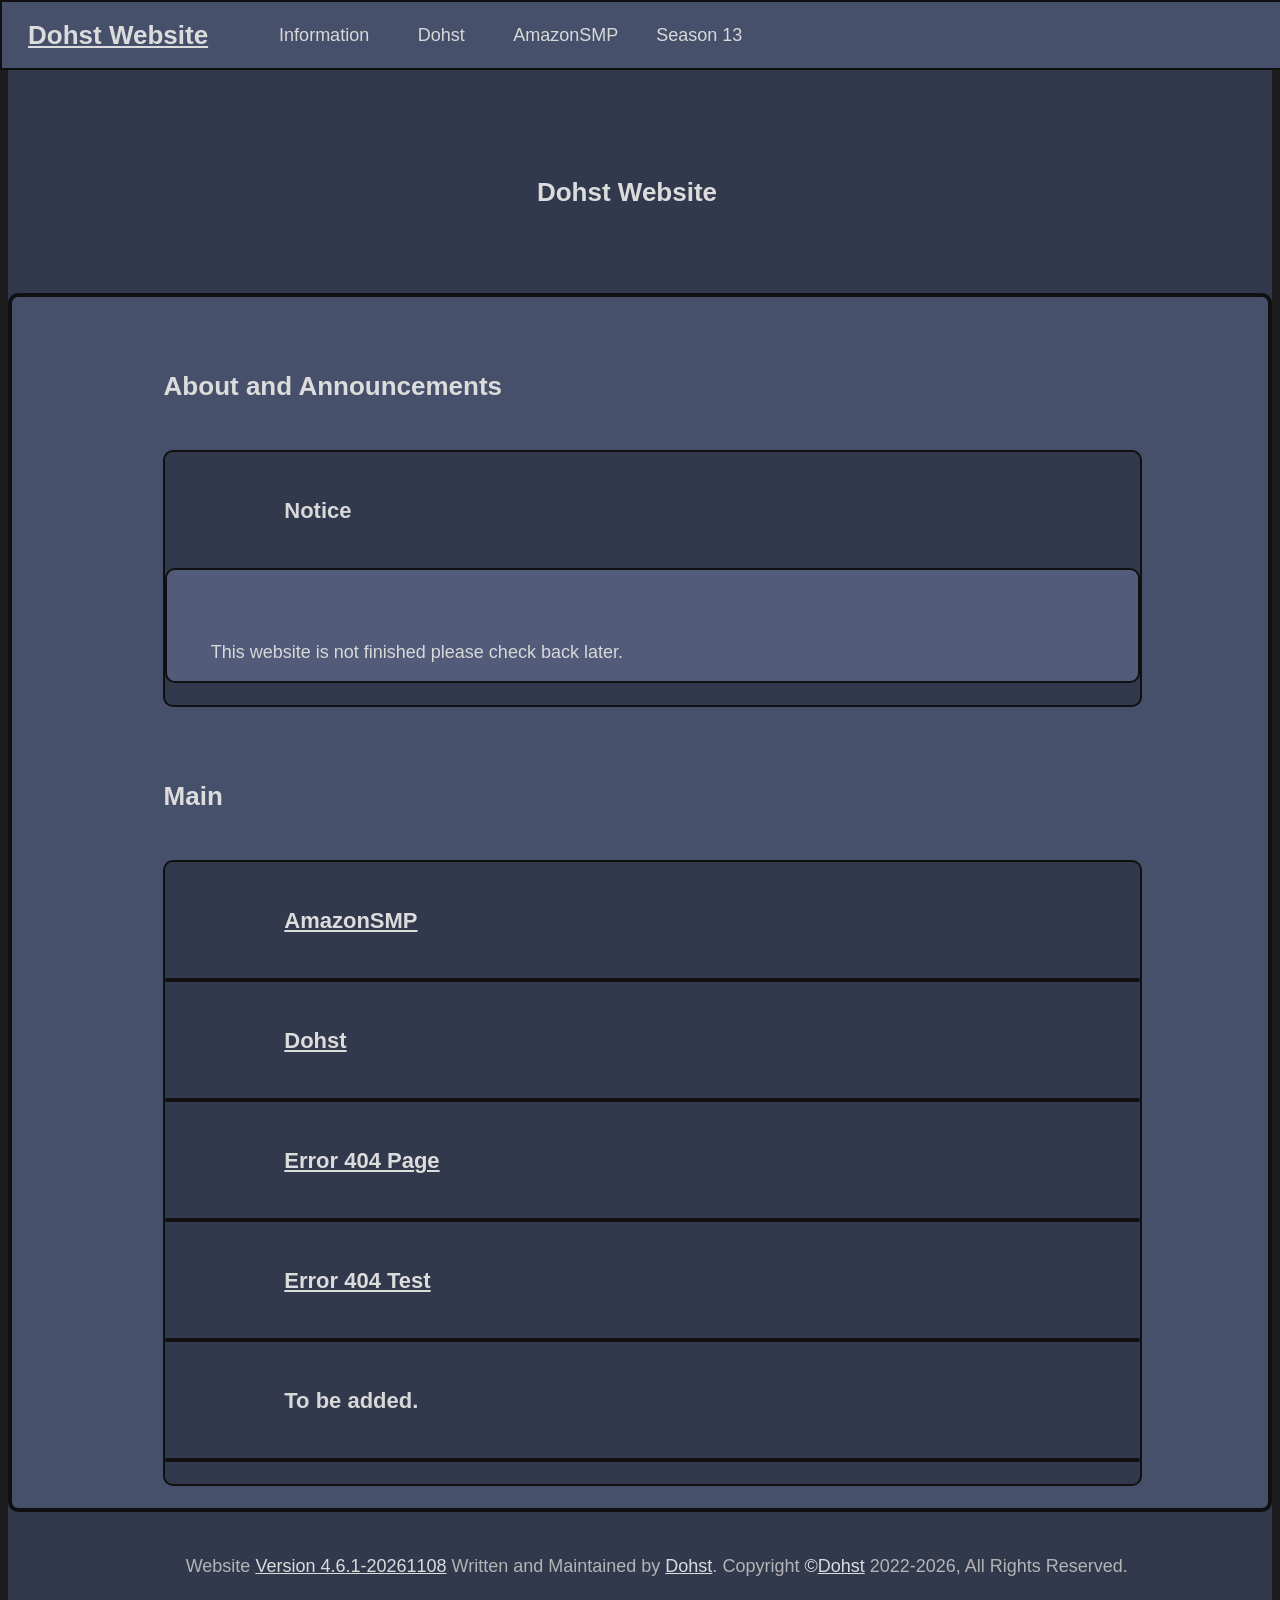
<file: index.html>
<!DOCTYPE html><html lang="en"><head id="head"><meta charset="UTF-8"><meta name="author" content="Dohst"> <link rel="icon" type="image/x-icon" href="//assets/dohst23-ma-icon.ico"><link rel="stylesheet" href="/style.css" type="text/css"><script src="/script.js"></script><title>Dohst Website - Dohst Website</title><meta name="description" content="230023-pj_rw_20260222-v4.6.1-20261108"></head><body><header><nav id="nav" aria-label="primary-navigation"></nav><h1>"</h1><p id="set_color"></p><br><br><h1>Dohst Website</h1><br><br></header><main>

<h1 id='about-header'>About and Announcements</h1><section id='about'>
<h2 id='notice-header'>Notice</h2><section id='notice'>
<h3></h3>
<p>This website is not finished please check back later.</p>
<p></p>
<p></p></section></section>
<h1 id='main-header'>Main</h1><section id='main'>
<h2 id='amazonsmp-header'><a href='amazonsmp.html'>AmazonSMP</a></h2><section id='amazonsmp'></section>
<h2 id='dohst-header'><a href='dohst.html'>Dohst</a></h2><section id='dohst'></section>
<h2 id='404_page-header'><a href="404.html">Error 404 Page</a></h2><section id='404_page'></section>
<h2 id='404_test-header'><a href="random/none">Error 404 Test</a></h2><section id='404_test'></section>
<h2 id='idk-header'>To be added.</h2><section id='idk'></section></section>

</main><footer id="foot"><br><p>Website <a href="/main.html">Version 4.6.1-20261108</a> Written and Maintained by <!-- ///////// and --> <a href="https://github.com/dohst0">Dohst</a>.<!--</p><p>--> Copyright <a href"https://www.gov.uk/copyright">&copy;</a><a href="https://github.com/dohst0">Dohst</a> 2022-2026, All Rights Reserved.</p><br></footer><script>DohstMain.initialise(); DohstEvent.set_clickable_section(['notice', 'amazonsmp', 'dohst', '404_page', '404_test', 'idk', ]); DohstPage.set_navigation('index'); </script></body></html>
</file>
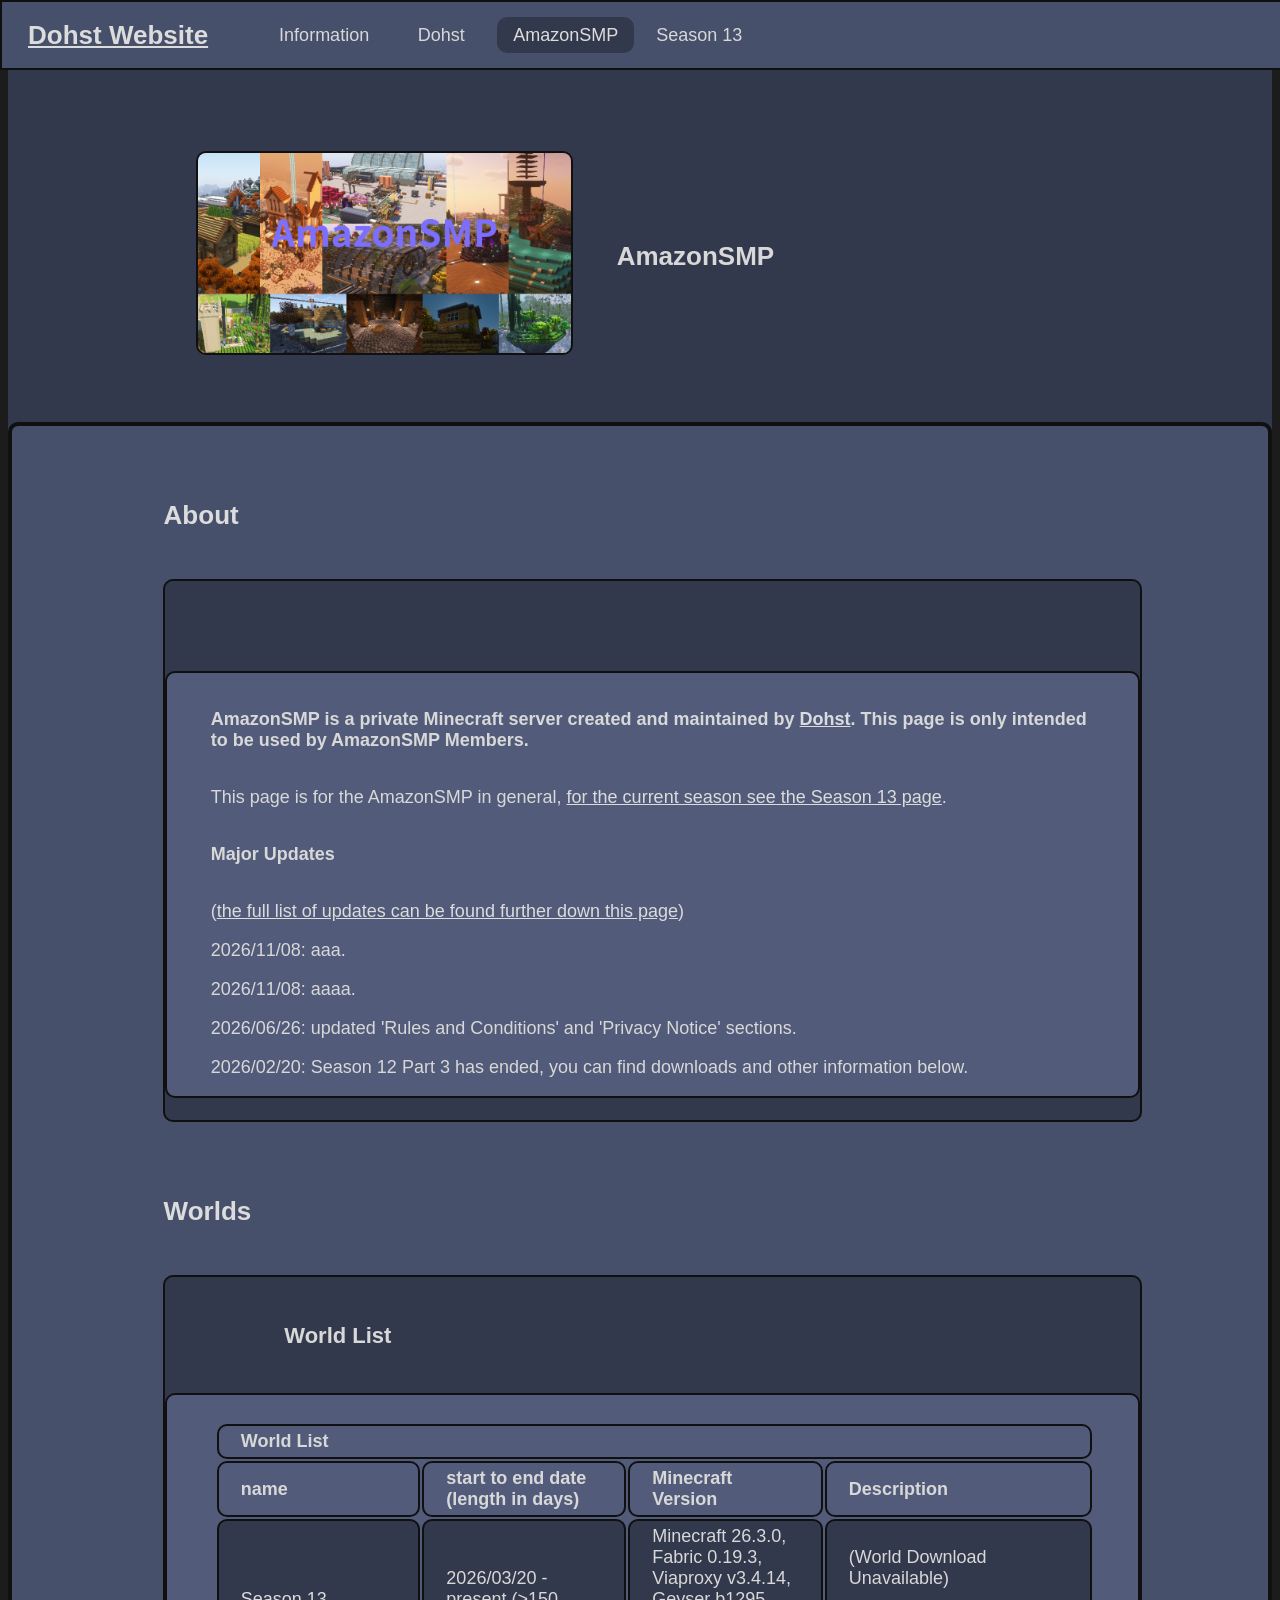
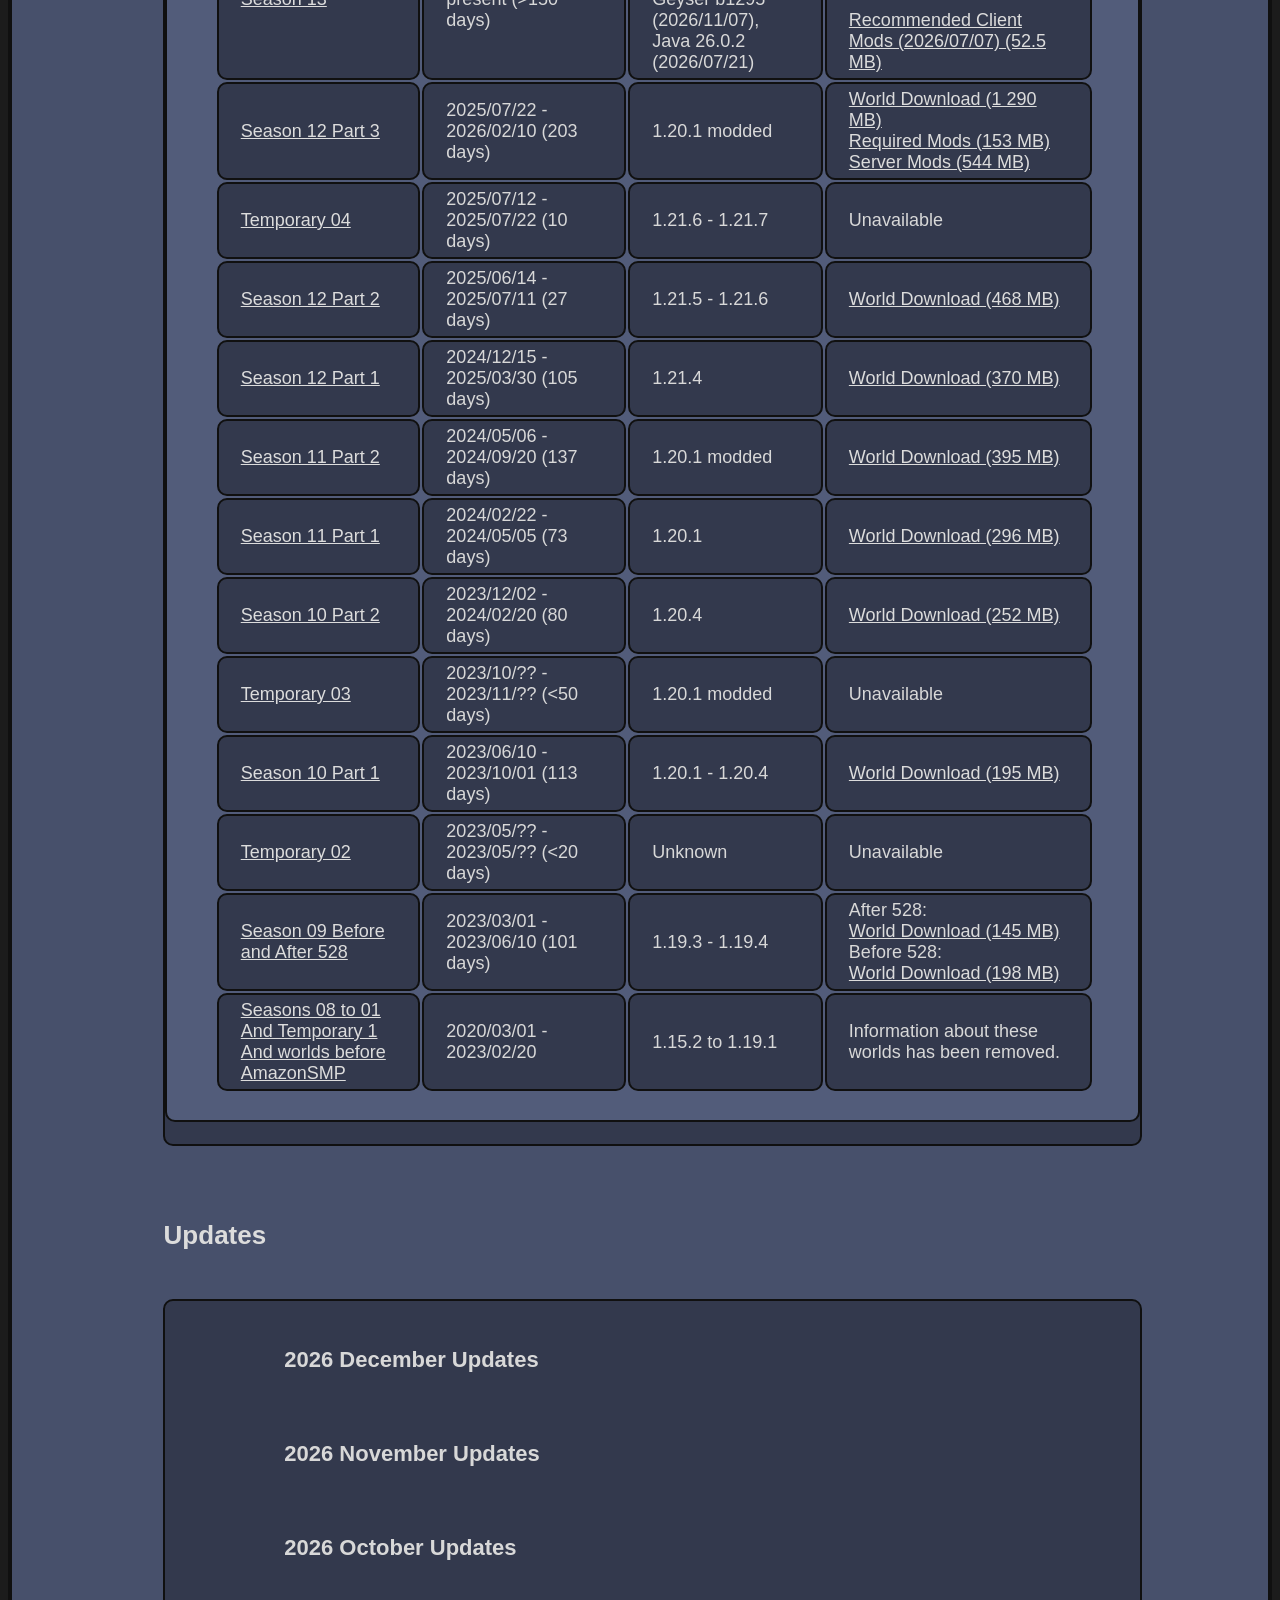
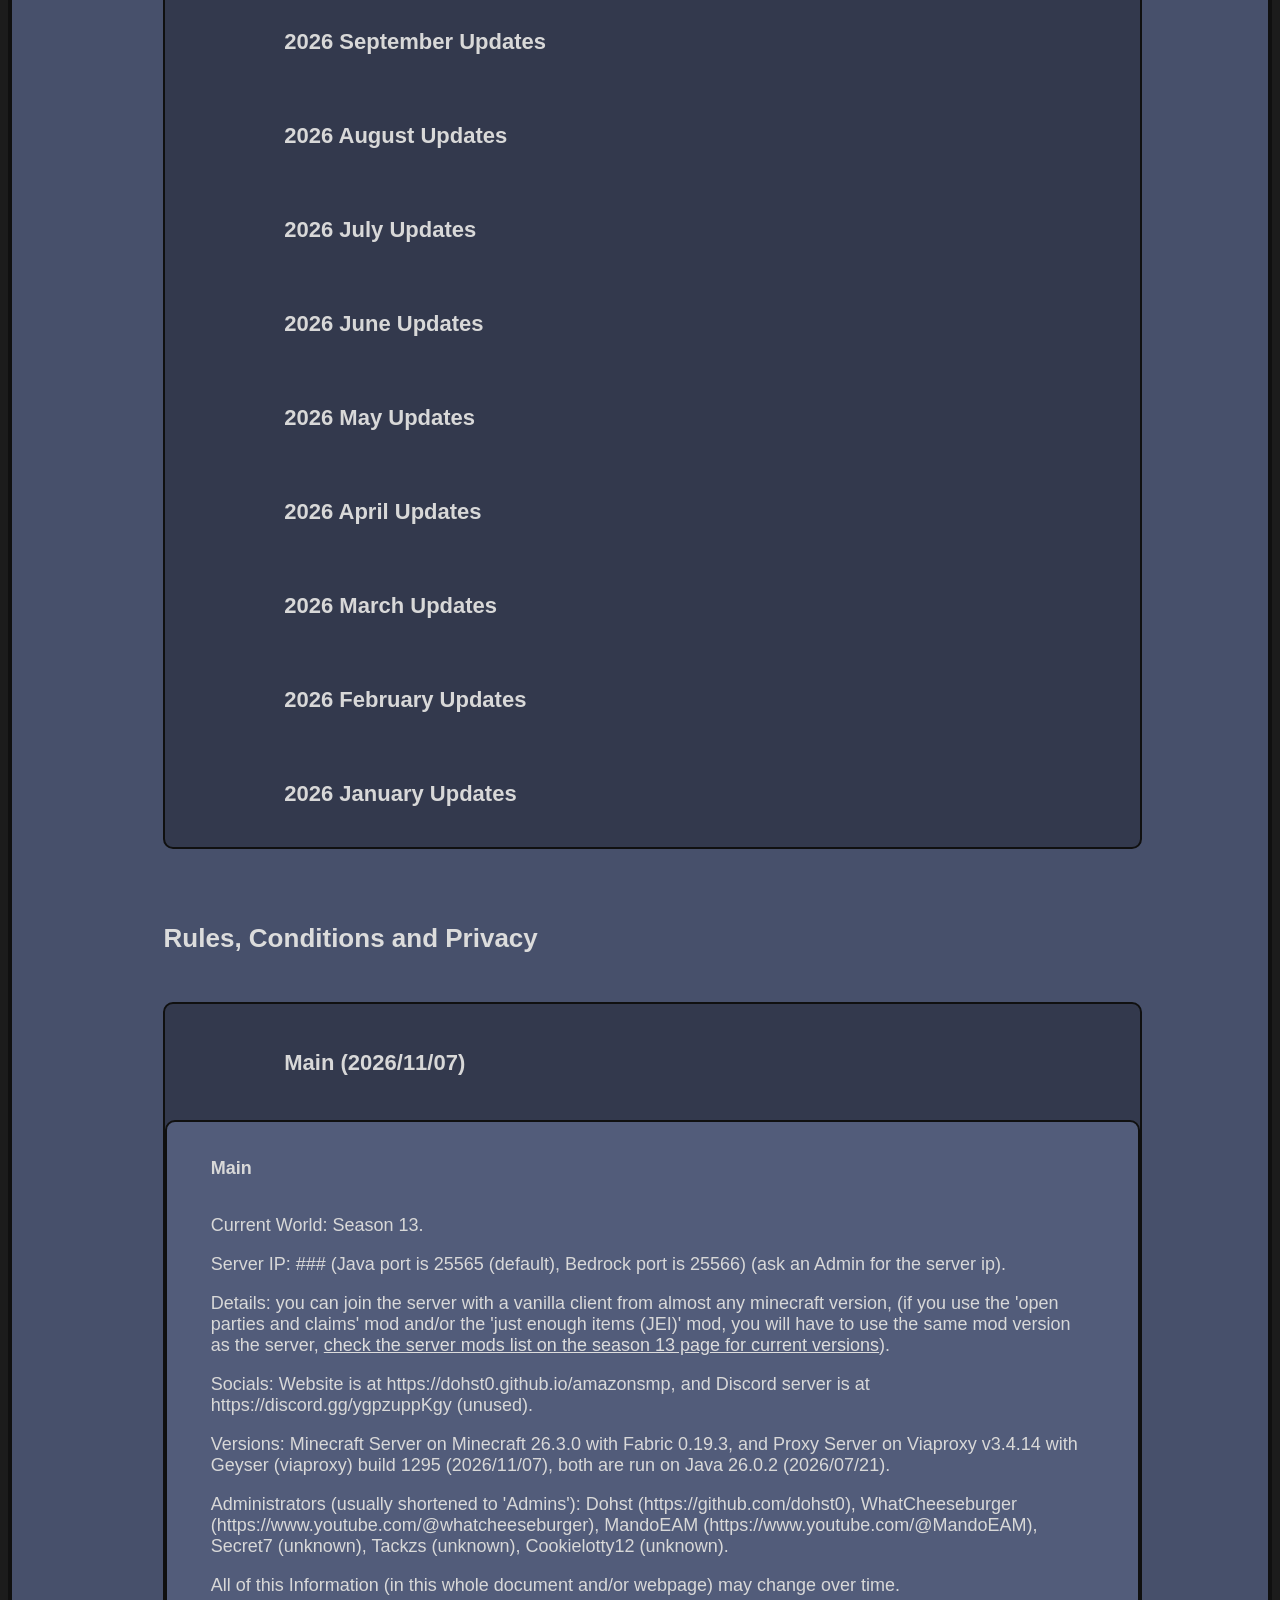
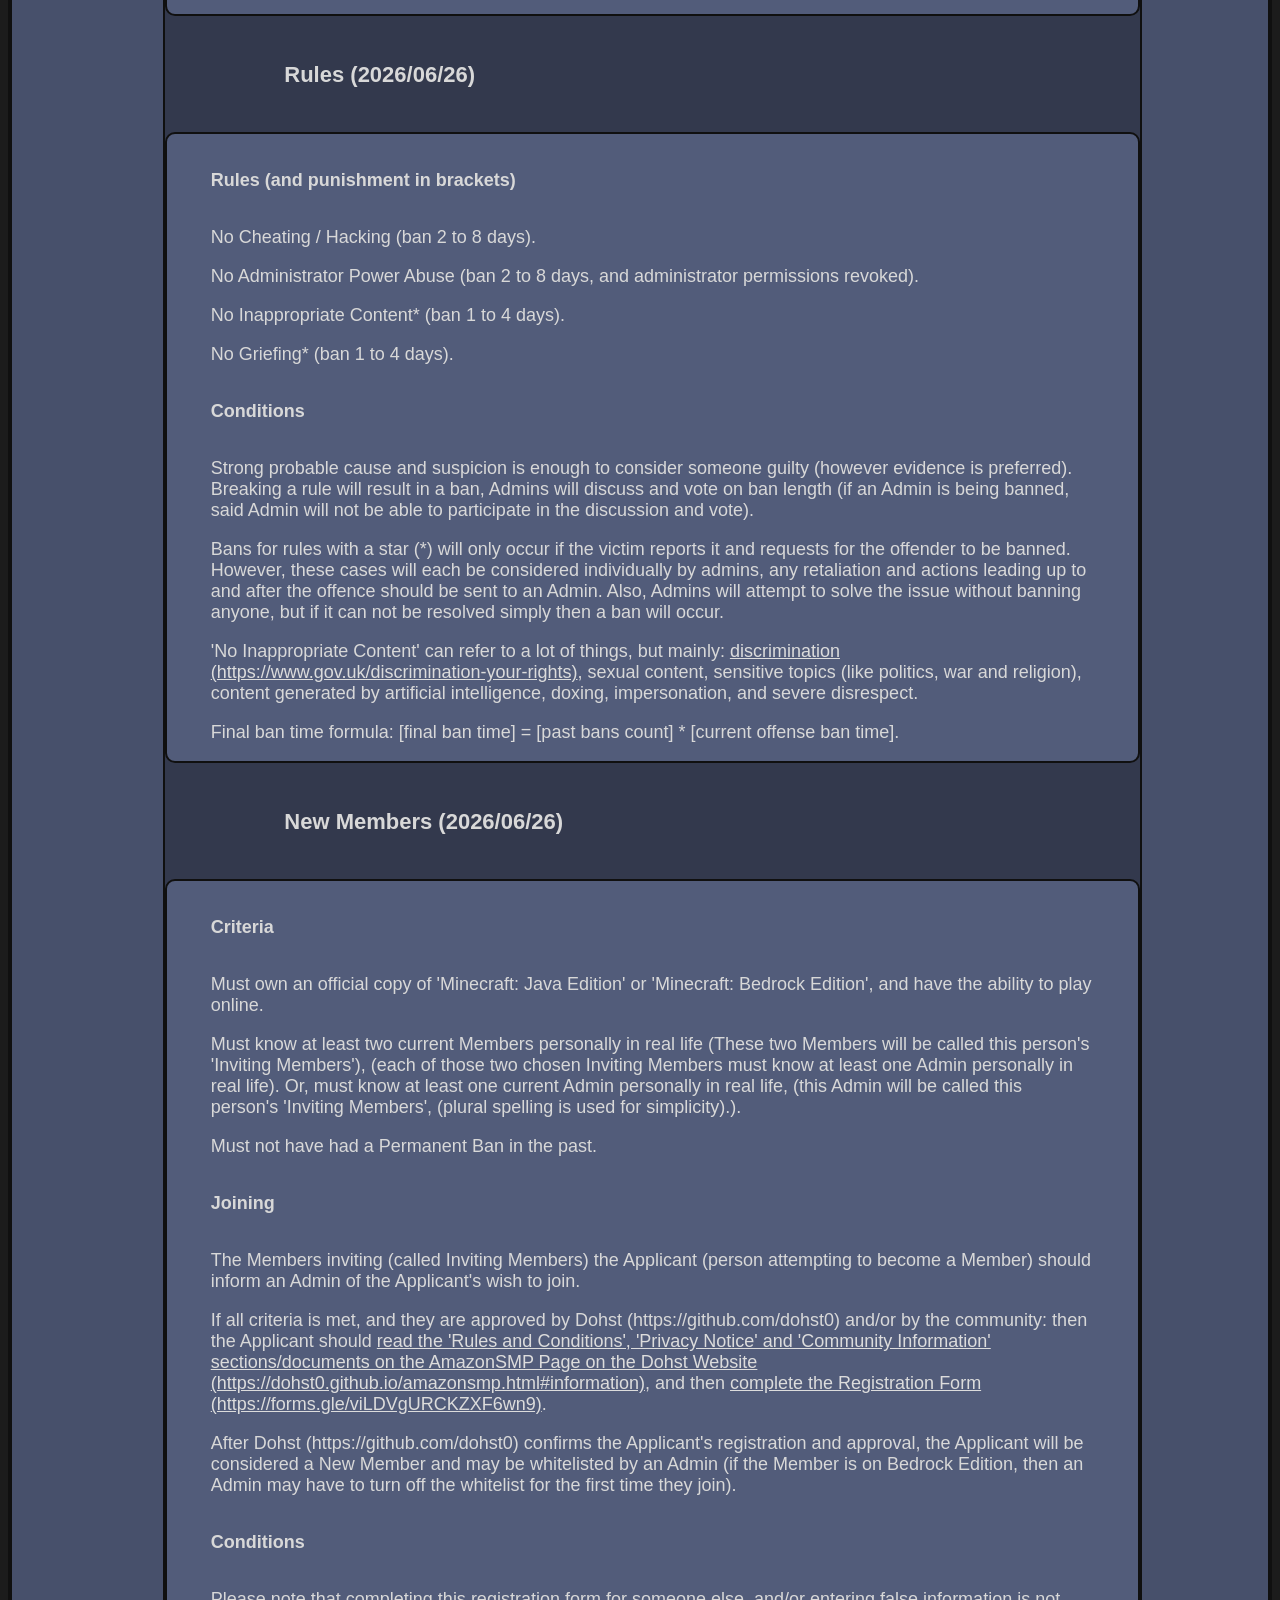
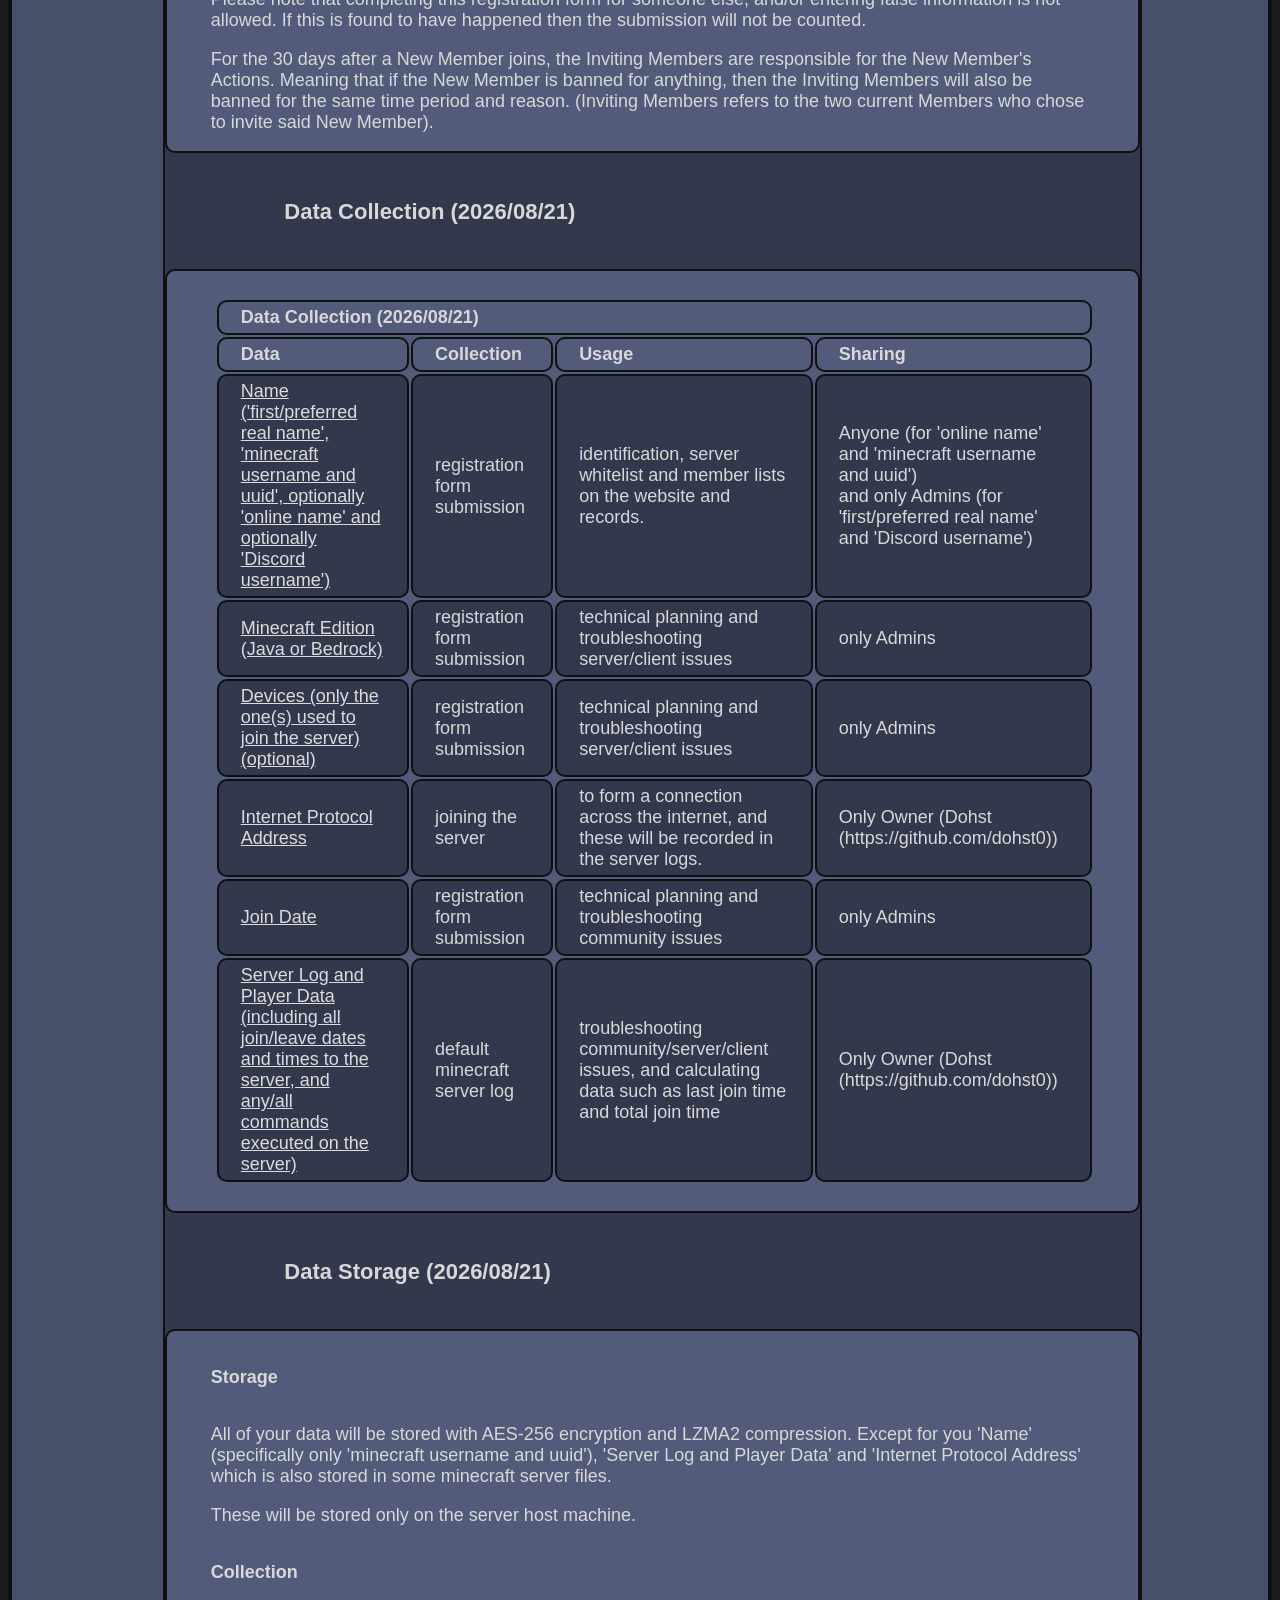
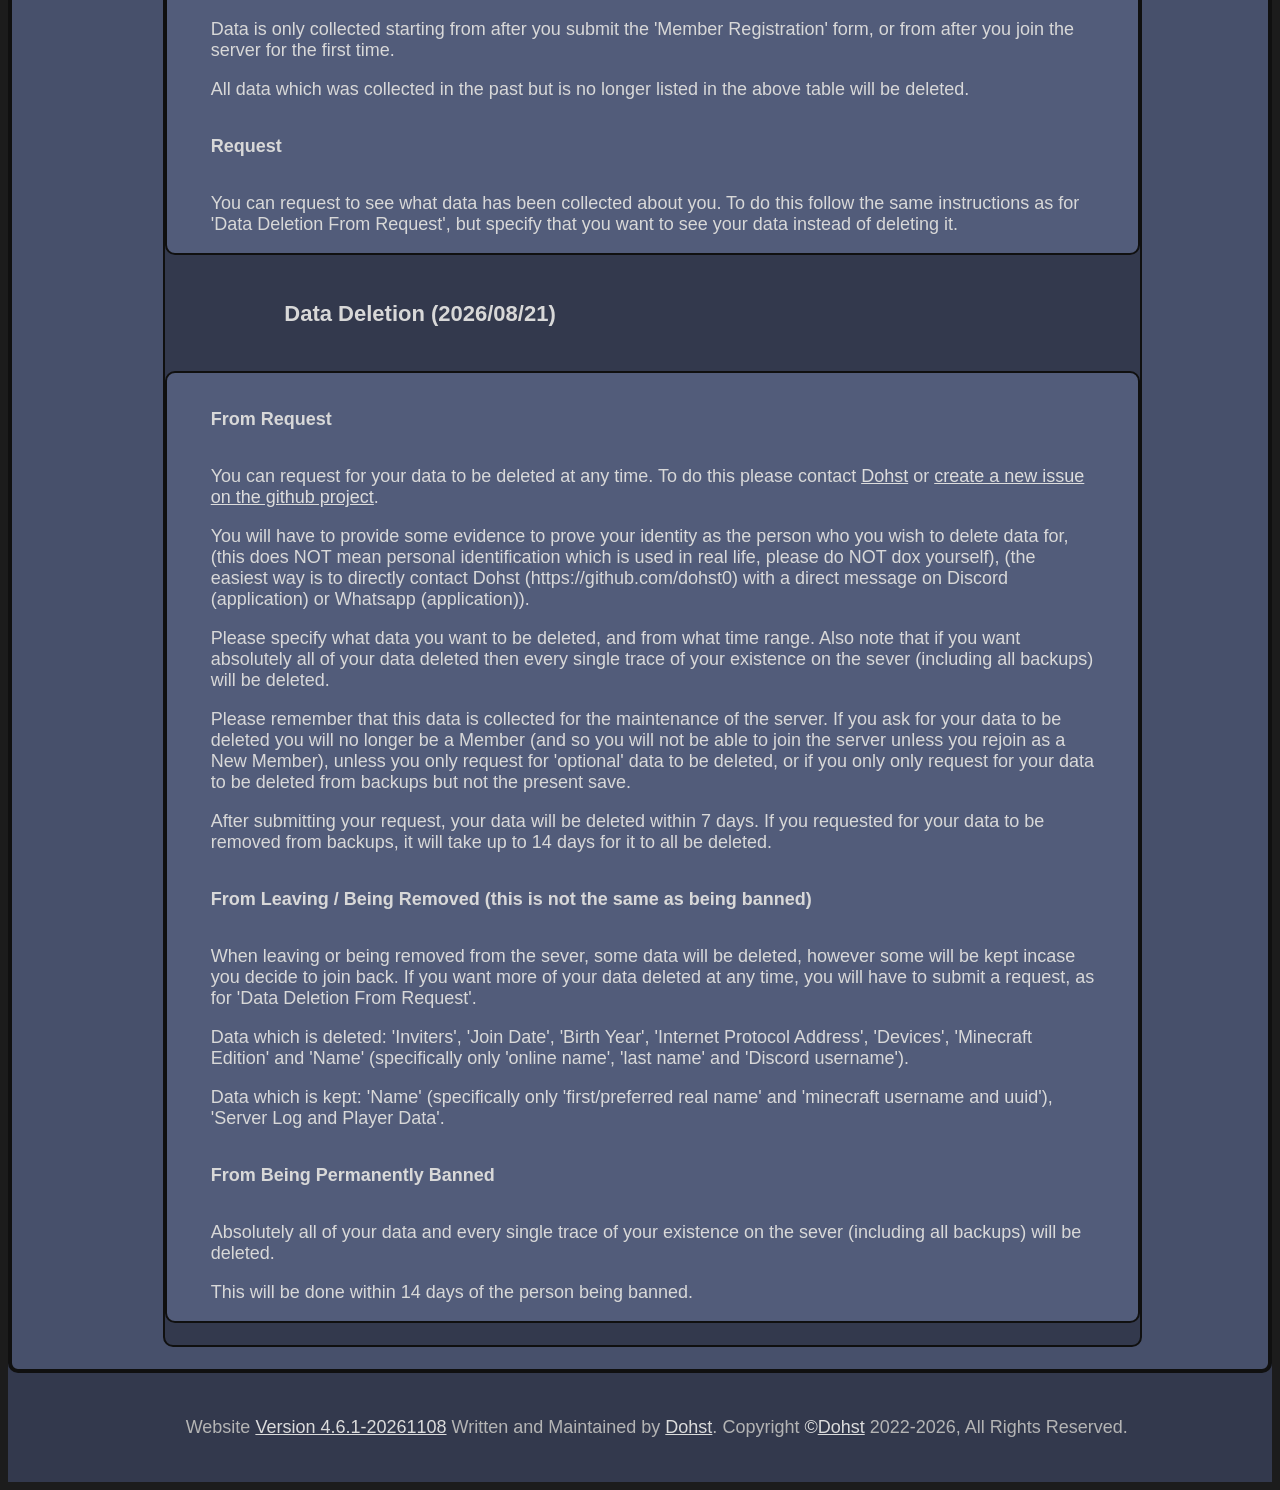
<file: amazonsmp.html>
<!DOCTYPE html><html lang="en"><head id="head"><meta charset="UTF-8"><meta name="author" content="Dohst"> <link rel="icon" type="image/x-icon" href="//assets/dohst23-ma-icon.ico"><link rel="stylesheet" href="/style.css" type="text/css"><script src="/script.js"></script><title>Dohst Website - AmazonSMP</title><meta name="description" content="230023-pj_rw_20260222-v4.6.1-20261108"></head><body><header><nav id="nav" aria-label="primary-navigation"></nav><h1>"</h1><p id="set_color"></p><!--<h1>AmazonSMP</h1><br><br>--><table style="border: none;"><tr><td style="border: none;"><h1><a href="main.html#credit-amazonsmp_icon"><img src="/assets/as-banner_2025.png" alt="AmazonSMP image (source: /assets/as-banner_2025.png credit: main.html#credit-amazonsmp_icon)" height="200px"></a></h1></td><td style="border: none;"><h1>AmazonSMP</h1></td></tr></table></header><main>

<h1 id='about-header'>About</h1><section id='about'>
<h2 id='about_main-header'></h2><section id='about_main'>
<h3>AmazonSMP is a private Minecraft server created and maintained by <a href='https://github.com/dohst0'>Dohst</a><!-- since 2022-->. This page is only intended to be used by AmazonSMP Members.</h3>
<p>This page is for the AmazonSMP in general, <a href="season13.html">for the current season see the Season 13 page</a>.</p>
<p><!-- Additional Maintenance information for Admins can be found on <a href="maintenance">the maintenance page</a> (removed in v4.6.0, now on this page). --></p>
<p></p>
<h3>Major Updates</h3>
<p>(<a href="amazonsmp.html#updates">the full list of updates can be found further down this page</a>)</p>
<p>2026/11/08: aaa. </p>
<p>2026/11/08: aaaa.</p>
<p>2026/06/26: updated 'Rules and Conditions' and 'Privacy Notice' sections.</p>
<p>2026/02/20: Season 12 Part 3 has ended, you can find downloads and other information below.</p></section></section>
<h1 id='worlds-header'>Worlds</h1><section id='worlds'>
<h2 id='world_list-header'>World List</h2><section id='world_list'>
<table><thead><tr><th colspan='4'>World List</th></tr><tr>
<th>name</th>
<th>start to end date <br> (length in days)</th>
<th>Minecraft Version</th>
<th>Description</th>
</tr></thead><tbody>
<tr><td><a href='season13.html'>Season 13 </a></td>
<td>2026/03/20 - present<!-- max 2028/02/29 --> (&gt;150 days)</td>
<td>Minecraft 26.3.0, <br>Fabric 0.19.3, <br>Viaproxy v3.4.14, <br>Geyser b1295 (2026/11/07), <br>Java 26.0.2 (2026/07/21)</td>
<td class='limited_big'><br>(World Download Unavailable)<br><br><a href='/assets/as13p1-mods20260707-recommended.zip'>Recommended Client Mods (2026/07/07) (52.5 MB)</a><br><!--<br>Contingency Backups (for Case A):https://drive.google.com/drive/folders/1jknea4UTTd6Y0g0nDw8dNnBsNq-8jYKv?usp=sharing --> <!--<br><a href='https://drive.google.com/file/d/1ZM3Mz1dI9FxrEhdKVwpq2435f2gxggQX/view?usp=sharing'>as13p1-server20260527.7z (709 MB)</a> (encrypted)<br><a href='https://drive.google.com/file/d/1gKoKzm5UIWDBtZI2yyWKCvXyMGxiotlb/view?usp=sharing'>as13p1-world20260527.7z (596 MB)</a> (encrypted). <br><br><a href=''>as13p1-20260926world.7z (xxx MB)</a> (encrypted)<br><a href=''>as13p1-20260926world.7z (xxx MB)</a> (encrypted)   <br><br><a href='https://drive.google.com/file/d/1KBcUZSZYwenWHbNkooJVsvIX64uzOQUE/view?usp=drivesdk'>dohst23-as-as13p1-20260821-server-keep.7z (330 MB)</a> (encrypted)<br><a href='https://drive.google.com/file/d/1UT91D-NQDuAAr7YyveHgVqNx0VGiq4LY/view?usp=drivesdk'>dohst23-as-as13p1-20260821-world-keep.7z (1 400 MB)</a> (encrypted)--> </td></tr>
<tr><td><a href='season12.html#part3'>Season 12 Part 3</a></td>
<td>2025/07/22 - 2026/02/10 (203 days)</td>
<td>1.20.1 modded</td>
<td class='limited_big'><a href='https://drive.google.com/file/d/1F0EQRzEbmP5wUod8irx31YZin0eCjVkr/view?usp=sharing'>World Download (1 290 MB)</a><br><a href='https://drive.google.com/file/d/1wx-Xdvwv-2ubgvEH5qecF3xhHBUCc9Th/view?usp=sharing'>Required Mods (153 MB)</a><br><a href='https://drive.google.com/file/d/1J_mvEqO97L0fUtmyuctt_r4Vvf_TJUOn/view?usp=sharing'>Server Mods (544 MB)</a><br><!--<a href="https://drive.google.com/file/d/1HyAGrJzMbMETBtMqe882s52JUnpgvgKz/view?usp=sharing">World Map from 2025/12/15 (1:1 scale) (157 MB)</a>--></td></tr>
<tr><td><a href='seasons_temporary.html#temporary4'>Temporary 04</a></td>
<td>2025/07/12 - 2025/07/22 (10 days)</td>
<td>1.21.6 - 1.21.7</td>
<td class='limited_big'>Unavailable</td></tr>
<tr><td><a href='season12.html#part2'>Season 12 Part 2</a></td>
<td>2025/06/14 - 2025/07/11 (27 days)</td>
<td>1.21.5 - 1.21.6</td>
<td class='limited_big'><a href='https://drive.google.com/file/d/17mhYn0N0dYVB7FXhsV_WMFIjbnGAUriJ/view?usp=sharing'>World Download (468 MB)</a></td></tr>
<tr><td><a href='season12.html#part1'>Season 12 Part 1</a></td>
<td>2024/12/15 - 2025/03/30 (105 days)</td>
<td>1.21.4</td>
<td class='limited_big'><a href='https://drive.google.com/file/d/1WT4Gqg8OLju8YSOJLj8lWKkowGPHW6qo/view?usp=sharing'>World Download (370 MB)</a></td></tr>
<tr><td><a href='season11.html#part2'>Season 11 Part 2</a></td>
<td>2024/05/06 - 2024/09/20 (137 days)</td>
<td>1.20.1 modded</td>
<td class='limited_big'><a href='https://drive.google.com/file/d/1DnALMIROdcZC6xv36WtXxUO76HIZ0HjA/view?usp=sharing'>World Download (395 MB)</a></td></tr>
<tr><td><a href='season11.html#part1'>Season 11 Part 1</a></td>
<td>2024/02/22 - 2024/05/05 (73 days)</td>
<td>1.20.1</td>
<td class='limited_big'><a href='https://drive.google.com/file/d/1fG9fLrb_lpd1tCG8FMAxbF9DHgX0ZFE4/view?usp=sharing'>World Download (296 MB)</a></td></tr>
<tr><td><a href='season10.html#part2'>Season 10 Part 2</a></td>
<td>2023/12/02 - 2024/02/20 (80 days)</td>
<td>1.20.4</td>
<td class='limited_big'><a href='https://drive.google.com/file/d/1yyleqEBgYXptnbCsgcDirwPHapLmzYZf/view?usp=sharing'>World Download (252 MB)</a></td></tr>
<tr><td><a href='seasons_temporary.html#temporary3'>Temporary 03</a></td>
<td>2023/10/?? - 2023/11/?? (&lt;50 days)</td>
<td>1.20.1 modded</td>
<td class='limited_big'>Unavailable</td></tr>
<tr><td><a href='season10.html#part1'>Season 10 Part 1</a></td>
<td>2023/06/10 - 2023/10/01 (113 days)</td>
<td>1.20.1 - 1.20.4</td>
<td class='limited_big'><a href='https://drive.google.com/file/d/1zkza_zeK2Nv-7TwhZx96ehW7p6Cv4nxU/view?usp=sharing'>World Download (195 MB)</a></td></tr>
<tr><td><a href='seasons_temporary.html#temporary2'>Temporary 02</a></td>
<td>2023/05/?? - 2023/05/?? (&lt;20 days)</td>
<td>Unknown</td>
<td class='limited_big'>Unavailable</td></tr>
<tr><td><a href='season9.html'>Season 09 Before and After 528</a></td>
<td>2023/03/01 - 2023/06/10 (101 days)</td>
<td>1.19.3 - 1.19.4</td>
<td class='limited_big'>After 528:<br><a href='https://drive.google.com/file/d/1fThS0wUjLa63k7kQyDRZKV7beaD8VhET/view?usp=sharing'>World Download (145 MB)</a> <br>Before 528:<br><a href='https://drive.google.com/file/d/15vk89uItLXPTS3gyQGTxfQCxZhNuIDut/view?usp=sharing'>World Download (198 MB)</a></td></tr>
<tr><td><a href='dohst'>Seasons 08 to 01 <br> And Temporary 1 <br> And worlds before AmazonSMP</a></td>
<td>2020/03/01 - 2023/02/20</td>
<td>1.15.2 to 1.19.1</td>
<td class='limited_big'>Information about these worlds has been removed.</td></tr></tbody></table></section></section></section>
<h1 id='-updates-header'>Updates</h1><section id='-updates'>
<h2 id='as202612-header'>2026 December Updates</h2><section id='as202612' class='fade_none'>
<h3>Day 32</h3><ul>
<li>None</li></ul>
<h3>Day 00</h3><ul>
<li>None</li></ul></section>
<h2 id='as202611-header'>2026 November Updates</h2><section id='as202611' class='fade_none'>
<h3>Day 32</h3><ul>
<li>None</li></ul>
<h3>Day 00</h3><ul>
<li>None</li></ul></section>
<h2 id='as202610-header'>2026 October Updates</h2><section id='as202610' class='fade_none'>
<h3>Day 32</h3><ul>
<li>None</li></ul>
<h3>Day 00</h3><ul>
<li>None</li></ul></section>
<h2 id='as202609-header'>2026 September Updates</h2><section id='as202609' class='fade_none'>
<h3>Day 32</h3><ul>
<li>None</li></ul>
<h3>Day 00</h3><ul>
<li>None</li></ul></section>
<h2 id='as202608-header'>2026 August Updates</h2><section id='as202608' class='fade_none'>
<h3>Day 03</h3><ul>
<li>people will no longer be removed for inactivity (and anyone who was removed for this will be readded).</li></ul>
<h3>Day 05</h3><ul>
<li>the advancement scoreboard in game has been corrected for the people who had incorrect values.</li></ul>
<h3>Day 12</h3><ul>
<li>updated viabackwards, viaversion and viafabric to version 5.11.0, 0.4.21+176-26.x and 5.11.0 respectively.</li></ul>
<h3>Day 13</h3><ul>
<li>geysermc has been updated to the latest version.</li></ul>
<h3>Day 14</h3><ul>
<li>the server may be offline between 2026/08/25 and 2026/08/29 (inclusive).</li></ul>
<h3>Day 16</h3><ul>
<li>banned secret7 for cheating／hacking (dupping) for 3 days.</li></ul>
<h3>Day 17</h3><ul>
<li>there is a nether perimeter in the nether from (96, -113) to (383, -400), (or in the overworld from about (768, -904) to (3064, -3200)) (both in a cube volume from height limit to the void), and so if you live there then you can not use the nether.</li>
<li>the server will be offline today between 3pm and 9pm (bst) for testing.</li></ul>
<h3>Day 21</h3><ul>
<li>updated the website. [saved-20260821char23].</li></ul>
<h3>Day xx</h3><ul>
<li>To be added.</li></ul>
<h3>Day 25 to 29</h3><ul>
<li>planned maintenance downtime.</li></ul></section>
<h2 id='as202607-header'>2026 July Updates</h2><section id='as202607' class='fade_none'>
<h3>Day 01</h3><ul>
<li>the server has really bad internet connection right now, so you probably wont be able to join the server for a while.</li>
<li>If you do join be careful because you will have high ping and will time out easily.</li>
<li>internet speed issues will likely last for two weeks, i apologise for the inconvenience. if you are an active player, compensation may be claimed up to a week after the server is back to normal, to do this contact an Admin. </li></ul>
<h3>Day 02</h3><ul>
<li>updated the website.</li>
<li>[saved-20260701char23].</li></ul>
<h3>Day 07</h3><ul>
<li>the server will be offline between 12:30 and 13:30 (BST) for maintenance to update to minecraft 26.2.</li>
<li>the website will be updated to list the new mod versions by friday (2026/07/10).</li>
<li>server is online now. (you dont have to use a different client version to join, but if you are using JEI then you have to update to 30.7.0.39, and if you are using Open parties and Claims then you have to update to 0.27.5 (and a compatible forge config api port version)).</li>
<li>ViaProxy and geyser viaproxy have also been updated.</li></ul>
<h3>Day 08</h3><ul>
<li>updated the website.</li>
<li>[saved-20260707char23].</li></ul>
<h3>Day 15</h3><ul>
<li>updates will now only be officially posted on the website.</li>
<li>Dohst may be unavailable at any point between 2026/07/21 and 2026/07/31.</li>
<li>the monthly backup for july will be done on 2026/07/20.</li>
<li>All AmazonSMP Season Download Links will be updated starting from website version 4.5.1-20260717, all old links may no longer work.</li></ul>
<h3>Day 17</h3><ul>
<li>updated the website.</li></ul>
<h3>Day 20</h3><ul>
<li>server backup has been taken at about 22:00 UTC.</li>
<li>The server will be offline for maintenance on july 30th (thursday) and july 31st (friday).</li></ul>
<h3>Day 21</h3><ul>
<li>updated the website.</li>
<li>[saved-20260721char23].</li></ul>
<h3>To be added.</h3><ul></ul></section>
<h2 id='as202606-header'>2026 June Updates</h2><section id='as202606' class='fade_none'>
<h3>Day 05</h3><ul>
<li>seasaw starts a civil war (i think).</li></ul>
<h3>Day 08</h3><ul>
<li>tackzs and cloopy added gabe (.hotdogman8742).</li>
<li>tackzs and cloopy added ben (.SilentSigma3686)</li></ul>
<h3>Day 14</h3><ul>
<li>updated website.</li>
<li>added some missing announcements.</li></ul>
<h3>Day 16</h3><ul>
<li>Banned cloopy for 1 day for Inappropriate Content (using artificial intelligence).</li>
<li>Banned dannygpr for 1 day for Inappropriate Content (using artificial intelligence).</li>
<li>Banned gabe for 1 day for Inappropriate Content (using artificial intelligence).</li></ul>
<h3>Day 18</h3><ul>
<li>server is online again, it now has the experimental minecart datapack (the default one), maximum minecart speed will be 64 m/s.</li></ul>
<h3>Day 19</h3><ul>
<li>updated website. Removed the following people for inactivity (over 30 days): madhatters, unkownpoint, fresherberry, and tourists (people who are here but have not joined the server).</li></ul>
<h3>Day 25</h3><ul>
<li>the nether dimension will be reduced to a maximum build height of 255 (now it is 383), so please remove anything which you do not want to lose from the nether roof, (this is because bedrock players are unable to access blocks above y255 and it would be unfair to have one third of the nether be inaccessible).</li>
<li>Contact Dohst for compensation specific for anything which you have already built.</li></ul>
<h3>Day 26</h3><ul>
<li>updated the website, (updated 'Rules and Conditions' and 'Privacy Notice' sections. removed 'community information' section. subsection 'community code of conduct' has been moved to the maintenance page under the 'community' section. the 'new members' subsection has been moved to the 'rules and conditions' section on the amazonsmp page.).</li></ul>
<h3>Day 27</h3><ul>
<li>the discord server will not be updated by me for the foreseeable future, (if another admin wants to keep maintaining it then thats fine, if not, then please check the whatsapp group and/or the website for updates and information).</li></ul>
<h3>Day 28</h3><ul>
<li>Unfortunately, episode 50 will not be made public due to privacy reasons, If you are an Admin you should also know that server logs for 2026/06/23 will be deleted, no additional information will be provided.</li></ul></section>
<h2 id='as202605-header'>2026 May Updates</h2><section id='as202605' class='fade_none'>
<h3>Day 02</h3><ul>
<li>server will be off until 11:30 UTC, (server mods will be updated to their latest version for 1.21.11).</li>
<li>if you are using 'open parties and claims' on your client, you have to update it to v0.26.2 for 1.21.11 (https://modrinth.com/mod/open-parties-and-claims/version/fabric-1.21.11-0.26.2).</li>
<li>new issue: if you hover over a bundle you get kicked.</li></ul>
<h3>Day 03</h3><ul>
<li>The server experienced a dos attack and so the website will be removed temporarily and the ip will be updated.</li></ul>
<h3>Day 04</h3><ul>
<li>If you are using client sided mods such as 'xearo's world map', 'xearo's minimap' or 'distant horizons', then you will have to update the name of the folder where the mod data for the server is located so that you do not have to regenerate everything.</li></ul>
<h3>Day 05</h3><ul>
<li>updated backup contingencies.</li></ul>
<h3>Day 06</h3><ul>
<li>all players' advancement data will be reset to the 2026/05/02 backup, because a setting for the new datapack made it so advancements were shared across players.</li></ul>
<h3>Day 10</h3><ul>
<li>GCSE exams start on monday (for people who have not had any exams already), and finish around the end of june, (so Admins will have less time to help you during this time, please try solving any issues on your own before asking).</li></ul>
<h3>Day 21</h3><ul>
<li>secret7 added seasaw0963</li></ul>
<h3>Day 22</h3><ul>
<li>the registration form will be closed for a few days, any new members will be able to temporarily join without completing it (until a new one is published).</li>
<li>added ggruireol.</li>
<li>server information and rules and privacy notice have been updated.</li>
<li>the registration form will be available again tomorrow morning (https://forms.gle/viLDVgURCKZXF6wn9).</li>
<li>changed the network compression threshold to 128 bytes (was 256) and decreased view distance to 8 and simulation distance to 6.</li></ul>
<h3>Day 24</h3><ul>
<li>The website has not yet been updated due to issues, but there is a new condition that applies to any new members starting from 2026/05/24: For 30 days after a new member is added, the inviting members are responsible for the new member's actions, (and so if the new member is banned for anything, then the inviting members will also be banned for the same time period and reason).</li>
<li>The server will be offline for about one hour starting from 17:30 until 18:30 (BST) for testing and to update to version 26.1.2, and there is also a new server ip: _ (the old one will still work for a few more days).</li></ul>
<h3>Day 27</h3><ul>
<li>Server is on now sorry for delay in maintenance time, (server is now on minecraft 26.1.2 with fabric 0.19.2, Geyser (viaproxy) b1155 and Viaproxy v3.4.11), (you do not have to update your client at all (unless you are using jei)).</li></ul>
<h3>Day 30</h3><ul>
<li>Simplified all server updates</li></ul>
<h3>Day 31</h3><ul>
<li>Website has been updated (main changes: pages are now generated with python, basically everything has been reformatted, and updated rules and other information, all images were compressed more to save space (now everything is about 140 MB), and page style is more consistent across pages.)</li></ul></section>
<h2 id='as202604-header'>2026 April Updates</h2><section id='as202604' class='fade_none'>
<h3>Day 01</h3><ul>
<li>updated discord server (updated roles, added all information from the website to the info channel, added suggestion form to info section)</li></ul>
<h3>Day 02</h3><ul>
<li>opened the end dimension, (we will meet at spawn for the end event at 11 am bst, please do not go in early).</li>
<li>updated viaproxy and geyser.</li>
<li>updated information 'new members', 'rules', 'main' on discord.</li>
<li>Server will be offline until 10 am bst, (after this you will be able to craft netherite equipment and ender eyes).</li></ul>
<h3>Day 03</h3><ul>
<li>updated website to v4.2.4 (main changes: updated the style, updated information, and added updates page).</li>
<li>here is a replay of us entering the end (from dohst): https://youtu.be/cBK365gp7Nw.</li></ul>
<h3>Day 04</h3><ul>
<li>increased server render distance to 12 and simulation distance to 10.</li></ul>
<h3>Day 06</h3><ul>
<li>voice chat mod now works server sided.</li></ul>
<h3>Day 08</h3><ul>
<li>reformatted information channel on discord.</li></ul>
<h3>Day 10</h3><ul>
<li>removed nickname mod.</li>
<li>updated website (main updates: updated individual season pages to have updated style and links, and updated player list).</li>
<li>If you want the advancements for killing and respawing the dragon, you have to do it before we remove the end pillars and bomb the end.</li></ul>
<h3>Day 14</h3><ul>
<li>new issue: you might be able to cross the world border while flying with elytra, until fixed please try not to fly into the border, and dont go over plus/minus 5 000 on your x or y coordinates.</li></ul>
<h3>Day 16</h3><ul>
<li>set world border to 12 000 blocks wide.</li>
<li>made it so bedrock players can see blocks above y=128 in the nether.</li></ul>
<h3>Day 17</h3><ul>
<li>everyone has completed the form, thank you, and there wont be anymore announcements about the form unless it is updated in the future.</li></ul>
<h3>Day 20</h3><ul>
<li>mandoeam: there are limited amount of elytras on the server so don't do stuff you arent incapable of doing please (not directed at anyone)</li></ul>
<h3>Day 21</h3><ul>
<li>tackzs has ascended to administrator level.</li>
<li>new issue: the server experiences lag when you switch dimensions or use portals, please do not move until after your surrounding chunks load in.</li></ul>
<h3>Day 22</h3><ul>
<li>grouped all announcements into the "2026 april updates" message.</li>
<li>Nobody will be removed for innactivity until the end of july.</li></ul>
<h3>Day 25</h3><ul>
<li>Website has been updated, main changes: updated player list, updated javascript structure, updated updates page, updated amazonsmp info/rules, fixed a few small issues, (also the link to the recommended client mods has been updated).</li></ul>
<h3>Day 29</h3><ul>
<li>please do not believe news about the server unless an admin says it directly to you (in real life, on here, on the discord server, or on the website).</li>
<li>added new 'Know Issues' section to main information on discord server and website beta.</li>
<li>Admins now only have a role on the server, so now commands are disableable (and i have disabled 'openpac-claims admin-mode' for everyone).</li>
<li>new issue: bedrock has latency issues which are unrelated to internet issues, (sometimes you can drown in air and sometimes it just not let you interact with things).</li></ul></section>
<h2 id='as202603-header'>2026 March Updates</h2><section id='as202603' class='fade_none'>
<h3>Day 10</h3><ul>
<li>website v3.x beta.</li></ul>
<h3>Day 20</h3><ul>
<li>updated website to v4.0.0.</li>
<li>started season 13 and updated description.</li></ul>
<h3>Day 21</h3><ul>
<li>updated website to v4.0.1.</li></ul>
<h3>Day 22</h3><ul>
<li>updated website to v4.1.0.</li>
<li>updated description.</li></ul>
<h3>Day 25</h3><ul>
<li>updated website to v4.1.1.</li></ul>
<h3>Day 27</h3><ul>
<li>updated description, updated discord server settings, and lilymjr left, and secret7 added #####.</li></ul>
<h3>Day 28</h3><ul>
<li>updated server mods and datapacks</li></ul>
<h3>Day 29</h3><ul>
<li>updated website to v4.1.4 (main changes: new recommended mods zip file, updated all amazonsmp information to latest).</li>
<li>updated rules.</li>
<li>Dohst will be unavailable tomorrow, if you need help with anything ask another admin.</li>
<li>##### left.</li></ul></section>
<h2 id='as202602-header'>2026 February Updates</h2><section id='as202602' class='fade_none'></section>
<h2 id='as202601-header'>2026 January Updates</h2><section id='as202601' class='fade_none'></section></section>
<h1 id='information-header'>Rules, Conditions and Privacy</h1><section id='information'>
<h2 id='info_main-header'>Main (2026/11/07)</h2><section id='info_main'>
<h3>Main</h3>
<p>Current World: Season 13<!-- Part 1 -->.</p>
<p>Server IP: ### (Java port is 25565 (default), Bedrock port is 25566) (ask an Admin for the server ip).</p>
<p>Details: you can join the server with a vanilla client from almost any minecraft version, (if you use the 'open parties and claims' mod and/or the 'just enough items (JEI)' mod, you will have to use the same mod version as the server, <a href="season13.html#mods_server">check the server mods list on the season 13 page for current versions</a>).</p>
<p>Socials: Website is at https://dohst0.github.io/amazonsmp, and Discord server is at https://discord.gg/ygpzuppKgy (unused).</p>
<p>Versions: Minecraft Server on Minecraft 26.3.0 with Fabric 0.19.3, and Proxy Server on Viaproxy v3.4.14 with Geyser (viaproxy) build 1295 (2026/11/07), both are run on Java 26.0.2 (2026/07/21).</p>
<p>Administrators (usually shortened to 'Admins'): Dohst (https://github.com/dohst0), WhatCheeseburger (https://www.youtube.com/@whatcheeseburger), MandoEAM (https://www.youtube.com/@MandoEAM), Secret7 (unknown), Tackzs (unknown), Cookielotty12 (unknown).</p>
<p>All of this Information (in this whole document and/or webpage) may change over time.</p></section>
<h2 id='info_rules-header'>Rules (2026/06/26)</h2><section id='info_rules'>
<h3>Rules (and punishment in brackets)</h3>
<p>No Cheating / Hacking (ban 2 to 8 days).</p>
<p>No Administrator Power Abuse (ban 2 to 8 days, and administrator permissions revoked).</p>
<p>No Inappropriate Content* (ban 1 to 4 days).</p>
<p>No Griefing* (ban 1 to 4 days).</p>
<h3>Conditions</h3>
<p>Strong probable cause and suspicion is enough to consider someone guilty (however evidence is preferred). Breaking a rule will result in a ban, Admins will discuss and vote on ban length (if an Admin is being banned, said Admin will not be able to participate in the discussion and vote).</p>
<p>Bans for rules with a star (*) will only occur if the victim reports it and requests for the offender to be banned. However, these cases will each be considered individually by admins, any retaliation and actions leading up to and after the offence should be sent to an Admin. Also, Admins will attempt to solve the issue without banning anyone, but if it can not be resolved simply then a ban will occur.</p>
<p>'No Inappropriate Content' can refer to a lot of things, but mainly: <a href="https://www.gov.uk/discrimination-your-rights">discrimination (https://www.gov.uk/discrimination-your-rights)</a>, sexual content, sensitive topics (like politics, war and religion), content generated by artificial intelligence, doxing, impersonation, and severe disrespect.</p>
<p>Final ban time formula: [final ban time] = [past bans count] * [current offense ban time].</p>
<p><!--For more details on the Maintenance and Operations of the server, please see <a href="maintenance.html">the Maintenance Page</a>.--></p></section>
<h2 id='info_members-header'>New Members (2026/06/26)</h2><section id='info_members'>
<h3>Criteria</h3>
<p>Must own an official copy of 'Minecraft: Java Edition' or 'Minecraft: Bedrock Edition', and have the ability to play online.</p>
<p>Must know at least two current Members personally in real life (These two Members will be called this person's 'Inviting Members'), (each of those two chosen Inviting Members must know at least one Admin personally in real life). Or, must know at least one current Admin personally in real life, (this Admin will be called this person's 'Inviting Members', (plural spelling is used for simplicity).).</p>
<p>Must not have had a Permanent Ban in the past.</p>
<h3>Joining</h3>
<p>The Members inviting (called Inviting Members) the Applicant (person attempting to become a Member) should inform an Admin of the Applicant's wish to join.</p>
<p>If all criteria is met, and they are approved by Dohst (https://github.com/dohst0) and/or by the community: then the Applicant should <a href="https://dohst0.github.io/amazonsmp.html#information">read the 'Rules and Conditions', 'Privacy Notice' and 'Community Information' sections/documents on the AmazonSMP Page on the Dohst Website (https://dohst0.github.io/amazonsmp.html#information)</a>, and then <a href="https://forms.gle/viLDVgURCKZXF6wn9">complete the Registration Form (https://forms.gle/viLDVgURCKZXF6wn9)</a>.</p>
<p>After Dohst (https://github.com/dohst0) confirms the Applicant's registration and approval, the Applicant will be considered a New Member and may be whitelisted by an Admin (if the Member is on Bedrock Edition, then an Admin may have to turn off the whitelist for the first time they join).</p>
<h3>Conditions</h3>
<p>Please note that completing this registration form for someone else, and/or entering false information is not allowed. If this is found to have happened then the submission will not be counted.</p>
<p>For the 30 days after a New Member joins, the Inviting Members are responsible for the New Member's Actions. Meaning that if the New Member is banned for anything, then the Inviting Members will also be banned for the same time period and reason. (Inviting Members refers to the two current Members who chose to invite said New Member).</p>
<p></p></section>
<h2 id='privacy-header'>Data Collection (2026/08/21)</h2><section id='privacy'>
<table><thead><tr><th colspan='4'>Data Collection (2026/08/21)</th></tr><tr>
<th>Data</th>
<th>Collection</th>
<th>Usage</th>
<th>Sharing</th>
</tr></thead><tbody>
<tr><td><a href=''>Name ('first/preferred real name', 'minecraft username and uuid', optionally 'online name' and optionally 'Discord username')</a></td>
<td>registration form submission</td>
<td>identification, server whitelist and member lists on the website and records.</td>
<td>Anyone (for 'online name' and 'minecraft username and uuid')<br>and only Admins (for 'first/preferred real name' and 'Discord username')</td></tr>
<tr><td><a href=''>Minecraft Edition (Java or Bedrock)</a></td>
<td>registration form submission</td>
<td>technical planning and troubleshooting server/client issues</td>
<td>only Admins</td></tr>
<tr><td><a href=''>Devices (only the one(s) used to join the server) (optional)</a></td>
<td>registration form submission</td>
<td>technical planning and troubleshooting server/client issues</td>
<td>only Admins</td></tr>
<tr><td><a href=''>Internet Protocol Address</a></td>
<td>joining the server</td>
<td>to form a connection across the internet, and these will be recorded in the server logs.</td>
<td>Only Owner (Dohst (https://github.com/dohst0))</td></tr>
<tr><td><a href=''>Join Date</a></td>
<td>registration form submission</td>
<td>technical planning and troubleshooting community issues</td>
<td>only Admins</td></tr>
<tr><td><a href=''>Server Log and Player Data (including all join/leave dates and times to the server, and any/all commands executed on the server)</a></td>
<td>default minecraft server log</td>
<td>troubleshooting community/server/client issues, and calculating data such as last join time and total join time</td>
<td>Only Owner (Dohst (https://github.com/dohst0))</td></tr></tbody></table></section>
<h2 id='privacy_storage-header'>Data Storage (2026/08/21)</h2><section id='privacy_storage'>
<h3>Storage</h3>
<p>All of your data will be stored with AES-256 encryption and LZMA2 compression. Except for you 'Name' (specifically only 'minecraft username and uuid'), 'Server Log and Player Data' and 'Internet Protocol Address' which is also stored in some minecraft server files.</p>
<p>These will be stored only on the server host machine.</p>
<p></p>
<h3>Collection</h3>
<p>Data is only collected starting from after you submit the 'Member Registration' form, or from after you join the server for the first time.</p>
<p>All data which was collected in the past but is no longer listed in the above table will be deleted.</p>
<p></p>
<h3>Request</h3>
<p>You can request to see what data has been collected about you. To do this follow the same instructions as for 'Data Deletion From Request', but specify that you want to see your data instead of deleting it.</p>
<p></p>
<p></p></section>
<h2 id='privacy_deletion-header'>Data Deletion (2026/08/21)</h2><section id='privacy_deletion'>
<h3>From Request</h3>
<p>You can request for your data to be deleted at any time. To do this please contact <a href="https://github.com/dohst0">Dohst</a> or <a href="https://github.com/dohst0/dohst0.github.io/issues">create a new issue on the github project</a>.</p>
<p>You will have to provide some evidence to prove your identity as the person who you wish to delete data for, (this does NOT mean personal identification which is used in real life, please do NOT dox yourself), (the easiest way is to directly contact Dohst (https://github.com/dohst0) with a direct message on Discord (application) or Whatsapp (application)).</p>
<p>Please specify what data you want to be deleted, and from what time range. Also note that if you want absolutely all of your data deleted then every single trace of your existence on the sever (including all backups) will be deleted.</p>
<p>Please remember that this data is collected for the maintenance of the server. If you ask for your data to be deleted you will no longer be a Member (and so you will not be able to join the server unless you rejoin as a New Member), unless you only request for 'optional' data to be deleted, or if you only only request for your data to be deleted from backups but not the present save.</p>
<p>After submitting your request, your data will be deleted within 7 days. If you requested for your data to be removed from backups, it will take up to 14 days for it to all be deleted.</p>
<h3>From Leaving / Being Removed (this is not the same as being banned)</h3>
<p>When leaving or being removed from the sever, some data will be deleted, however some will be kept incase you decide to join back. If you want more of your data deleted at any time, you will have to submit a request, as for 'Data Deletion From Request'.</p>
<p>Data which is deleted: 'Inviters', 'Join Date', 'Birth Year', 'Internet Protocol Address', 'Devices', 'Minecraft Edition' and 'Name' (specifically only 'online name', 'last name' and 'Discord username').</p>
<p>Data which is kept: 'Name' (specifically only 'first/preferred real name' and 'minecraft username and uuid'), 'Server Log and Player Data'.</p>
<h3>From Being Permanently Banned</h3>
<p>Absolutely all of your data and every single trace of your existence on the sever (including all backups) will be deleted.</p>
<p>This will be done within 14 days of the person being banned.</p>
<p></p></section></section>

</main><footer id="foot"><br><p>Website <a href="/main.html">Version 4.6.1-20261108</a> Written and Maintained by <!-- ///////// and --> <a href="https://github.com/dohst0">Dohst</a>.<!--</p><p>--> Copyright <a href"https://www.gov.uk/copyright">&copy;</a><a href="https://github.com/dohst0">Dohst</a> 2022-2026, All Rights Reserved.</p><br></footer><script>DohstMain.initialise(); DohstEvent.set_clickable_section(['about_main', 'world_list', 'as202612', 'as202611', 'as202610', 'as202609', 'as202608', 'as202607', 'as202606', 'as202605', 'as202604', 'as202603', 'as202602', 'as202601', 'info_main', 'info_rules', 'info_members', 'privacy', 'privacy_storage', 'privacy_deletion', ]); DohstPage.set_navigation('amazonsmp'); </script></body></html>
</file>
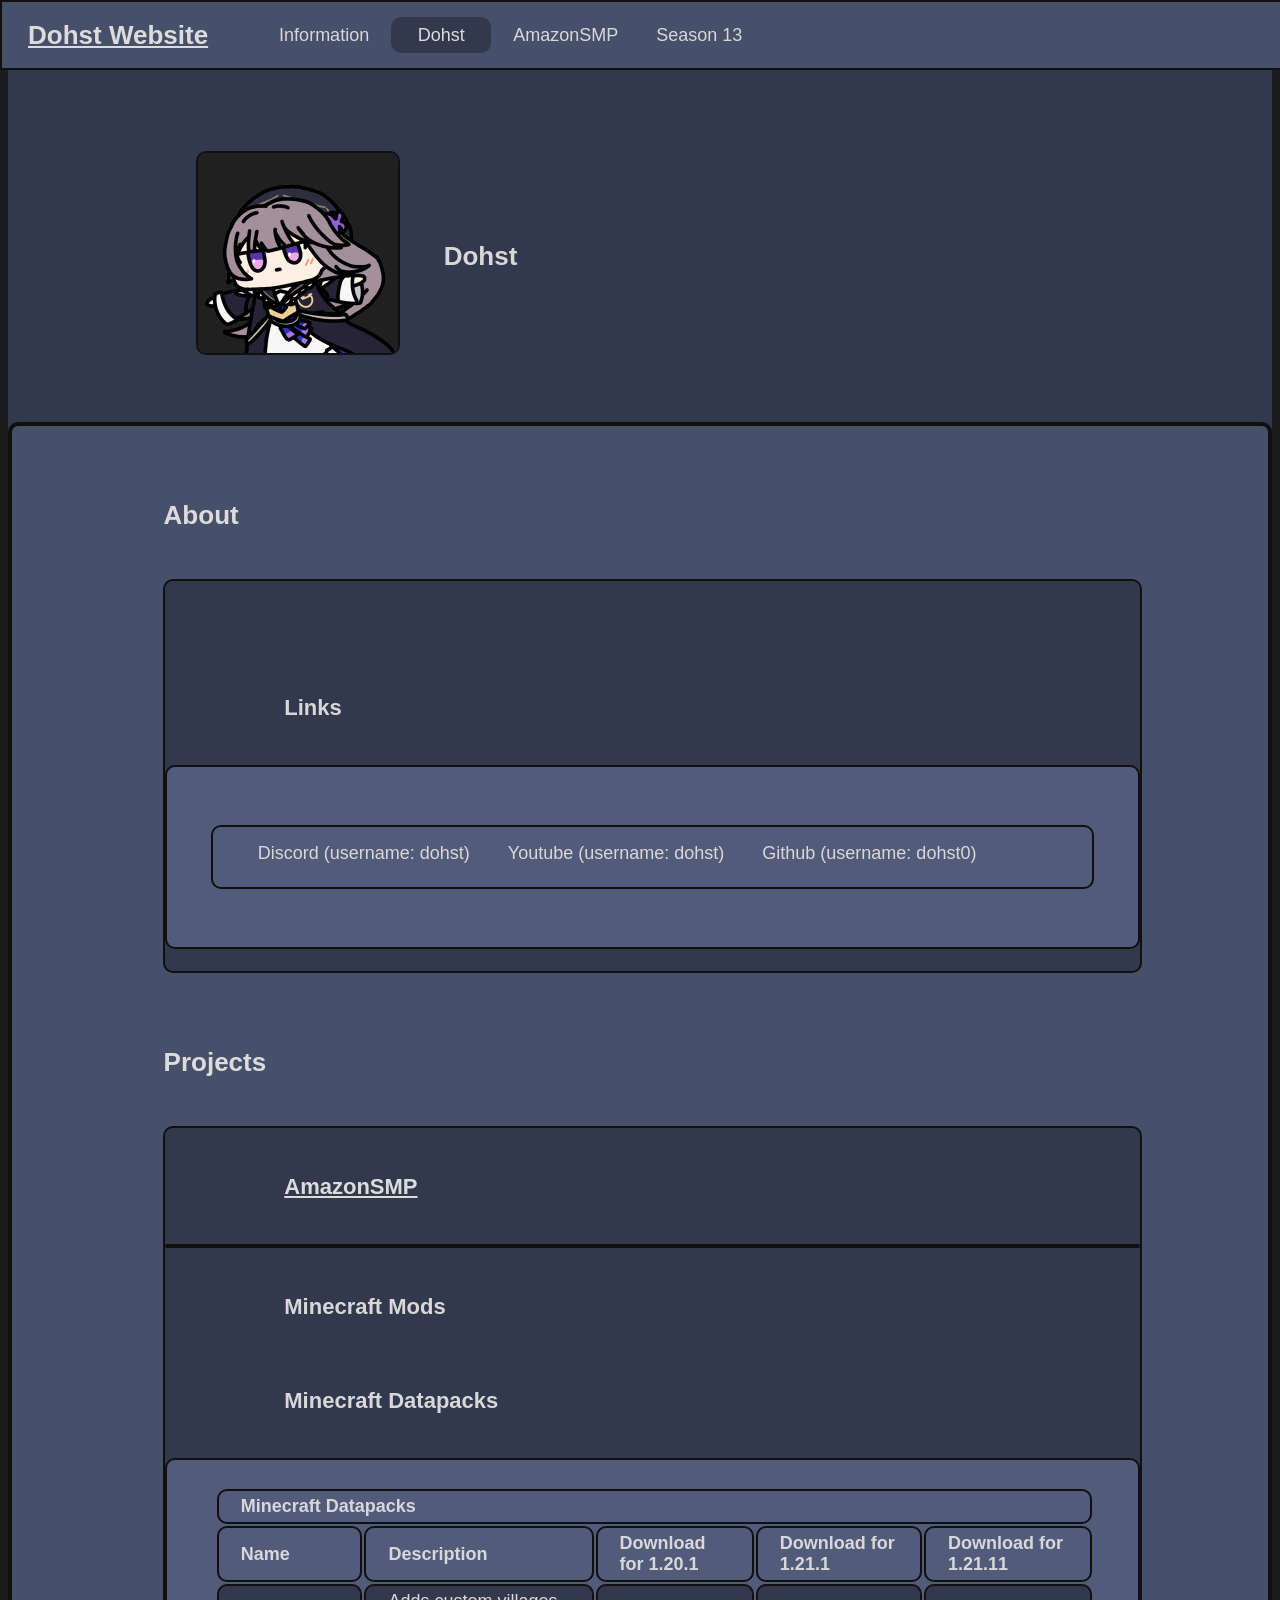
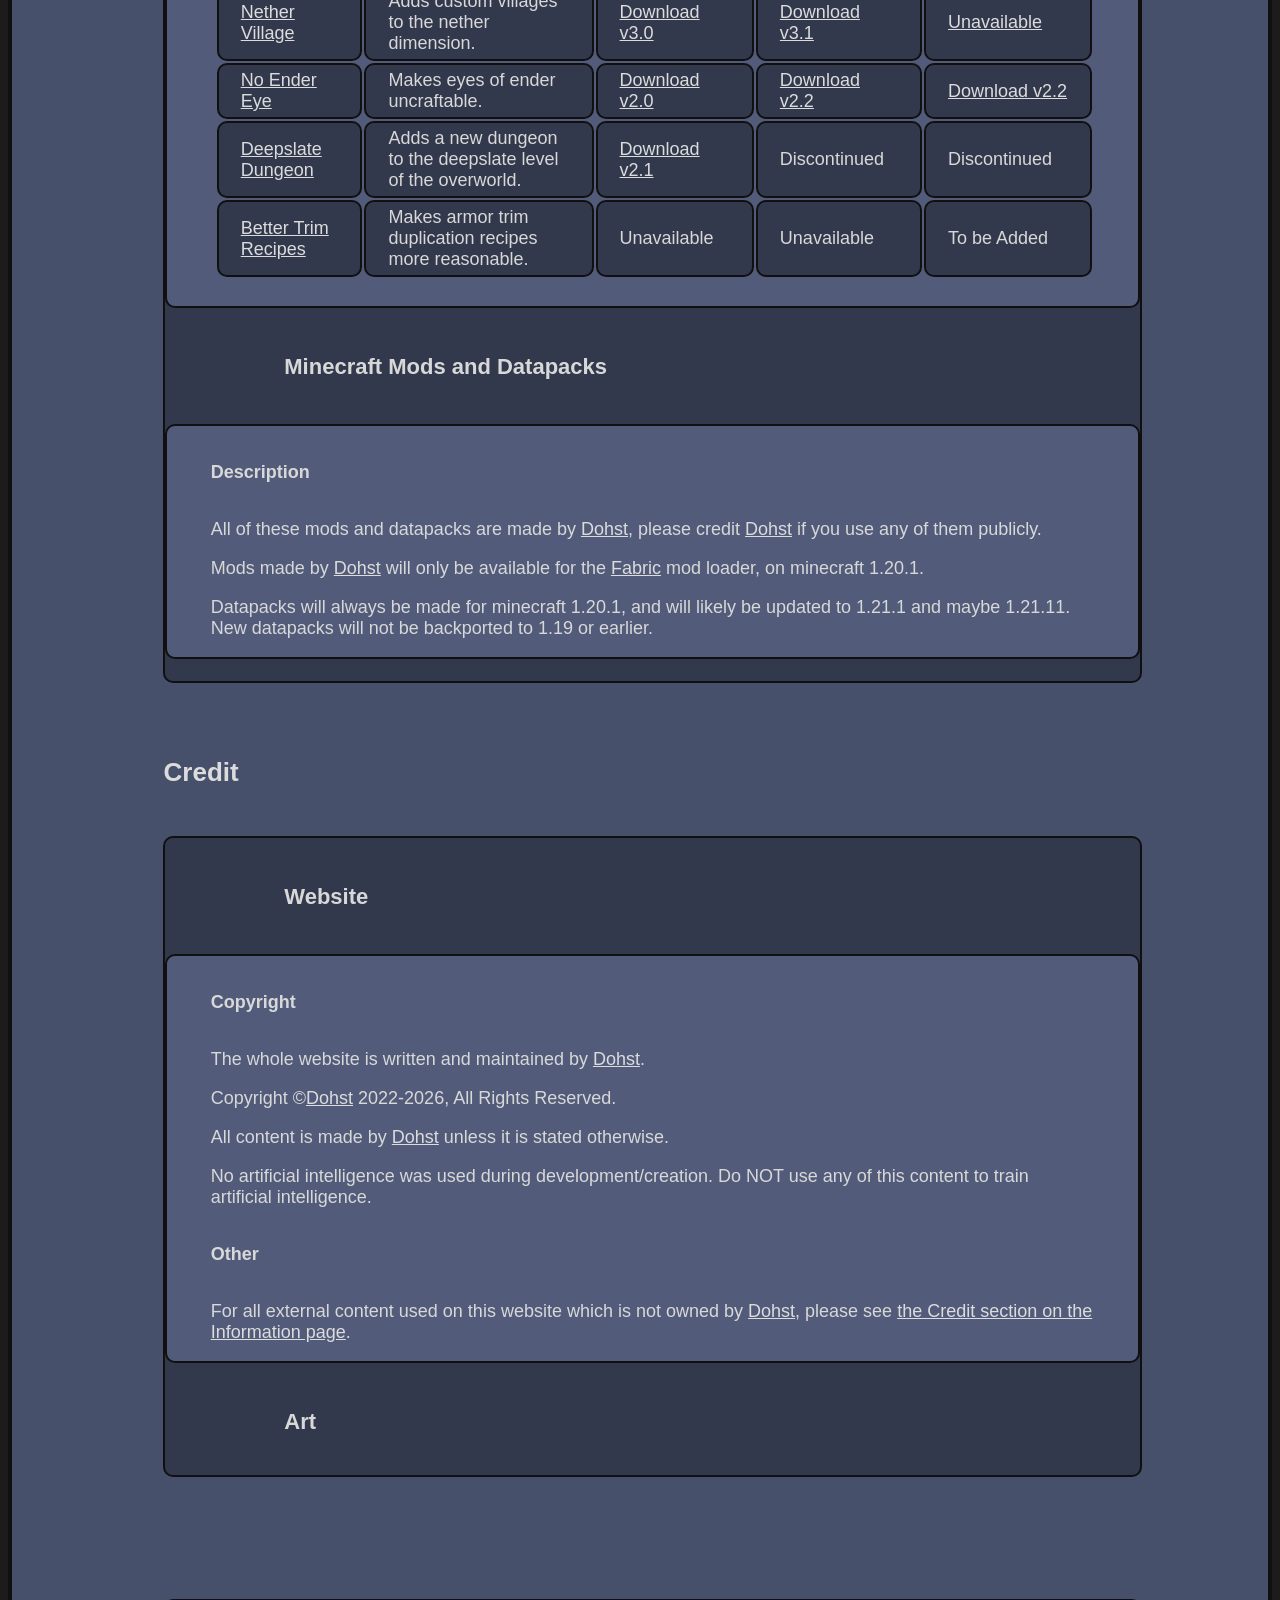
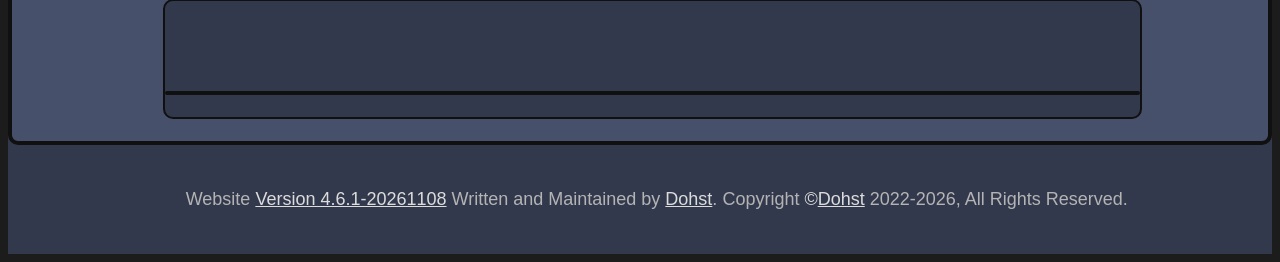
<file: dohst.html>
<!DOCTYPE html><html lang="en"><head id="head"><meta charset="UTF-8"><meta name="author" content="Dohst"> <link rel="icon" type="image/x-icon" href="//assets/dohst23-ma-icon.ico"><link rel="stylesheet" href="/style.css" type="text/css"><script src="/script.js"></script><title>Dohst Website - Dohst</title><meta name="description" content="230023-pj_rw_20260222-v4.6.1-20261108"></head><body><header><nav id="nav" aria-label="primary-navigation"></nav><h1>"</h1><p id="set_color"></p><!--<h1>Dohst</h1><br><br>--><table style="border: none;"><tr><td style="border: none;"><h1><a href="main.html#credit-dohst_profile"><img src="/assets/dohst23-ma-profile.png" alt="Dohst image (source: /assets/dohst23-ma-profile.png credit: main.html#credit-dohst_profile)" height="200px"></a></h1></td><td style="border: none;"><h1>Dohst</h1></td></tr></table></header><main>

<h1 id='about-header'>About</h1><section id='about'>
<h2 id='about_text-header'></h2><section id='about_text' class='fade_none'>
<h3><!-- Nothing to see here. --></h3>
<p><!-- <h3>[260023 20260330 note: Happy birthday Dohst]</h3> --></p>
<p></p>
<p></p></section>
<h2 id='links-header'>Links</h2><section id='links'>
<h3><span><!--<a href="https://gitlab.com/dohst"><button>Gitlab (username: dohst)</button></a>--><a href="https://discord.com/users/877640768427274280"><button>Discord (username: dohst)</button></a><a href="https://www.youtube.com/@dohst"><button>Youtube (username: dohst)</button></a><a href="https://github.com/dohst0"><button>Github (username: dohst0)</button></a></span></h3>
<p></p>
<p></p>
<p></p></section></section>
<h1 id='projects-header'>Projects</h1><section id='projects'>
<h2 id='amazonsmp-header'><a href="amazonsmp.html">AmazonSMP<!--  (ended) --></a></h2><section id='amazonsmp'></section>
<h2 id='minecraft_mods-header'>Minecraft Mods</h2><section id='minecraft_mods' class='fade_none'>
<table><thead><tr><th colspan='4'>Minecraft Mods</th></tr><tr>
<th>Name</th>
<th>Description</th>
<th>1.20.1 Download</th>
<th>1.21.1 Download</th>
</tr></thead><tbody>
<tr><td><a href=''>To be added eventually...</a></td>
<td class='limited_big'></td>
<td></td>
<td></td></tr></tbody></table></section>
<h2 id='minecraft_datapacks-header'>Minecraft Datapacks</h2><section id='minecraft_datapacks'>
<table><thead><tr><th colspan='5'>Minecraft Datapacks</th></tr><tr>
<th>Name</th>
<th>Description</th>
<th>Download for 1.20.1</th>
<th>Download for 1.21.1</th>
<th>Download for 1.21.11</th>
</tr></thead><tbody>
<tr><td><a href='dohst'>Nether Village</a></td>
<td class='limited_big'>Adds custom villages to the nether dimension.</td>
<td><a href="/assets/mc-datapack_nether_village-v3.0_mc1.20.1.zip">Download v3.0</a></td>
<td><a href="/assets/mc-datapack_nether_village-v3.1_mc1.21.zip">Download v3.1</a></td>
<td><a href="unavailable">Unavailable</a></td></tr>
<tr><td><a href='dohst'>No Ender Eye</a></td>
<td class='limited_big'>Makes eyes of ender uncraftable.</td>
<td><a href="/assets/mc-datapack_no_ender_eye-v2.0_mc1.19.zip">Download v2.0</a></td>
<td><a href="/assets/mc-datapack_no_ender_eye-v2.2_mc1.21.zip">Download v2.2</a></td>
<td><a href="/assets/mc-datapack_no_ender_eye-v2.2_mc1.21.zip">Download v2.2</a></td></tr>
<tr><td><a href='dohst'>Deepslate Dungeon</a></td>
<td class='limited_big'>Adds a new dungeon to the deepslate level of the overworld.</td>
<td><a href="/assets/mc-datapack_deepslate_dungeon-v2.1_mc1.20.4.zip">Download v2.1</a></td>
<td>Discontinued</td>
<td>Discontinued</td></tr>
<tr><td><a href='dohst'>Better Trim Recipes</a></td>
<td class='limited_big'>Makes armor trim duplication recipes more reasonable.</td>
<td>Unavailable</td>
<td>Unavailable</td>
<td>To be Added</td></tr></tbody></table></section>
<h2 id='minecraft_description-header'>Minecraft Mods and Datapacks</h2><section id='minecraft_description'>
<h3>Description</h3>
<p>All of these mods and datapacks are made by <a href="https://github.com/dohst0">Dohst</a>, please credit <a href="https://github.com/dohst0">Dohst</a> if you use any of them publicly.</p>
<p>Mods made by <a href="https://github.com/dohst0">Dohst</a> will only be available for the <a href="https://fabricmc.net">Fabric</a> mod loader, on minecraft 1.20.1.</p>
<p>Datapacks will always be made for minecraft 1.20.1, and will likely be updated to 1.21.1 and maybe 1.21.11. New datapacks will not be backported to 1.19 or earlier.</p>
<p><!-- Mods and datapacks are usually updated in Autumn. --></p></section></section>
<h1 id='credit-header'>Credit</h1><section id='credit'>
<h2 id='credit_website-header'>Website</h2><section id='credit_website'>
<h3>Copyright</h3>
<p>The whole website is written and maintained by <a href="https://github.com/dohst0">Dohst</a>.</p>
<p>Copyright &copy;<a href="https://github.com/dohst0">Dohst</a> 2022-2026, All Rights Reserved.</p>
<p>All content is made by <a href="https://github.com/dohst0">Dohst</a> unless it is stated otherwise.</p>
<p>No artificial intelligence was used during development/creation. Do NOT use any of this content to train artificial intelligence.</p>
<h3>Other</h3>
<p>For all external content used on this website which is not owned by <a href="https://github.com/dohst0">Dohst</a>, please see <a href="main.html#credit">the Credit section on the Information page</a>.</p>
<p><!-- [note20260706-260023: the password for the amazonsmp world file backup archives is "Friday2021"] --></p>
<p></p></section>
<h2 id='credit_art-header'>Art</h2><section id='credit_art' class='fade_none'>
<h3>Notice</h3>
<p><!-- Art made by <a href="https://github.com/dohst0">Dohst</a> will not be listed on the <a href="main.html">Information Page</a>. A list of any of her art used on this website can be found below. --></p>
<p>All content listed in this section was created by <a href="https://github.com/dohst0">Dohst</a>.</p>
<p>Copyright &copy;<a href="https://github.com/dohst0">Dohst</a> 2022-2026, All Rights Reserved.</p>
<p>No artificial intelligence was used during development/creation. Do NOT use any of this content to train artificial intelligence.</p>
<h3>Image: 'e13char-design20260315v1.4.kra'.</h3>
<p>Date Originally Created: 2026/01/10.</p>
<p>Date of Last Revision: 2026/03/15.</p>
<p>Description: To be added...</p>
<p>Creation: This image was originally created with <a href="https://krita.org/en/">Krita (software)</a> and was also used in <a href="https://www.live2d.com/en/">Live2D Cubism v5.2 (software)</a>.</p>
<h3>Image: 'e13char-design20260315v1.4-eyes.png' (derivative of: 'e13char-design20260315v1.4.kra').</h3>
<p>Date Originally Created: 2026/01/10.</p>
<p>Date of Last Revision: 2026/05/22.</p>
<p>Description: the same as the original image but cropped on the character's eyes.</p>
<p></p>
<h3>Other</h3>
<p>Credit for other content created by <a href="https://github.com/dohst0">Dohst</a> will be added once the content is published.</p>
<p></p>
<p></p></section></section>
<h1 id='portfolio-header'><!-- Portfolio --></h1><section id='portfolio'>
<h2 id='portfolio_idk-header'></h2><section id='portfolio_idk'></section></section>

</main><footer id="foot"><br><p>Website <a href="/main.html">Version 4.6.1-20261108</a> Written and Maintained by <!-- ///////// and --> <a href="https://github.com/dohst0">Dohst</a>.<!--</p><p>--> Copyright <a href"https://www.gov.uk/copyright">&copy;</a><a href="https://github.com/dohst0">Dohst</a> 2022-2026, All Rights Reserved.</p><br></footer><script>DohstMain.initialise(); DohstEvent.set_clickable_section(['about_text', 'links', 'amazonsmp', 'minecraft_mods', 'minecraft_datapacks', 'minecraft_description', 'credit_website', 'credit_art', 'portfolio_idk', ]); DohstPage.set_navigation('dohst'); </script></body></html>
</file>
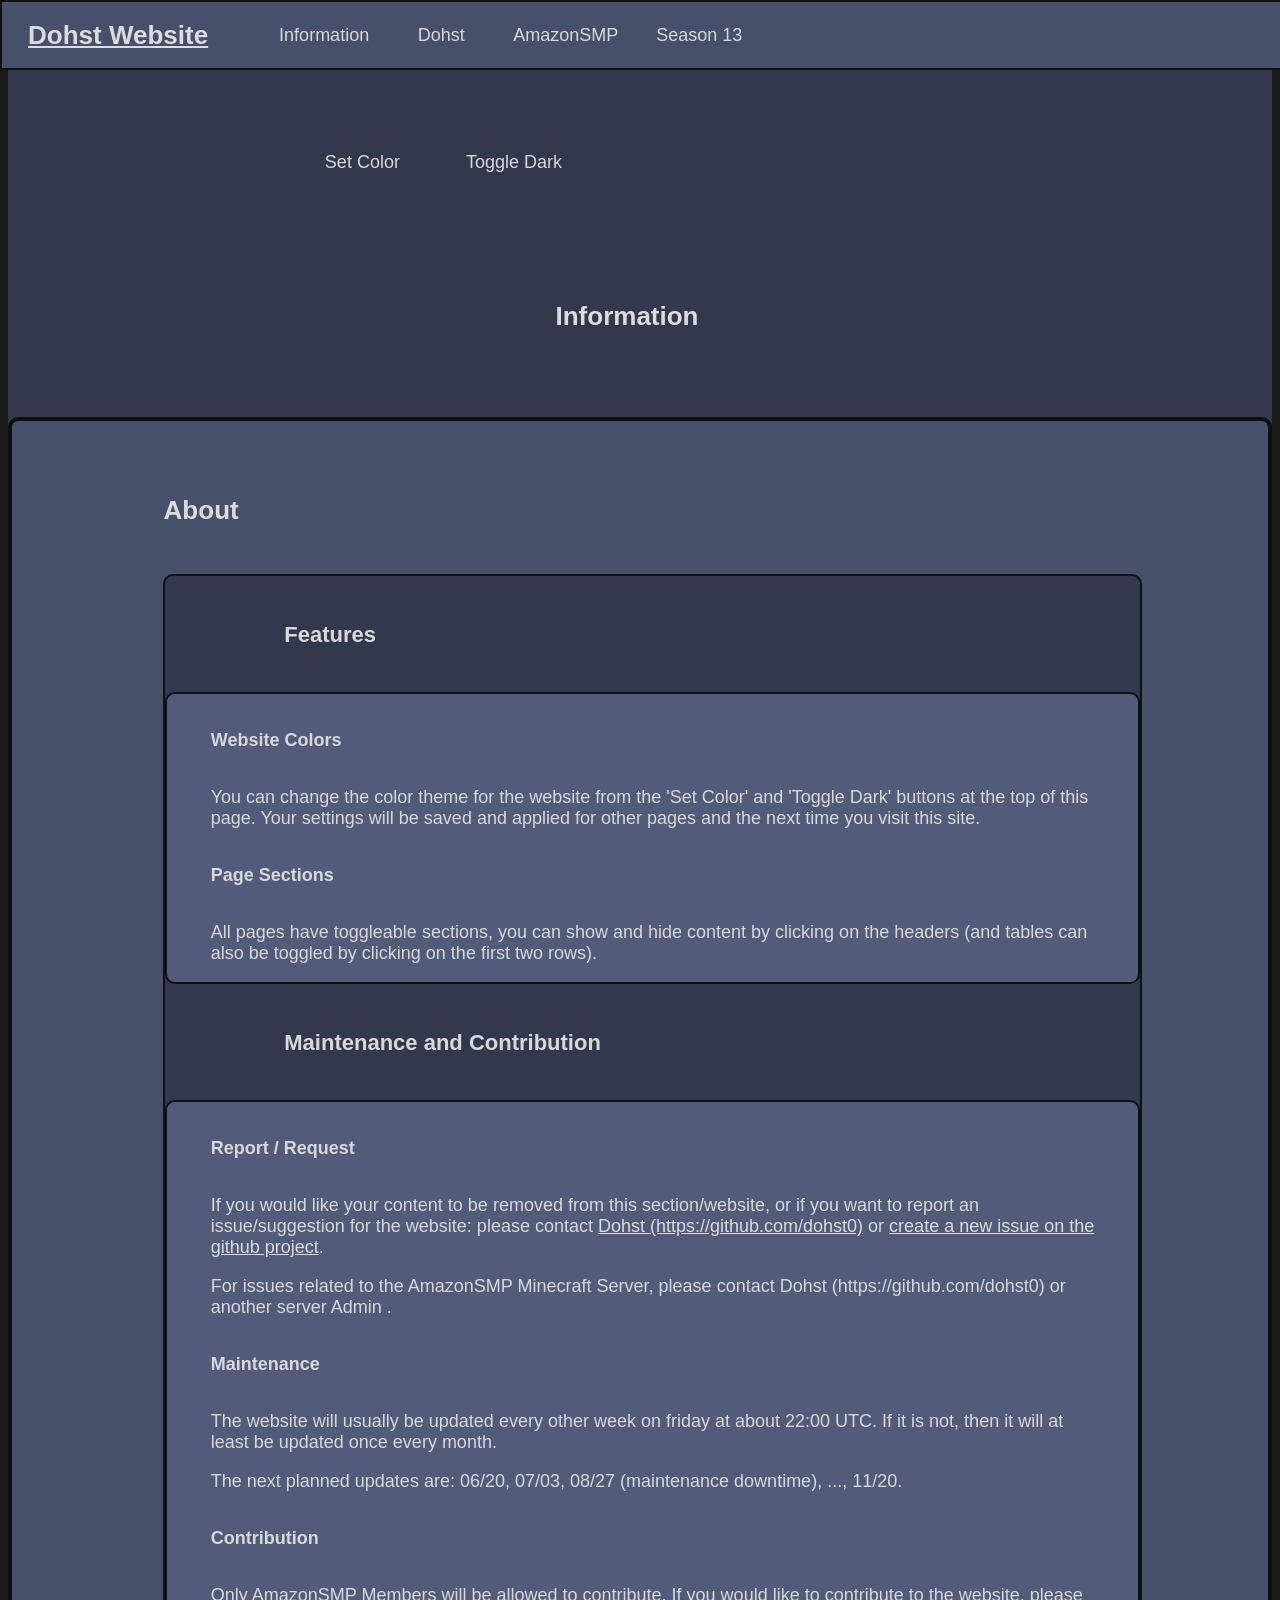
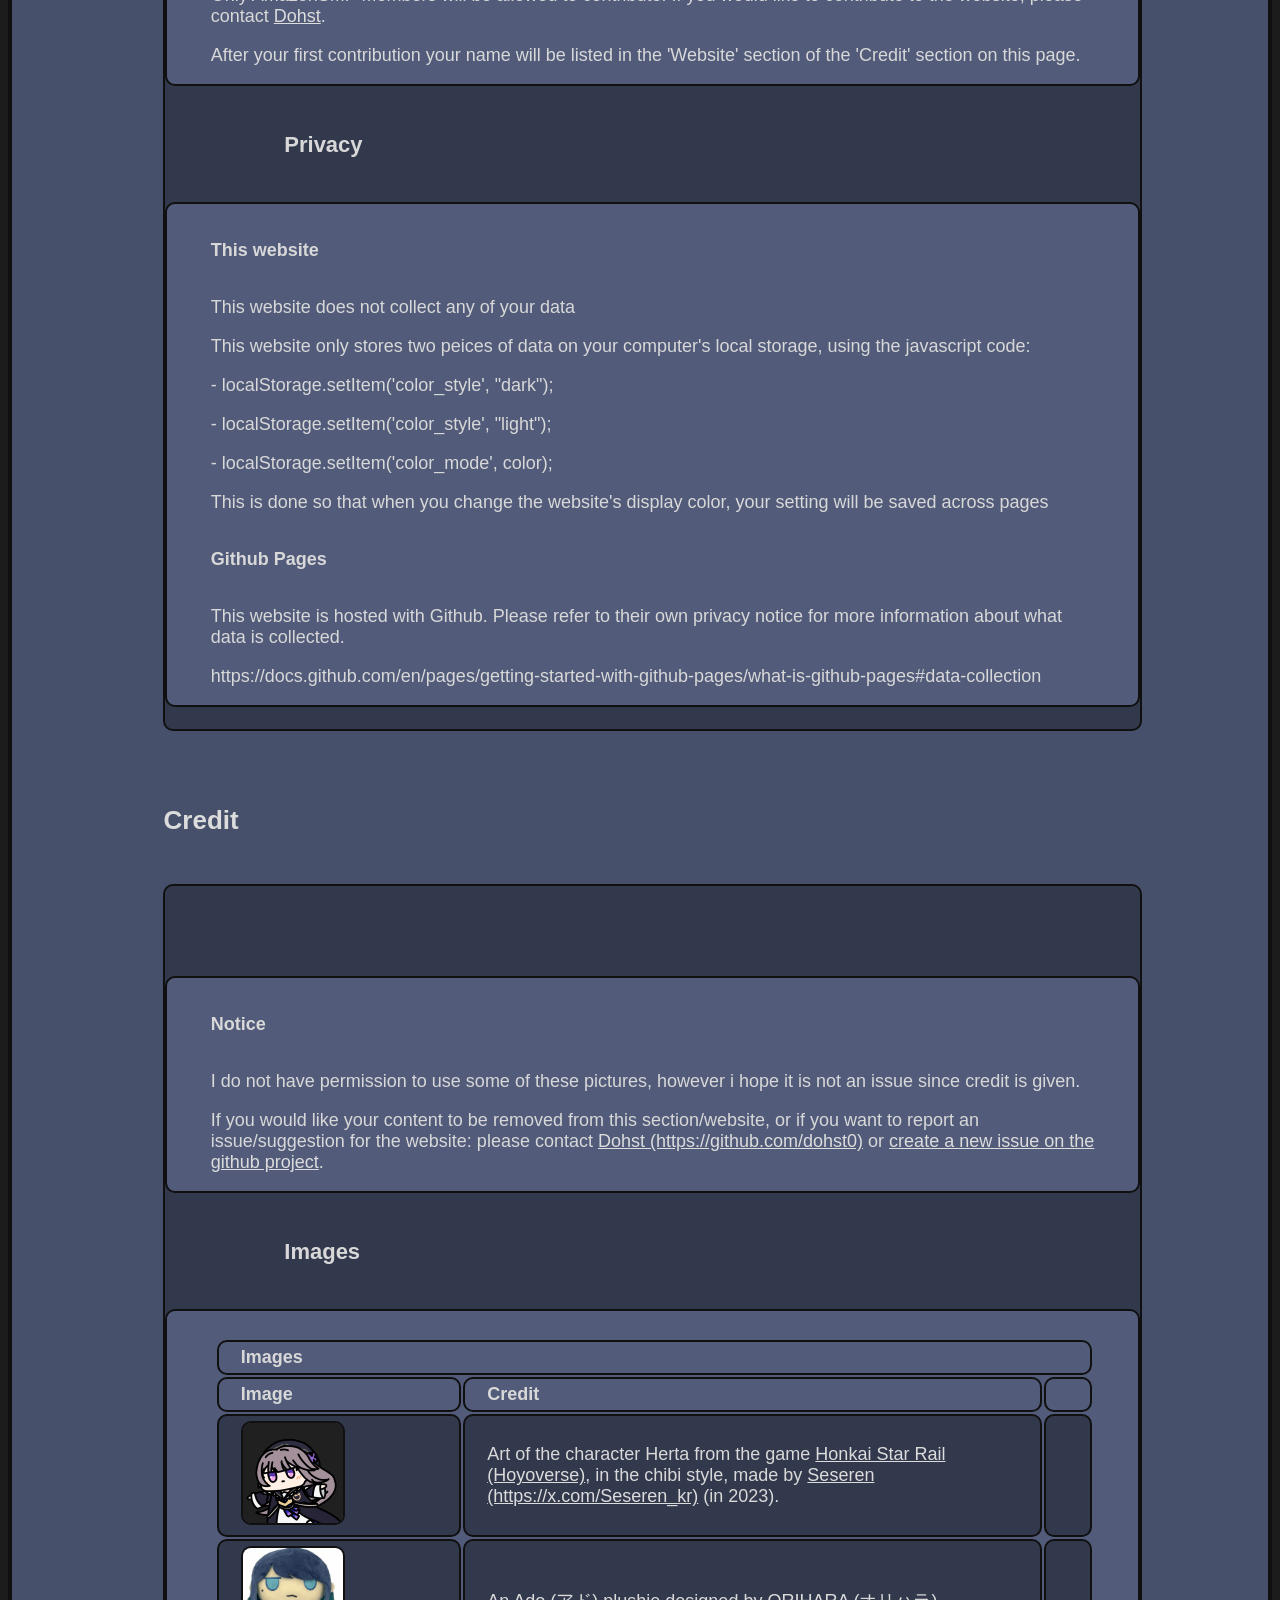
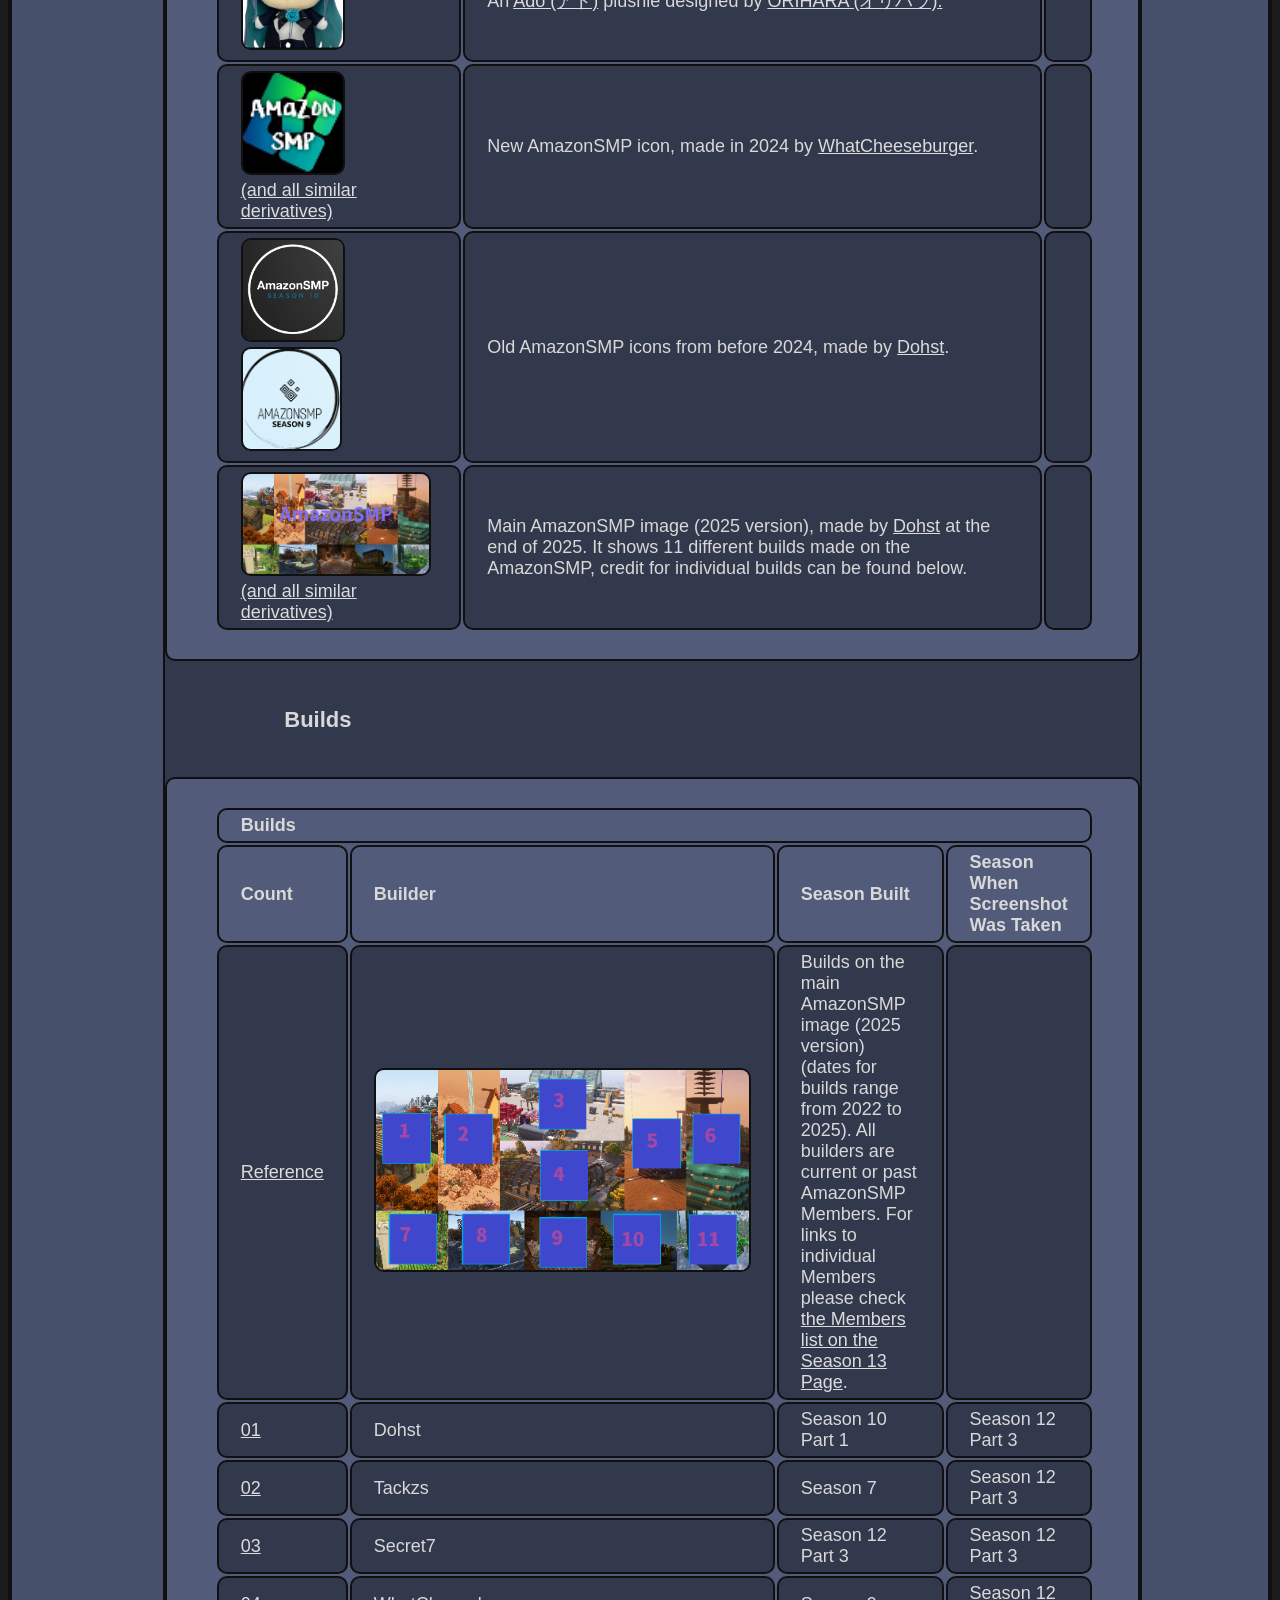
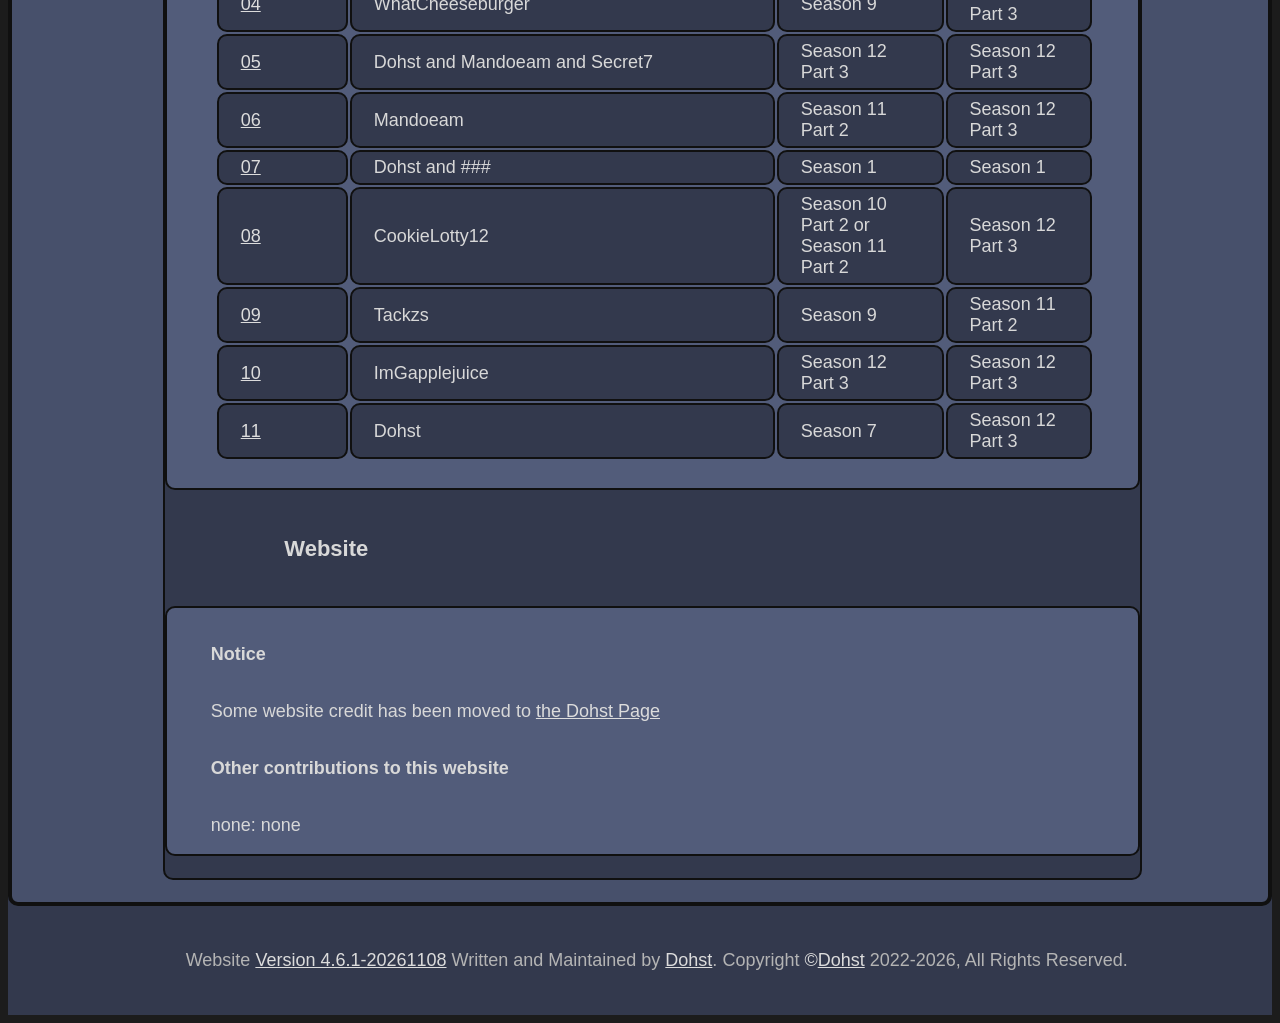
<file: main.html>
<!DOCTYPE html><html lang="en"><head id="head"><meta charset="UTF-8"><meta name="author" content="Dohst"> <link rel="icon" type="image/x-icon" href="//assets/dohst23-ma-icon.ico"><link rel="stylesheet" href="/style.css" type="text/css"><script src="/script.js"></script><title>Dohst Website - Information</title><meta name="description" content="230023-pj_rw_20260222-v4.6.1-20261108"></head><body><header><nav id="nav" aria-label="primary-navigation"></nav><h1>"</h1><p id="set_color"></p><br><br><h1>Information</h1><br><br></header><main>

<h1 id='about-header'>About</h1><section id='about'>
<h2 id='features-header'>Features</h2><section id='features'>
<h3>Website Colors</h3>
<p>You can change the color theme for the website from the 'Set Color' and 'Toggle Dark' buttons at the top of this page. Your settings will be saved and applied for other pages and the next time you visit this site.</p>
<p></p>
<p></p>
<h3>Page Sections</h3>
<p>All pages have toggleable sections, you can show and hide content by clicking on the headers (and tables can also be toggled by clicking on the first two rows).</p>
<p></p>
<p></p></section>
<h2 id='report-header'>Maintenance and Contribution</h2><section id='report'>
<h3>Report / Request</h3>
<p>If you would like your content to be removed from this section/website, or if you want to report an issue/suggestion for the website: please contact <a href='https://github.com/dohst0'>Dohst (https://github.com/dohst0)</a> or <a href='https://github.com/dohst0/dohst0.github.io/issues'>create a new issue on the github project</a>.</p>
<p>For issues related to the AmazonSMP Minecraft Server, please contact Dohst (https://github.com/dohst0) or another server Admin <!-- (this is not e26 Administrators) -->.</p>
<p></p>
<h3>Maintenance</h3>
<p>The website will usually be updated every other week on friday at about 22:00 UTC. If it is not, then it will at least be updated once every month.</p>
<p>The next planned updates are: 06/20, 07/03, 08/27 (maintenance downtime), ..., 11/20.</p>
<p></p>
<h3>Contribution</h3>
<p>Only AmazonSMP Members will be allowed to contribute. If you would like to contribute to the website, please contact <a href="https://github.com/dohst0">Dohst</a>.</p>
<p>After your first contribution your name will be listed in the 'Website' section of the 'Credit' section on this page.</p>
<p></p></section>
<h2 id='privacy-header'>Privacy</h2><section id='privacy'>
<h3>This website</h3>
<p>This website does not collect any of your data</p>
<p>This website only stores two peices of data on your computer's local storage, using the javascript code:</p>
<p>- localStorage.setItem('color_style', "dark");</p>
<p>- localStorage.setItem('color_style', "light");</p>
<p>- localStorage.setItem('color_mode', color);</p>
<p>This is done so that when you change the website's display color, your setting will be saved across pages</p>
<h3>Github Pages</h3>
<p>This website is hosted with Github. Please refer to their own privacy notice for more information about what data is collected.</p>
<p>https://docs.github.com/en/pages/getting-started-with-github-pages/what-is-github-pages#data-collection</p>
<p></p></section></section>
<h1 id='credit-header'>Credit</h1><section id='credit'>
<h2 id='credit_notice-header'></h2><section id='credit_notice'>
<h3>Notice</h3>
<p>I do not have permission to use some of these pictures, however i hope it is not an issue since credit is given.</p>
<p>If you would like your content to be removed from this section/website, or if you want to report an issue/suggestion for the website: please contact <a href='https://github.com/dohst0'>Dohst (https://github.com/dohst0)</a> or <a href='https://github.com/dohst0/dohst0.github.io/issues'>create a new issue on the github project</a>.</p>
<p></p></section>
<h2 id='credit_images-header'>Images</h2><section id='credit_images'>
<table><thead><tr><th colspan='3'>Images</th></tr><tr>
<th>Image</th>
<th>Credit</th>
<th></th>
</tr></thead><tbody>
<tr><td><a href='https://x.com/Seseren_kr'><img src="/assets/dohst23-ma-profile.png" alt="Dohst's Profile Picture" height="100px" id="credit-dohst_profile"></a></td>
<td>Art of the character Herta from the game <a href="https://hsr.hoyoverse.com">Honkai Star Rail (Hoyoverse)</a>, in the chibi style, made by <a href="https://x.com/Seseren_kr">Seseren (https://x.com/Seseren_kr)</a> (in 2023).</td>
<td></td></tr>
<tr><td><a href='https://cloud9pro.co.jp/artist/profile/orihara/'><img src="/assets/ra-ado_plushie_square.png" alt="ado_plushie_square.png" width="100px" id="credit-ado_plush"></a></td>
<td>An <a href="https://ado-shop.com/">Ado (アド)</a> plushie designed by <a href="https://cloud9pro.co.jp/artist/profile/orihara/">ORIHARA (オリハラ).</a></td>
<td></td></tr>
<tr><td><a href='https://www.youtube.com/@whatcheeseburger'><img src="/assets/as-profile.png" alt="AmazonSMP Icon" height="100px" id="credit-amazonsmp_icon"><br>(and all similar derivatives)</a></td>
<td>New AmazonSMP icon, made in 2024 by <a href="https://www.youtube.com/@whatcheeseburger">WhatCheeseburger</a>.</td>
<td></td></tr>
<tr><td><a href='https://github.com/dohst0'><img src="/assets/as10-icon.png" alt="Old AmazonSMP Icon (season 10 part 1)" height="100px" id="credit-amazonsmp_icon_old"><img src="/assets/as9-icon.png" alt="Old AmazonSMP Icon (season 9)" height="100px"><!-- <br>(and all similar derivatives) --></a></td>
<td>Old AmazonSMP icons from before 2024, made by <a href="https://github.com/dohst0">Dohst</a>.</td>
<td></td></tr>
<tr><td><a href='https://github.com/dohst0'><img src="/assets/as-banner_2025.png" alt="AmazonSMP Banner" height="100px" id="amazonsmp_image"><br>(and all similar derivatives)</a></td>
<td>Main AmazonSMP image (2025 version), made by <a href="https://github.com/dohst0">Dohst</a> at the end of 2025. It shows 11 different builds made on the AmazonSMP, credit for individual builds can be found below.</td>
<td></td></tr></tbody></table></section>
<h2 id='credit_builds-header'>Builds</h2><section id='credit_builds'>
<table><thead><tr><th colspan='4'>Builds</th></tr><tr>
<th>Count</th>
<th>Builder</th>
<th>Season Built</th>
<th>Season When <br> Screenshot Was Taken</th>
</tr></thead><tbody>
<tr><td><a href='/assets/as-banner_2025_labeled.png'>Reference</a></td>
<td><img src="/assets/as-banner_2025_labeled.png" alt="labled amazonsmp banner, from left to right, up to down" height="200px"></td>
<td>Builds on the main AmazonSMP image (2025 version) (dates for builds range from 2022 to 2025). All builders are current or past AmazonSMP Members. For links to individual Members please check <a href="season13.html#members">the Members list on the Season 13 Page</a>.</td>
<td></td></tr>
<tr><td><a href='season13.html#members'>01</a></td>
<td>Dohst</td>
<td>Season 10 Part 1</td>
<td>Season 12 Part 3</td></tr>
<tr><td><a href='season13.html#members'>02</a></td>
<td>Tackzs</td>
<td>Season 7</td>
<td>Season 12 Part 3</td></tr>
<tr><td><a href='season13.html#members'>03</a></td>
<td>Secret7</td>
<td>Season 12 Part 3</td>
<td>Season 12 Part 3</td></tr>
<tr><td><a href='season13.html#members'>04</a></td>
<td>WhatCheeseburger</td>
<td>Season 9</td>
<td>Season 12 Part 3</td></tr>
<tr><td><a href='season13.html#members'>05</a></td>
<td>Dohst and Mandoeam and Secret7</td>
<td>Season 12 Part 3</td>
<td>Season 12 Part 3</td></tr>
<tr><td><a href='season13.html#members'>06</a></td>
<td>Mandoeam</td>
<td>Season 11 Part 2</td>
<td>Season 12 Part 3</td></tr>
<tr><td><a href='season13.html#members'>07</a></td>
<td>Dohst and ###</td>
<td>Season 1</td>
<td>Season 1</td></tr>
<tr><td><a href='season13.html#members'>08</a></td>
<td>CookieLotty12</td>
<td>Season 10 Part 2 or Season 11 Part 2</td>
<td>Season 12 Part 3</td></tr>
<tr><td><a href='season13.html#members'>09</a></td>
<td>Tackzs</td>
<td>Season 9</td>
<td>Season 11 Part 2</td></tr>
<tr><td><a href='season13.html#members'>10</a></td>
<td>ImGapplejuice</td>
<td>Season 12 Part 3</td>
<td>Season 12 Part 3</td></tr>
<tr><td><a href='season13.html#members'>11</a></td>
<td>Dohst</td>
<td>Season 7</td>
<td>Season 12 Part 3</td></tr></tbody></table></section>
<h2 id='website-header'>Website</h2><section id='website'>
<h3>Notice</h3>
<p>Some website credit has been moved to <a href="dohst.html#credit">the Dohst Page</a></p>
<p></p>
<p></p>
<h3>Other contributions to this website</h3>
<p>none: none</p>
<p></p>
<p></p></section></section>

</main><footer id="foot"><br><p>Website <a href="/main.html">Version 4.6.1-20261108</a> Written and Maintained by <!-- ///////// and --> <a href="https://github.com/dohst0">Dohst</a>.<!--</p><p>--> Copyright <a href"https://www.gov.uk/copyright">&copy;</a><a href="https://github.com/dohst0">Dohst</a> 2022-2026, All Rights Reserved.</p><br></footer><script>DohstMain.initialise(); DohstPage.set_color_button(); DohstEvent.set_color_styling(); DohstEvent.set_dropdown(); DohstEvent.color_switching('grey'); DohstEvent.color_switching('red'); DohstEvent.color_switching('orange'); DohstEvent.color_switching('yellow'); DohstEvent.color_switching('green'); DohstEvent.color_switching('blue'); DohstEvent.color_switching('indigo'); DohstEvent.color_switching('violet');DohstEvent.set_clickable_section(['features', 'report', 'privacy', 'credit_notice', 'credit_images', 'credit_builds', 'website', ]); DohstPage.set_navigation('main'); </script></body></html>
</file>
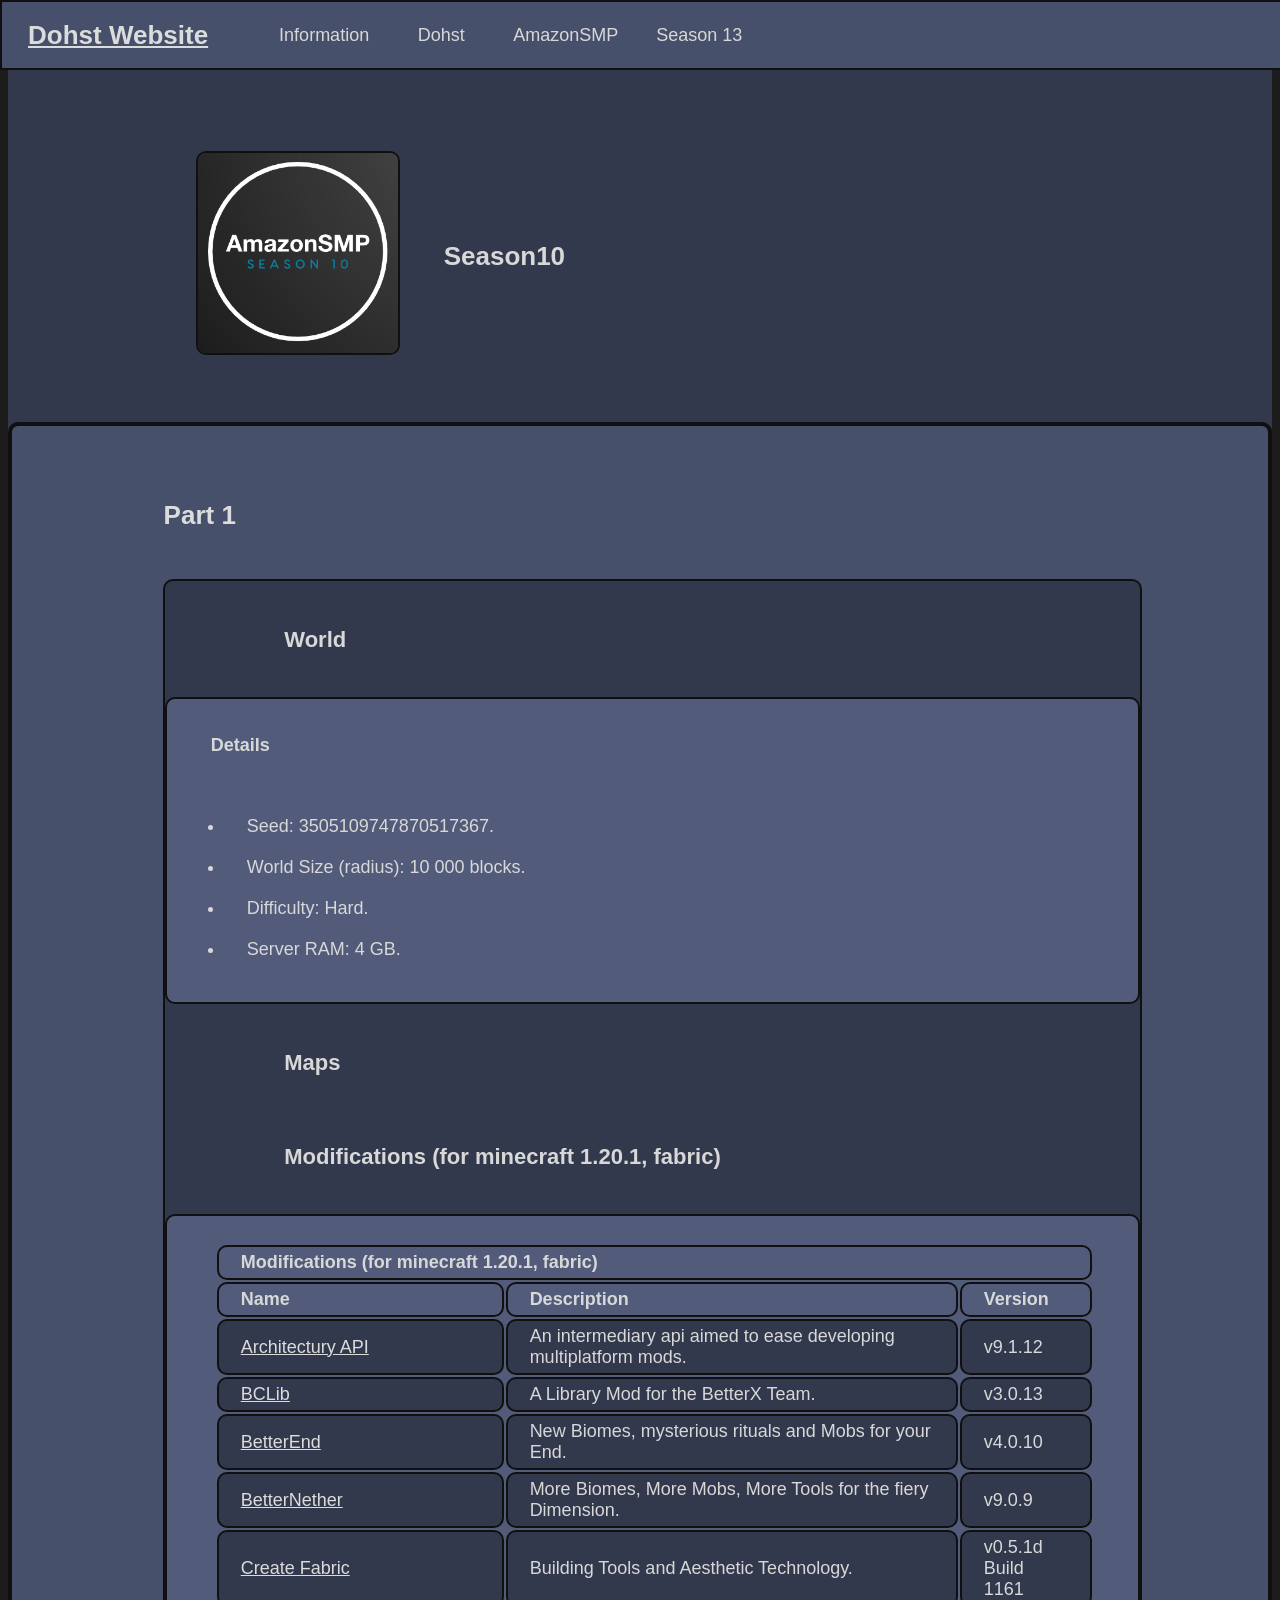
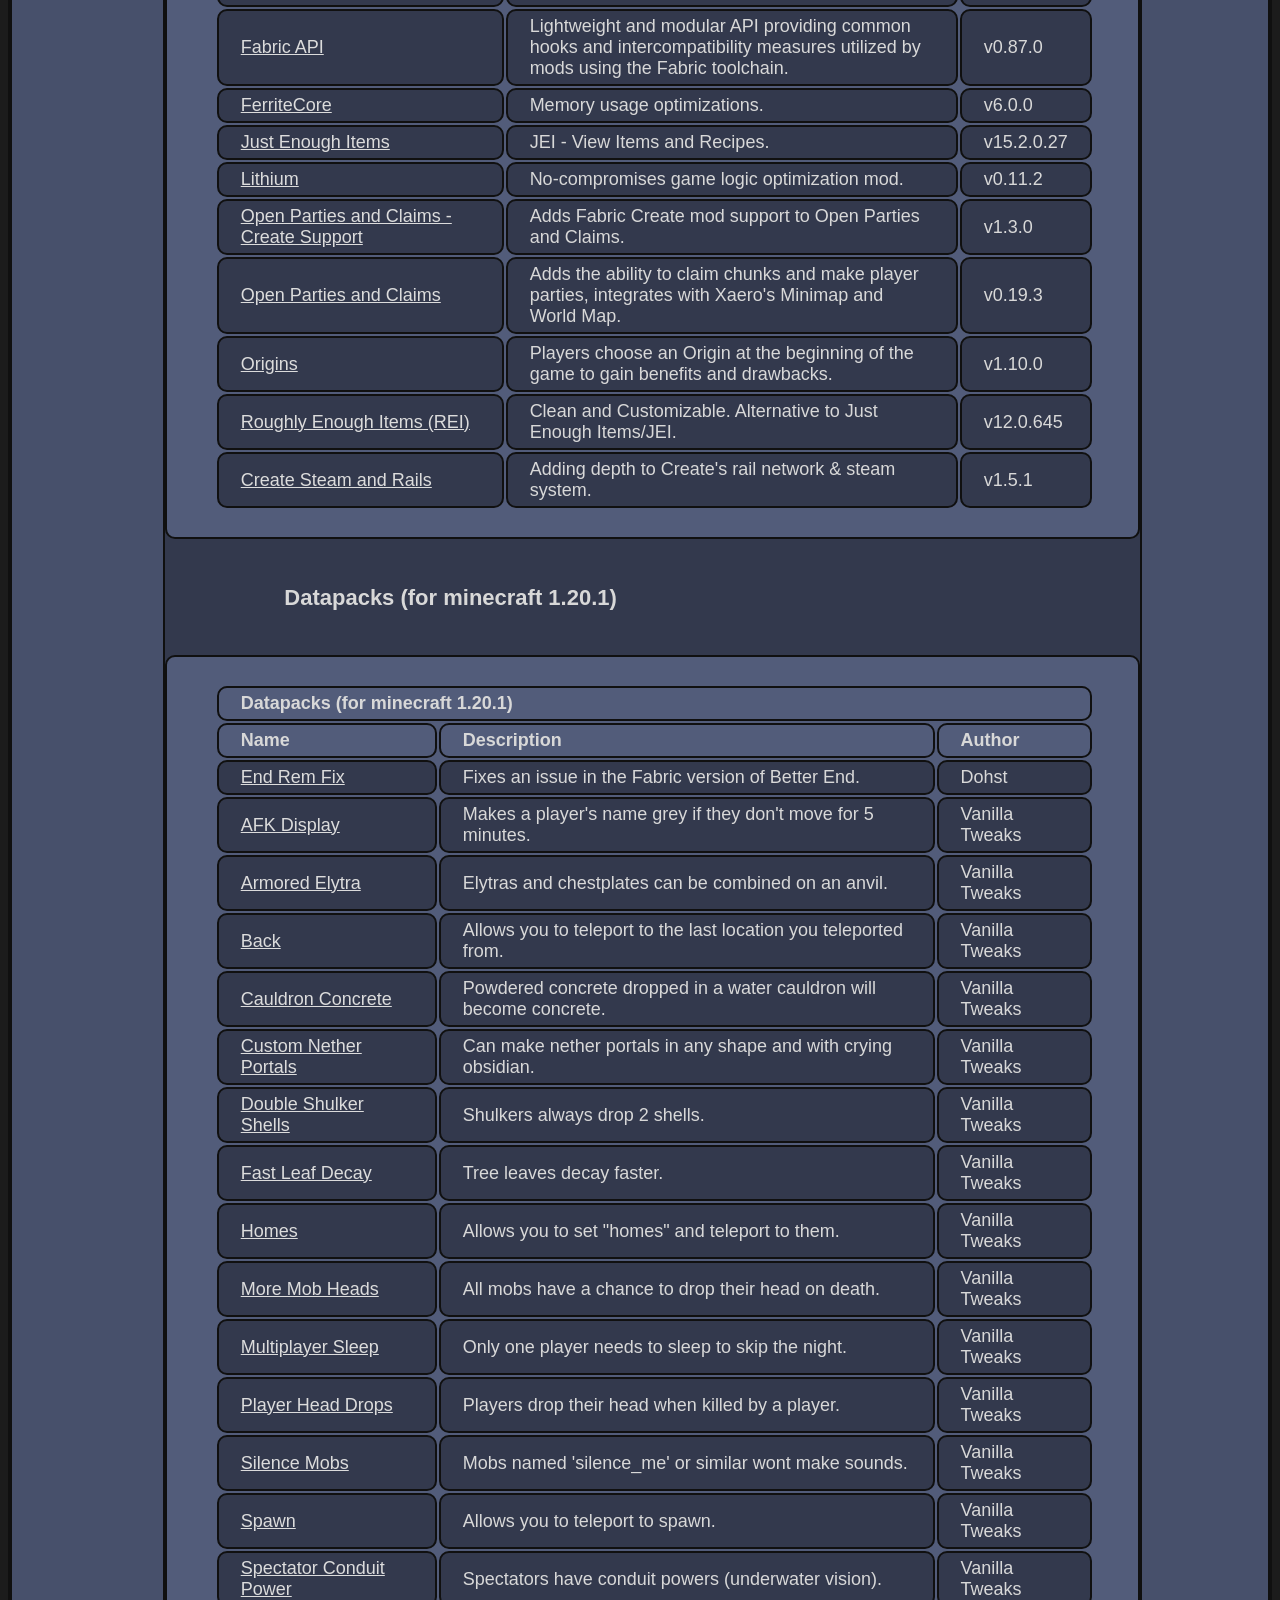
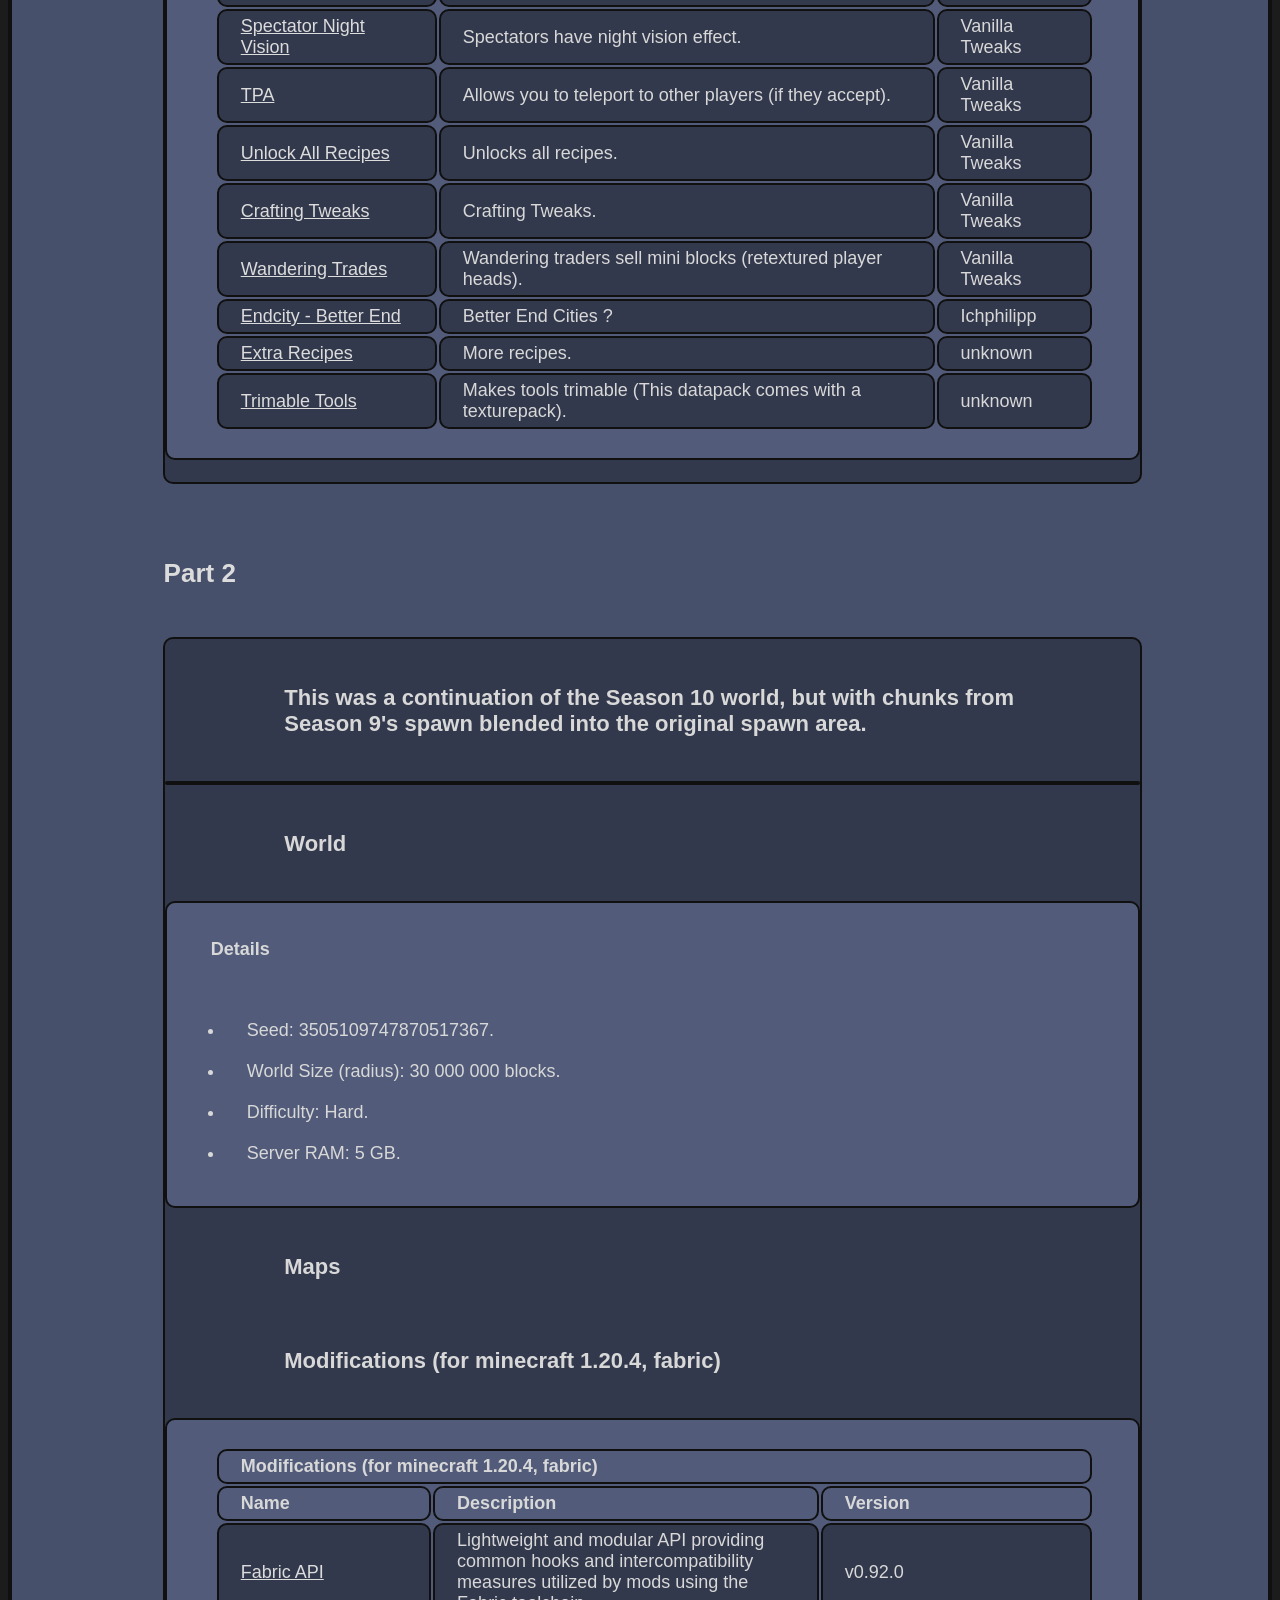
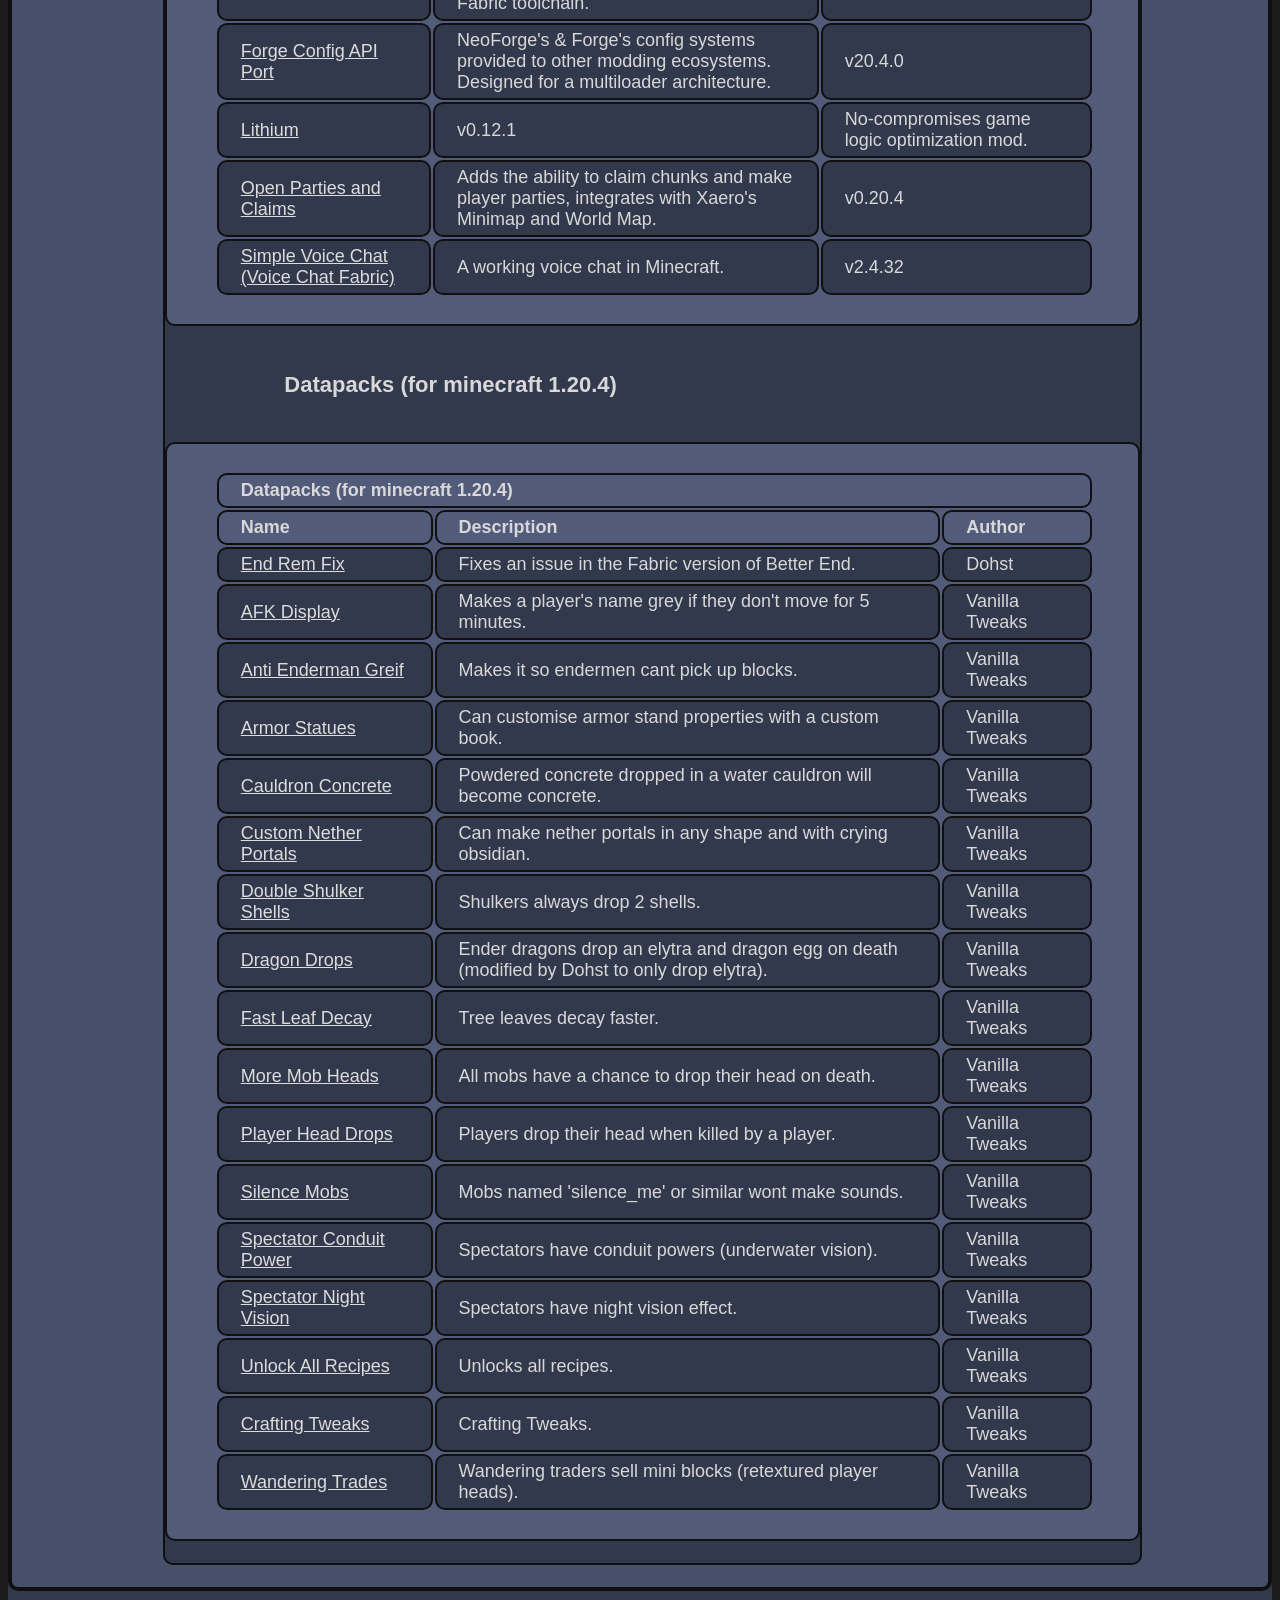
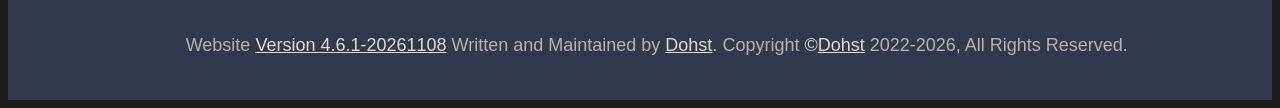
<file: season10.html>
<!DOCTYPE html><html lang="en"><head id="head"><meta charset="UTF-8"><meta name="author" content="Dohst"> <link rel="icon" type="image/x-icon" href="//assets/dohst23-ma-icon.ico"><link rel="stylesheet" href="/style.css" type="text/css"><script src="/script.js"></script><title>Dohst Website - Season10</title><meta name="description" content="230023-pj_rw_20260222-v4.6.1-20261108"></head><body><header><nav id="nav" aria-label="primary-navigation"></nav><h1>"</h1><p id="set_color"></p><!--<h1>Season10</h1><br><br>--><table style="border: none;"><tr><td style="border: none;"><h1><a href="main.html#credit-amazonsmp_icon_old"><img src="/assets/as10-icon.png" alt="Season10 image (source: /assets/as10-icon.png credit: main.html#credit-amazonsmp_icon_old)" height="200px"></a></h1></td><td style="border: none;"><h1>Season10</h1></td></tr></table></header><main>

<h1 id='part1-header'>Part 1</h1><section id='part1'>
<h2 id='part1_world-header'>World</h2><section id='part1_world'>
<h3>Details</h3><ul>
<li>Seed: 3505109747870517367.</li>
<li>World Size (radius): 10 000 blocks.</li>
<li>Difficulty: Hard.</li>
<li>Server RAM: 4 GB.</li></ul></section>
<h2 id='part1_map-header'>Maps</h2><section id='part1_map' class='fade_none'>
<h3>Season 10 Part 1 Map (1:4)</h3><div class='gallery'><a href='/assets/as10p1-map.png'><div class='responsive'><img src='/assets/as10p1-map.png' width='300px' alt='Overworld'><h3 class='description'>Overworld</h3></div></a></div></div></section>
<h2 id='part1_mods-header'>Modifications (for minecraft 1.20.1, fabric)</h2><section id='part1_mods'>
<table><thead><tr><th colspan='3'>Modifications (for minecraft 1.20.1, fabric)</th></tr><tr>
<th>Name</th>
<th>Description</th>
<th>Version</th>
</tr></thead><tbody>
<tr><td><a href='https://modrinth.com/mod/architectury-api'>Architectury API</a></td>
<td class='limited_big'>An intermediary api aimed to ease developing multiplatform mods.</td>
<td>v9.1.12</td></tr>
<tr><td><a href='https://modrinth.com/mod/bclib'>BCLib</a></td>
<td class='limited_big'>A Library Mod for the BetterX Team.</td>
<td>v3.0.13</td></tr>
<tr><td><a href='https://modrinth.com/mod/betterend'>BetterEnd</a></td>
<td class='limited_big'>New Biomes, mysterious rituals and Mobs for your End.</td>
<td>v4.0.10</td></tr>
<tr><td><a href='https://modrinth.com/mod/betternether'>BetterNether</a></td>
<td class='limited_big'>More Biomes, More Mobs, More Tools for the fiery Dimension.</td>
<td>v9.0.9</td></tr>
<tr><td><a href='https://modrinth.com/mod/create-fabric'>Create Fabric</a></td>
<td class='limited_big'>Building Tools and Aesthetic Technology.</td>
<td>v0.5.1d<br>Build 1161</td></tr>
<tr><td><a href='https://modrinth.com/mod/fabric-api'>Fabric API</a></td>
<td class='limited_big'>Lightweight and modular API providing common hooks and intercompatibility measures utilized by mods using the Fabric toolchain.</td>
<td>v0.87.0</td></tr>
<tr><td><a href='https://modrinth.com/mod/ferrite-core'>FerriteCore</a></td>
<td class='limited_big'>Memory usage optimizations.</td>
<td>v6.0.0</td></tr>
<tr><td><a href='https://modrinth.com/mod/jei'>Just Enough Items</a></td>
<td class='limited_big'>JEI - View Items and Recipes.</td>
<td>v15.2.0.27</td></tr>
<tr><td><a href='https://modrinth.com/mod/lithium'>Lithium</a></td>
<td class='limited_big'>No-compromises game logic optimization mod.</td>
<td>v0.11.2</td></tr>
<tr><td><a href='https://modrinth.com/mod/opac-fabric-create-support'>Open Parties and Claims - Create Support</a></td>
<td class='limited_big'>Adds Fabric Create mod support to Open Parties and Claims.</td>
<td>v1.3.0</td></tr>
<tr><td><a href='https://modrinth.com/mod/open-parties-and-claims'>Open Parties and Claims</a></td>
<td class='limited_big'>Adds the ability to claim chunks and make player parties, integrates with Xaero's Minimap and World Map.</td>
<td>v0.19.3</td></tr>
<tr><td><a href='https://modrinth.com/mod/origins'>Origins</a></td>
<td class='limited_big'>Players choose an Origin at the beginning of the game to gain benefits and drawbacks.</td>
<td>v1.10.0</td></tr>
<tr><td><a href='https://modrinth.com/mod/rei'>Roughly Enough Items (REI)</a></td>
<td class='limited_big'>Clean and Customizable. Alternative to Just Enough Items/JEI.</td>
<td>v12.0.645</td></tr>
<tr><td><a href='https://modrinth.com/mod/create-steam-n-rails'>Create Steam and Rails</a></td>
<td class='limited_big'>Adding depth to Create's rail network & steam system.</td>
<td>v1.5.1</td></tr></tbody></table></section>
<h2 id='part1_datapacks-header'>Datapacks (for minecraft 1.20.1)</h2><section id='part1_datapacks'>
<table><thead><tr><th colspan='3'>Datapacks (for minecraft 1.20.1)</th></tr><tr>
<th>Name</th>
<th>Description</th>
<th>Author</th>
</tr></thead><tbody>
<tr><td><a href='dohst.html#datapacks'>End Rem Fix</a></td>
<td class='limited_big'>Fixes an issue in the Fabric version of Better End.</td>
<td>Dohst</td></tr>
<tr><td><a href='https://vanillatweaks.net'>AFK Display</a></td>
<td class='limited_big'>Makes a player's name grey if they don't move for 5 minutes.</td>
<td>Vanilla Tweaks</td></tr>
<tr><td><a href='https://vanillatweaks.net'>Armored Elytra</a></td>
<td class='limited_big'>Elytras and chestplates can be combined on an anvil.</td>
<td>Vanilla Tweaks</td></tr>
<tr><td><a href='https://vanillatweaks.net'>Back</a></td>
<td class='limited_big'>Allows you to teleport to the last location you teleported from.</td>
<td>Vanilla Tweaks</td></tr>
<tr><td><a href='https://vanillatweaks.net'>Cauldron Concrete</a></td>
<td class='limited_big'>Powdered concrete dropped in a water cauldron will become concrete.</td>
<td>Vanilla Tweaks</td></tr>
<tr><td><a href='https://vanillatweaks.net'>Custom Nether Portals</a></td>
<td class='limited_big'>Can make nether portals in any shape and with crying obsidian.</td>
<td>Vanilla Tweaks</td></tr>
<tr><td><a href='https://vanillatweaks.net'>Double Shulker Shells</a></td>
<td class='limited_big'>Shulkers always drop 2 shells.</td>
<td>Vanilla Tweaks</td></tr>
<tr><td><a href='https://vanillatweaks.net'>Fast Leaf Decay</a></td>
<td class='limited_big'>Tree leaves decay faster.</td>
<td>Vanilla Tweaks</td></tr>
<tr><td><a href='https://vanillatweaks.net'>Homes</a></td>
<td class='limited_big'>Allows you to set "homes" and teleport to them.</td>
<td>Vanilla Tweaks</td></tr>
<tr><td><a href='https://vanillatweaks.net'>More Mob Heads</a></td>
<td class='limited_big'>All mobs have a chance to drop their head on death.</td>
<td>Vanilla Tweaks</td></tr>
<tr><td><a href='https://vanillatweaks.net'>Multiplayer Sleep</a></td>
<td class='limited_big'>Only one player needs to sleep to skip the night.</td>
<td>Vanilla Tweaks</td></tr>
<tr><td><a href='https://vanillatweaks.net'>Player Head Drops</a></td>
<td class='limited_big'>Players drop their head when killed by a player.</td>
<td>Vanilla Tweaks</td></tr>
<tr><td><a href='https://vanillatweaks.net'>Silence Mobs</a></td>
<td class='limited_big'>Mobs named 'silence_me' or similar wont make sounds.</td>
<td>Vanilla Tweaks</td></tr>
<tr><td><a href='https://vanillatweaks.net'>Spawn</a></td>
<td class='limited_big'>Allows you to teleport to spawn.</td>
<td>Vanilla Tweaks</td></tr>
<tr><td><a href='https://vanillatweaks.net'>Spectator Conduit Power</a></td>
<td class='limited_big'>Spectators have conduit powers (underwater vision).</td>
<td>Vanilla Tweaks</td></tr>
<tr><td><a href='https://vanillatweaks.net'>Spectator Night Vision</a></td>
<td class='limited_big'>Spectators have night vision effect.</td>
<td>Vanilla Tweaks</td></tr>
<tr><td><a href='https://vanillatweaks.net'>TPA</a></td>
<td class='limited_big'>Allows you to teleport to other players (if they accept).</td>
<td>Vanilla Tweaks</td></tr>
<tr><td><a href='https://vanillatweaks.net'>Unlock All Recipes</a></td>
<td class='limited_big'>Unlocks all recipes.</td>
<td>Vanilla Tweaks</td></tr>
<tr><td><a href='https://vanillatweaks.net'>Crafting Tweaks</a></td>
<td class='limited_big'>Crafting Tweaks.</td>
<td>Vanilla Tweaks</td></tr>
<tr><td><a href='https://vanillatweaks.net'>Wandering Trades</a></td>
<td class='limited_big'>Wandering traders sell mini blocks (retextured player heads).</td>
<td>Vanilla Tweaks</td></tr>
<tr><td><a href='unknown'>Endcity - Better End</a></td>
<td class='limited_big'>Better End Cities ?</td>
<td>Ichphilipp</td></tr>
<tr><td><a href='unknown'>Extra Recipes</a></td>
<td class='limited_big'>More recipes.</td>
<td>unknown</td></tr>
<tr><td><a href='unknown'>Trimable Tools</a></td>
<td class='limited_big'>Makes tools trimable (This datapack comes with a texturepack).</td>
<td>unknown</td></tr></tbody></table></section></section></section>
<h1 id='part2-header'>Part 2</h1><section id='part2'>
<h2 id='part2_description-header'>This was a continuation of the Season 10 world, but with chunks from Season 9's spawn blended into the original spawn area.</h2><section id='part2_description'></section>
<h2 id='part2_world-header'>World</h2><section id='part2_world'>
<h3>Details</h3><ul>
<li>Seed: 3505109747870517367.</li>
<li>World Size (radius): 30 000 000 blocks.</li>
<li>Difficulty: Hard.</li>
<li>Server RAM: 5 GB.</li></ul></section>
<h2 id='part2_map-header'>Maps</h2><section id='part2_map' class='fade_none'>
<h3>Season 10 Part 2 Map (1:4)</h3><div class='gallery'><a href='/assets/as10p2-map.png'><div class='responsive'><img src='/assets/as10p2-map.png' width='300px' alt='Overworld'><h3 class='description'>Overworld</h3></div></a></div></div></section>
<h2 id='part2_mods-header'>Modifications (for minecraft 1.20.4, fabric)</h2><section id='part2_mods'>
<table><thead><tr><th colspan='3'>Modifications (for minecraft 1.20.4, fabric)</th></tr><tr>
<th>Name</th>
<th>Description</th>
<th>Version</th>
</tr></thead><tbody>
<tr><td><a href='https://modrinth.com/mod/fabric-api'>Fabric API</a></td>
<td class='limited_big'>Lightweight and modular API providing common hooks and intercompatibility measures utilized by mods using the Fabric toolchain.</td>
<td>v0.92.0</td></tr>
<tr><td><a href='https://modrinth.com/mod/forge-config-api-port'>Forge Config API Port</a></td>
<td class='limited_big'>NeoForge's & Forge's config systems provided to other modding ecosystems. Designed for a multiloader architecture.</td>
<td>v20.4.0</td></tr>
<tr><td><a href='https://modrinth.com/mod/lithium'>Lithium</a></td>
<td class='limited_big'>v0.12.1</td>
<td>No-compromises game logic optimization mod.</td></tr>
<tr><td><a href='https://modrinth.com/mod/open-parties-and-claims'>Open Parties and Claims</a></td>
<td class='limited_big'>Adds the ability to claim chunks and make player parties, integrates with Xaero's Minimap and World Map.</td>
<td>v0.20.4</td></tr>
<tr><td><a href='https://modrinth.com/plugin/simple-voice-chat'>Simple Voice Chat (Voice Chat Fabric)</a></td>
<td class='limited_big'>A working voice chat in Minecraft.</td>
<td>v2.4.32</td></tr></tbody></table></section>
<h2 id='part2_datapacks-header'>Datapacks (for minecraft 1.20.4)</h2><section id='part2_datapacks'>
<table><thead><tr><th colspan='3'>Datapacks (for minecraft 1.20.4)</th></tr><tr>
<th>Name</th>
<th>Description</th>
<th>Author</th>
</tr></thead><tbody>
<tr><td><a href='dohst.html#datapacks'>End Rem Fix</a></td>
<td class='limited_big'>Fixes an issue in the Fabric version of Better End.</td>
<td>Dohst</td></tr>
<tr><td><a href='https://vanillatweaks.net'>AFK Display</a></td>
<td class='limited_big'>Makes a player's name grey if they don't move for 5 minutes.</td>
<td>Vanilla Tweaks</td></tr>
<tr><td><a href='https://vanillatweaks.net'>Anti Enderman Greif</a></td>
<td class='limited_big'>Makes it so endermen cant pick up blocks.</td>
<td>Vanilla Tweaks</td></tr>
<tr><td><a href='https://vanillatweaks.net'>Armor Statues</a></td>
<td class='limited_big'>Can customise armor stand properties with a custom book.</td>
<td>Vanilla Tweaks</td></tr>
<tr><td><a href='https://vanillatweaks.net'>Cauldron Concrete</a></td>
<td class='limited_big'>Powdered concrete dropped in a water cauldron will become concrete.</td>
<td>Vanilla Tweaks</td></tr>
<tr><td><a href='https://vanillatweaks.net'>Custom Nether Portals</a></td>
<td class='limited_big'>Can make nether portals in any shape and with crying obsidian.</td>
<td>Vanilla Tweaks</td></tr>
<tr><td><a href='https://vanillatweaks.net'>Double Shulker Shells</a></td>
<td class='limited_big'>Shulkers always drop 2 shells.</td>
<td>Vanilla Tweaks</td></tr>
<tr><td><a href='https://vanillatweaks.net'>Dragon Drops</a></td>
<td class='limited_big'>Ender dragons drop an elytra and dragon egg on death (modified by Dohst to only drop elytra).</td>
<td>Vanilla Tweaks</td></tr>
<tr><td><a href='https://vanillatweaks.net'>Fast Leaf Decay</a></td>
<td class='limited_big'>Tree leaves decay faster.</td>
<td>Vanilla Tweaks</td></tr>
<tr><td><a href='https://vanillatweaks.net'>More Mob Heads</a></td>
<td class='limited_big'>All mobs have a chance to drop their head on death.</td>
<td>Vanilla Tweaks</td></tr>
<tr><td><a href='https://vanillatweaks.net'>Player Head Drops</a></td>
<td class='limited_big'>Players drop their head when killed by a player.</td>
<td>Vanilla Tweaks</td></tr>
<tr><td><a href='https://vanillatweaks.net'>Silence Mobs</a></td>
<td class='limited_big'>Mobs named 'silence_me' or similar wont make sounds.</td>
<td>Vanilla Tweaks</td></tr>
<tr><td><a href='https://vanillatweaks.net'>Spectator Conduit Power</a></td>
<td class='limited_big'>Spectators have conduit powers (underwater vision).</td>
<td>Vanilla Tweaks</td></tr>
<tr><td><a href='https://vanillatweaks.net'>Spectator Night Vision</a></td>
<td class='limited_big'>Spectators have night vision effect.</td>
<td>Vanilla Tweaks</td></tr>
<tr><td><a href='https://vanillatweaks.net'>Unlock All Recipes</a></td>
<td class='limited_big'>Unlocks all recipes.</td>
<td>Vanilla Tweaks</td></tr>
<tr><td><a href='https://vanillatweaks.net'>Crafting Tweaks</a></td>
<td class='limited_big'>Crafting Tweaks.</td>
<td>Vanilla Tweaks</td></tr>
<tr><td><a href='https://vanillatweaks.net'>Wandering Trades</a></td>
<td class='limited_big'>Wandering traders sell mini blocks (retextured player heads).</td>
<td>Vanilla Tweaks</td></tr></tbody></table></section></section></section>

</main><footer id="foot"><br><p>Website <a href="/main.html">Version 4.6.1-20261108</a> Written and Maintained by <!-- ///////// and --> <a href="https://github.com/dohst0">Dohst</a>.<!--</p><p>--> Copyright <a href"https://www.gov.uk/copyright">&copy;</a><a href="https://github.com/dohst0">Dohst</a> 2022-2026, All Rights Reserved.</p><br></footer><script>DohstMain.initialise(); DohstEvent.set_clickable_section(['part1_world', 'part1_map', 'part1_mods', 'part1_datapacks', 'part2_description', 'part2_world', 'part2_map', 'part2_mods', 'part2_datapacks', ]); DohstPage.set_navigation('season10'); </script></body></html>
</file>
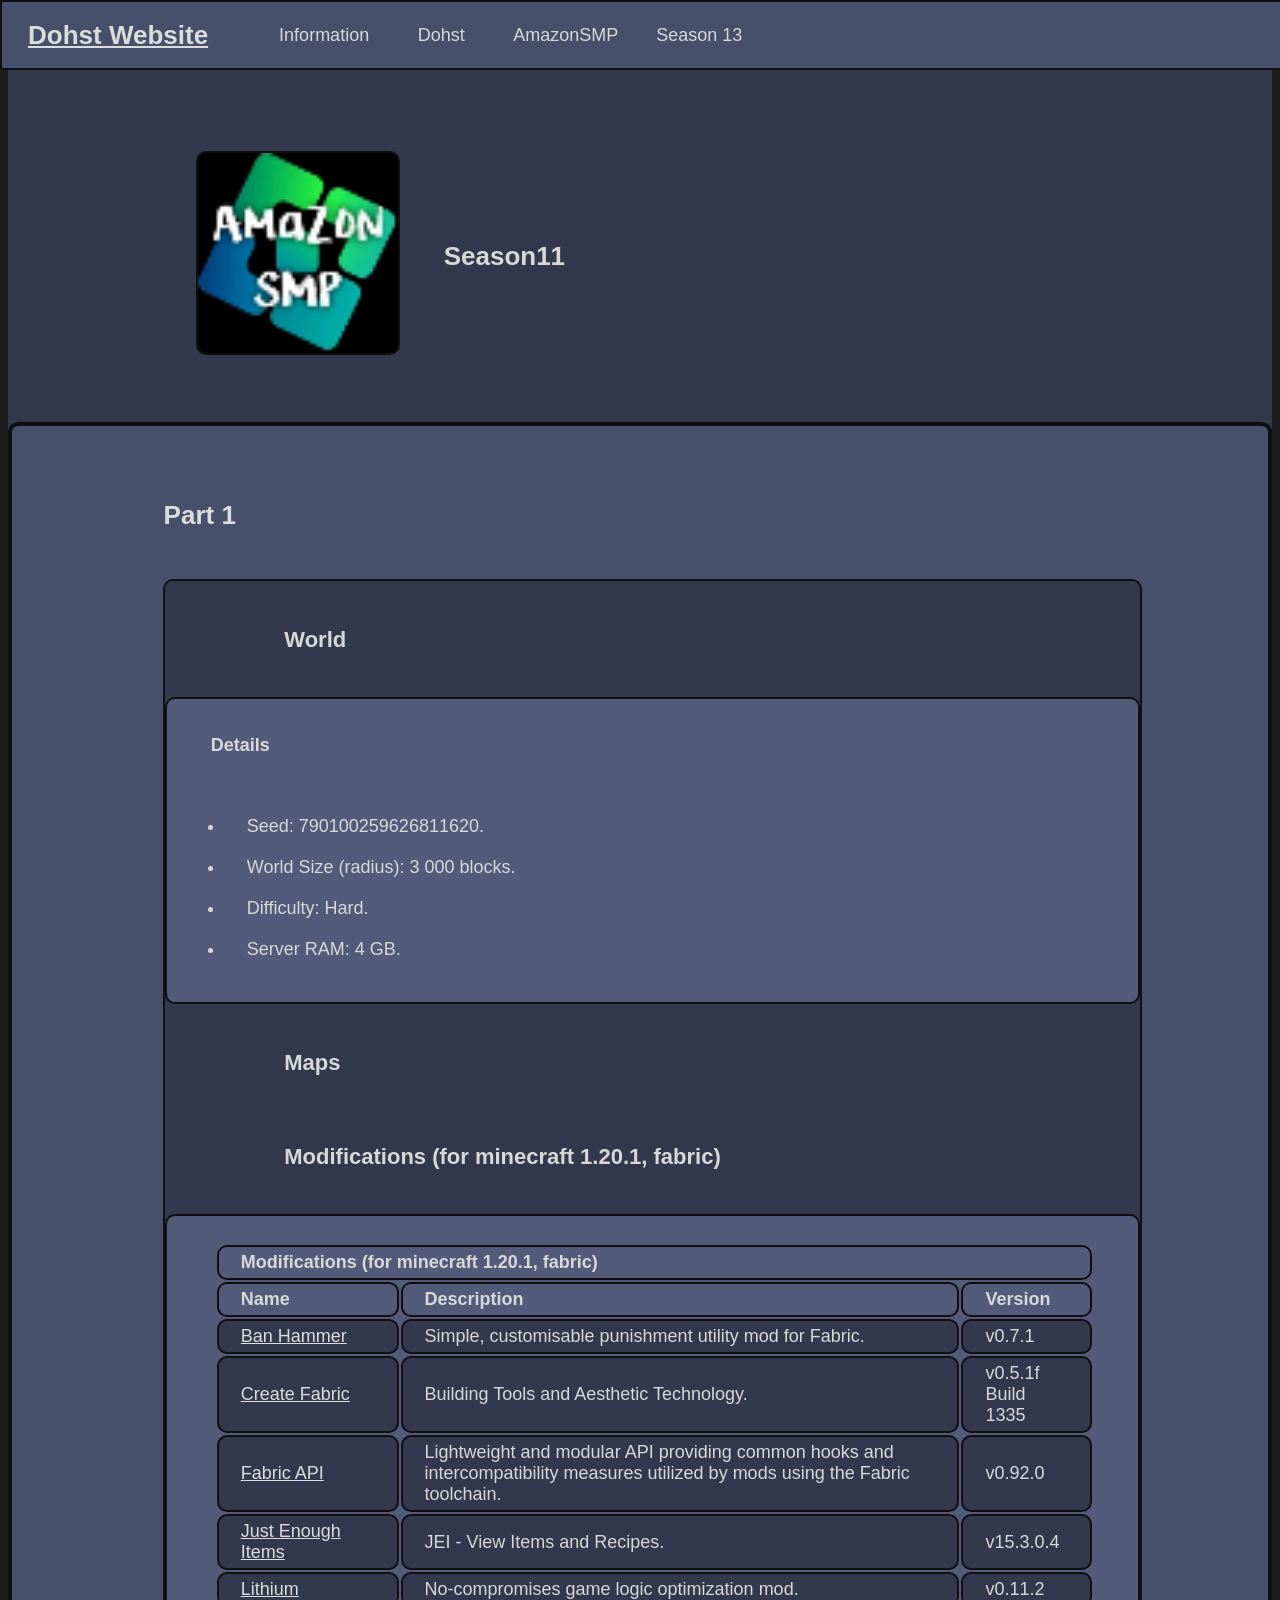
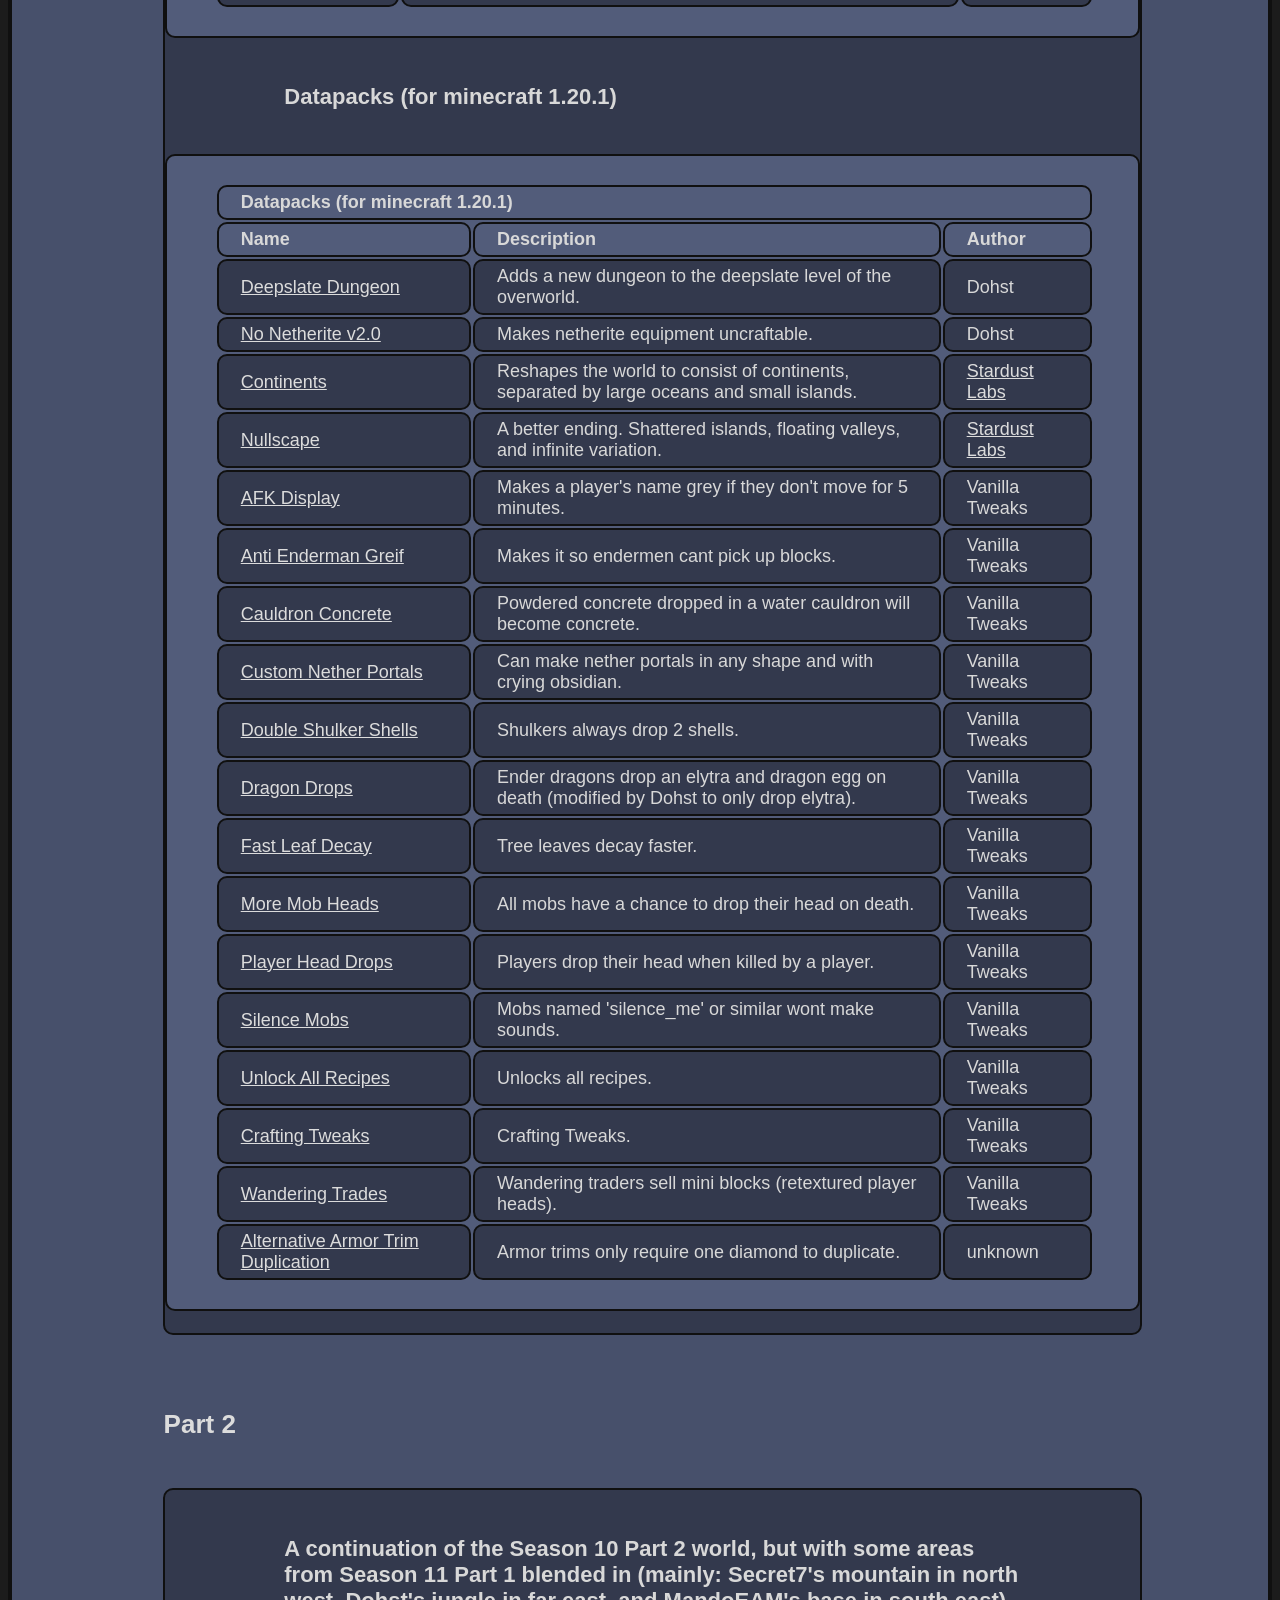
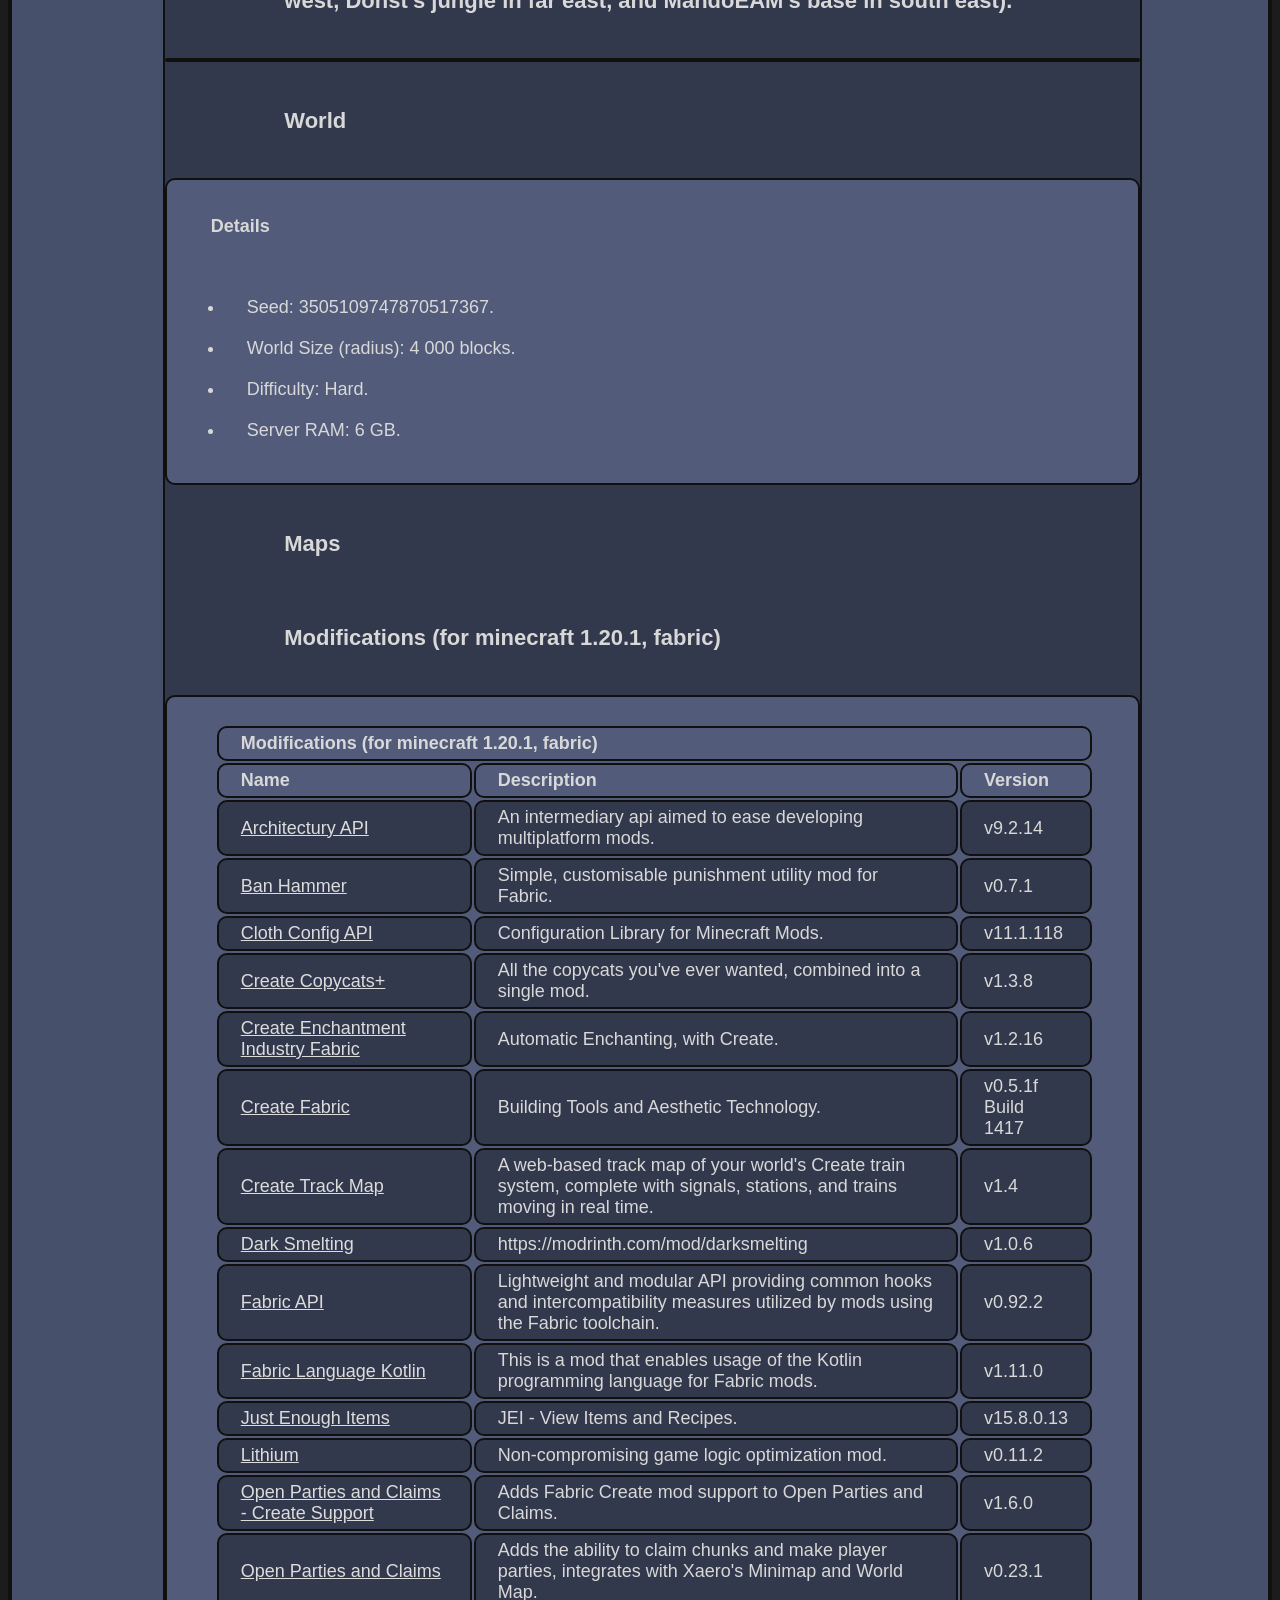
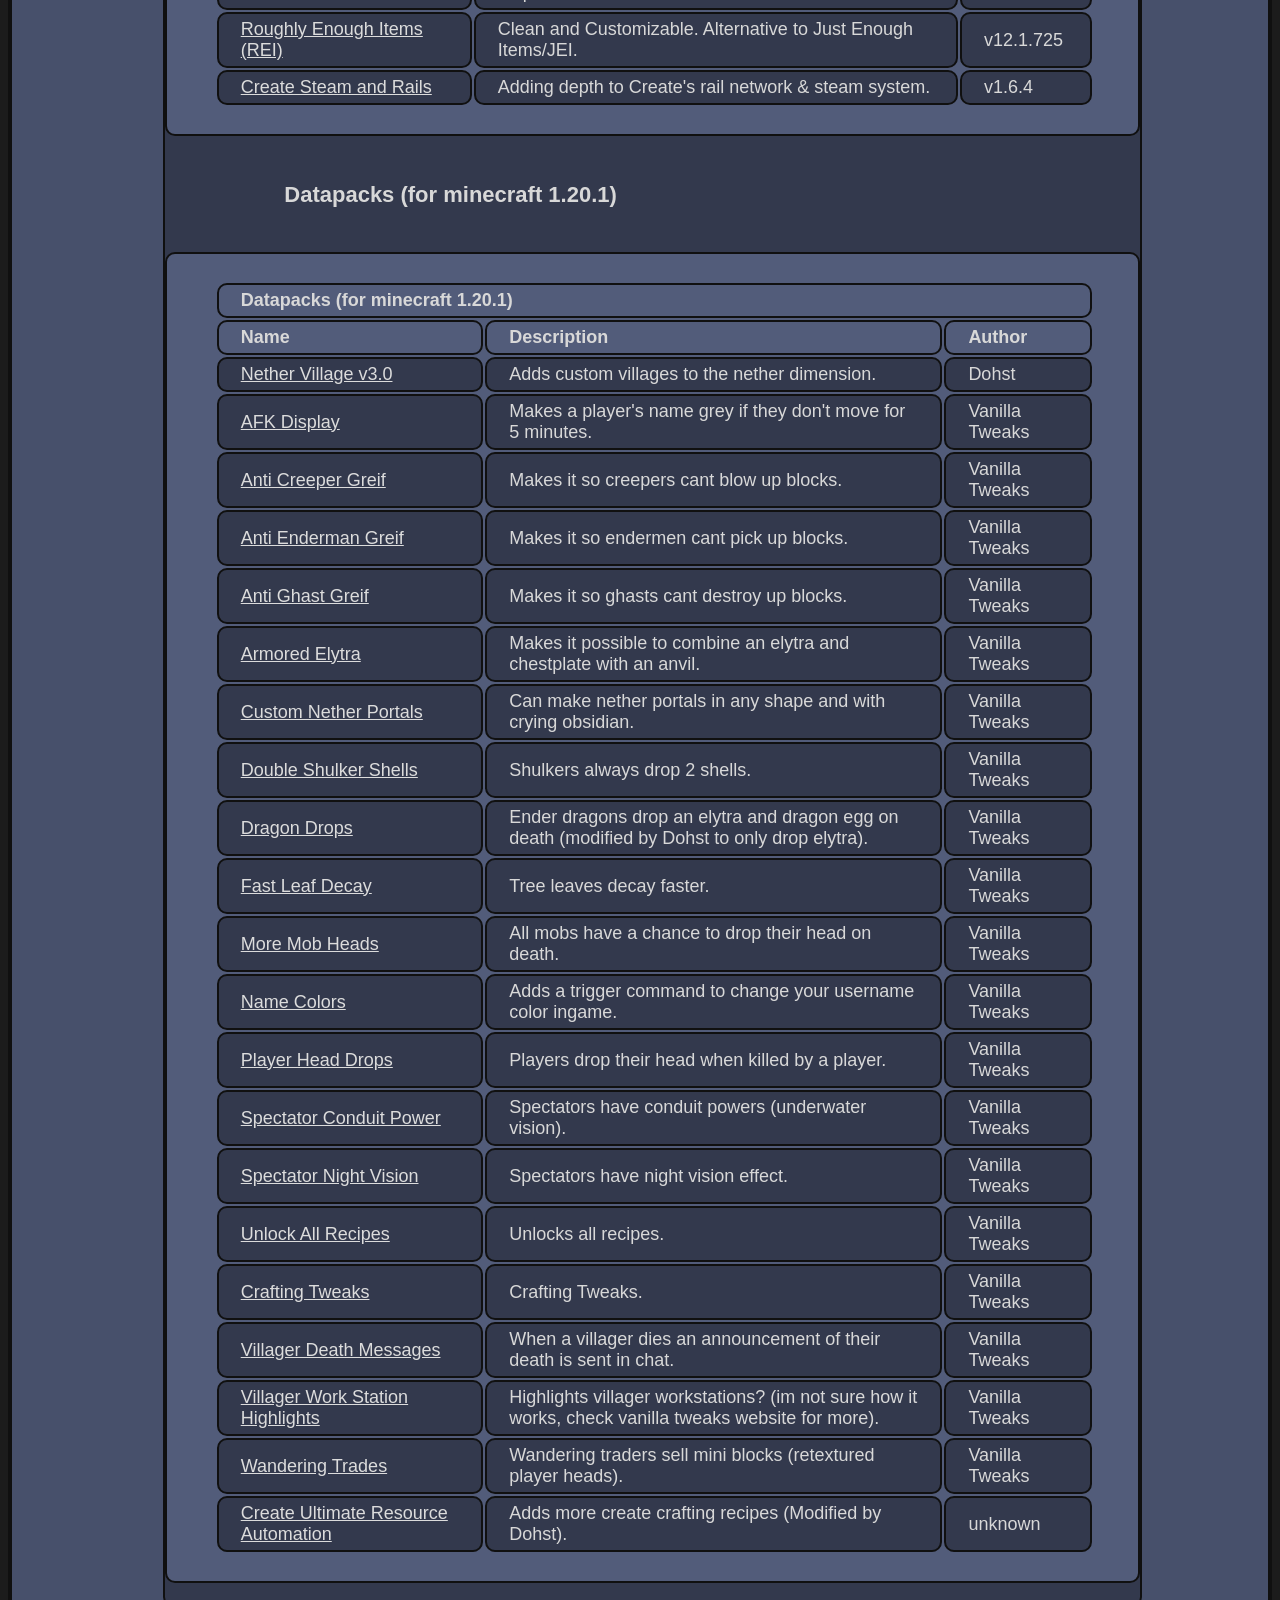
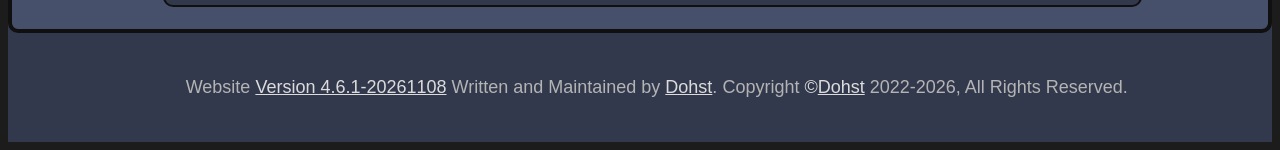
<file: season11.html>
<!DOCTYPE html><html lang="en"><head id="head"><meta charset="UTF-8"><meta name="author" content="Dohst"> <link rel="icon" type="image/x-icon" href="//assets/dohst23-ma-icon.ico"><link rel="stylesheet" href="/style.css" type="text/css"><script src="/script.js"></script><title>Dohst Website - Season11</title><meta name="description" content="230023-pj_rw_20260222-v4.6.1-20261108"></head><body><header><nav id="nav" aria-label="primary-navigation"></nav><h1>"</h1><p id="set_color"></p><!--<h1>Season11</h1><br><br>--><table style="border: none;"><tr><td style="border: none;"><h1><a href="main.html#credit-amazonsmp_icon"><img src="/assets/as-profile.png" alt="Season11 image (source: /assets/as-profile.png credit: main.html#credit-amazonsmp_icon)" height="200px"></a></h1></td><td style="border: none;"><h1>Season11</h1></td></tr></table></header><main>

<h1 id='part1-header'>Part 1</h1><section id='part1'>
<h2 id='part1_world-header'>World</h2><section id='part1_world'>
<h3>Details</h3><ul>
<li>Seed: 790100259626811620.</li>
<li>World Size (radius): 3 000 blocks.</li>
<li>Difficulty: Hard.</li>
<li>Server RAM: 4 GB.</li></ul></section>
<h2 id='part1_map-header'>Maps</h2><section id='part1_map' class='fade_none'>
<h3>Season 11 Part 1 Map (1:3)</h3><div class='gallery'><a href='/assets/as11p1-map.png'><div class='responsive'><img src='/assets/as11p1-map.png' width='300px' alt='Overworld'><h3 class='description'>Overworld</h3></div></a></div></div></section>
<h2 id='part1_mods-header'>Modifications (for minecraft 1.20.1, fabric)</h2><section id='part1_mods'>
<table><thead><tr><th colspan='3'>Modifications (for minecraft 1.20.1, fabric)</th></tr><tr>
<th>Name</th>
<th>Description</th>
<th>Version</th>
</tr></thead><tbody>
<tr><td><a href='https://modrinth.com/mod/banhammer'>Ban Hammer</a></td>
<td class='limited_big'>Simple, customisable punishment utility mod for Fabric.</td>
<td>v0.7.1</td></tr>
<tr><td><a href='https://modrinth.com/mod/create-fabric'>Create Fabric</a></td>
<td class='limited_big'>Building Tools and Aesthetic Technology.</td>
<td>v0.5.1f<br>Build 1335</td></tr>
<tr><td><a href='https://modrinth.com/mod/fabric-api'>Fabric API</a></td>
<td class='limited_big'>Lightweight and modular API providing common hooks and intercompatibility measures utilized by mods using the Fabric toolchain.</td>
<td>v0.92.0</td></tr>
<tr><td><a href='https://modrinth.com/mod/jei'>Just Enough Items</a></td>
<td class='limited_big'>JEI - View Items and Recipes.</td>
<td>v15.3.0.4</td></tr>
<tr><td><a href='https://modrinth.com/mod/lithium'>Lithium</a></td>
<td class='limited_big'>No-compromises game logic optimization mod.</td>
<td>v0.11.2</td></tr></tbody></table></section>
<h2 id='part1_datapacks-header'>Datapacks (for minecraft 1.20.1)</h2><section id='part1_datapacks'>
<table><thead><tr><th colspan='3'>Datapacks (for minecraft 1.20.1)</th></tr><tr>
<th>Name</th>
<th>Description</th>
<th>Author</th>
</tr></thead><tbody>
<tr><td><a href='dohst.html#datapacks'>Deepslate Dungeon</a></td>
<td class='limited_big'>Adds a new dungeon to the deepslate level of the overworld.</td>
<td>Dohst</td></tr>
<tr><td><a href='dohst.html#datapacks'>No Netherite v2.0</a></td>
<td class='limited_big'>Makes netherite equipment uncraftable.</td>
<td>Dohst</td></tr>
<tr><td><a href='https://modrinth.com/datapack/continents'>Continents</a></td>
<td class='limited_big'>Reshapes the world to consist of continents, separated by large oceans and small islands.</td>
<td><a href="https://www.stardustlabs.net">Stardust Labs</a></td></tr>
<tr><td><a href='https://www.stardustlabs.net/nullscape'>Nullscape</a></td>
<td class='limited_big'>A better ending. Shattered islands, floating valleys, and infinite variation.</td>
<td><a href="https://www.stardustlabs.net">Stardust Labs</a></td></tr>
<tr><td><a href='https://vanillatweaks.net/picker/datapacks/'>AFK Display</a></td>
<td class='limited_big'>Makes a player's name grey if they don't move for 5 minutes.</td>
<td>Vanilla Tweaks</td></tr>
<tr><td><a href='https://vanillatweaks.net/picker/datapacks/'>Anti Enderman Greif</a></td>
<td class='limited_big'>Makes it so endermen cant pick up blocks.</td>
<td>Vanilla Tweaks</td></tr>
<tr><td><a href='https://vanillatweaks.net/picker/datapacks/'>Cauldron Concrete</a></td>
<td class='limited_big'>Powdered concrete dropped in a water cauldron will become concrete.</td>
<td>Vanilla Tweaks</td></tr>
<tr><td><a href='https://vanillatweaks.net/picker/datapacks/'>Custom Nether Portals</a></td>
<td class='limited_big'>Can make nether portals in any shape and with crying obsidian.</td>
<td>Vanilla Tweaks</td></tr>
<tr><td><a href='https://vanillatweaks.net/picker/datapacks/'>Double Shulker Shells</a></td>
<td class='limited_big'>Shulkers always drop 2 shells.</td>
<td>Vanilla Tweaks</td></tr>
<tr><td><a href='https://vanillatweaks.net/picker/datapacks/'>Dragon Drops</a></td>
<td class='limited_big'>Ender dragons drop an elytra and dragon egg on death (modified by Dohst to only drop elytra).</td>
<td>Vanilla Tweaks</td></tr>
<tr><td><a href='https://vanillatweaks.net/picker/datapacks/'>Fast Leaf Decay</a></td>
<td class='limited_big'>Tree leaves decay faster.</td>
<td>Vanilla Tweaks</td></tr>
<tr><td><a href='https://vanillatweaks.net/picker/datapacks/'>More Mob Heads</a></td>
<td class='limited_big'>All mobs have a chance to drop their head on death.</td>
<td>Vanilla Tweaks</td></tr>
<tr><td><a href='https://vanillatweaks.net/picker/datapacks/'>Player Head Drops</a></td>
<td class='limited_big'>Players drop their head when killed by a player.</td>
<td>Vanilla Tweaks</td></tr>
<tr><td><a href='https://vanillatweaks.net/picker/datapacks/'>Silence Mobs</a></td>
<td class='limited_big'>Mobs named 'silence_me' or similar wont make sounds.</td>
<td>Vanilla Tweaks</td></tr>
<tr><td><a href='https://vanillatweaks.net/picker/datapacks/'>Unlock All Recipes</a></td>
<td class='limited_big'>Unlocks all recipes.</td>
<td>Vanilla Tweaks</td></tr>
<tr><td><a href='https://vanillatweaks.net/picker/datapacks/'>Crafting Tweaks</a></td>
<td class='limited_big'>Crafting Tweaks.</td>
<td>Vanilla Tweaks</td></tr>
<tr><td><a href='https://vanillatweaks.net/picker/datapacks/'>Wandering Trades</a></td>
<td class='limited_big'>Wandering traders sell mini blocks (retextured player heads).</td>
<td>Vanilla Tweaks</td></tr>
<tr><td><a href='unknown'>Alternative Armor Trim Duplication</a></td>
<td class='limited_big'>Armor trims only require one diamond to duplicate.</td>
<td>unknown</td></tr></tbody></table></section></section></section>
<h1 id='part2-header'>Part 2</h1><section id='part2'>
<h2 id='part2_description-header'>A continuation of the Season 10 Part 2 world, but with some areas from Season 11 Part 1 blended in (mainly: Secret7's mountain in north west, Dohst's jungle in far east, and MandoEAM's base in south east).</h2><section id='part2_description'></section>
<h2 id='part2_world-header'>World</h2><section id='part2_world'>
<h3>Details</h3><ul>
<li>Seed: 3505109747870517367.</li>
<li>World Size (radius): 4 000 blocks.</li>
<li>Difficulty: Hard.</li>
<li>Server RAM: 6 GB.</li></ul></section>
<h2 id='part2_map-header'>Maps</h2><section id='part2_map' class='fade_none'>
<h3>Season 11 Part 2 Map (1:4)</h3><div class='gallery'><a href='/assets/as11p2-map.png'><div class='responsive'><img src='/assets/as11p2-map.png' width='300px' alt='Overworld'><h3 class='description'>Overworld</h3></div></a></div></div></section>
<h2 id='part2_mods-header'>Modifications (for minecraft 1.20.1, fabric)</h2><section id='part2_mods'>
<table><thead><tr><th colspan='3'>Modifications (for minecraft 1.20.1, fabric)</th></tr><tr>
<th>Name</th>
<th>Description</th>
<th>Version</th>
</tr></thead><tbody>
<tr><td><a href='https://modrinth.com/mod/architectury-api'>Architectury API</a></td>
<td class='limited_big'>An intermediary api aimed to ease developing multiplatform mods.</td>
<td>v9.2.14</td></tr>
<tr><td><a href='https://modrinth.com/mod/banhammer'>Ban Hammer</a></td>
<td class='limited_big'>Simple, customisable punishment utility mod for Fabric.</td>
<td>v0.7.1</td></tr>
<tr><td><a href='https://modrinth.com/mod/cloth-config'>Cloth Config API</a></td>
<td class='limited_big'>Configuration Library for Minecraft Mods.</td>
<td>v11.1.118</td></tr>
<tr><td><a href='https://modrinth.com/mod/copycats'>Create Copycats+</a></td>
<td class='limited_big'>All the copycats you've ever wanted, combined into a single mod.</td>
<td>v1.3.8</td></tr>
<tr><td><a href='https://modrinth.com/mod/create-enchantment-industry-fabric'>Create Enchantment Industry Fabric</a></td>
<td class='limited_big'>Automatic Enchanting, with Create.</td>
<td>v1.2.16</td></tr>
<tr><td><a href='https://modrinth.com/mod/create-fabric'>Create Fabric</a></td>
<td class='limited_big'>Building Tools and Aesthetic Technology.</td>
<td>v0.5.1f<br>Build 1417</td></tr>
<tr><td><a href='https://modrinth.com/mod/create-track-map'>Create Track Map</a></td>
<td class='limited_big'>A web-based track map of your world's Create train system, complete with signals, stations, and trains moving in real time.</td>
<td>v1.4</td></tr>
<tr><td><a href='Smelt Armor, Tools and Weapons into their equivalent ingots.'>Dark Smelting</a></td>
<td class='limited_big'>https://modrinth.com/mod/darksmelting</td>
<td>v1.0.6</td></tr>
<tr><td><a href='https://modrinth.com/mod/fabric-api'>Fabric API</a></td>
<td class='limited_big'>Lightweight and modular API providing common hooks and intercompatibility measures utilized by mods using the Fabric toolchain.</td>
<td>v0.92.2</td></tr>
<tr><td><a href='https://modrinth.com/mod/fabric-language-kotlin'>Fabric Language Kotlin</a></td>
<td class='limited_big'>This is a mod that enables usage of the Kotlin programming language for Fabric mods.</td>
<td>v1.11.0</td></tr>
<tr><td><a href='https://modrinth.com/mod/jei'>Just Enough Items</a></td>
<td class='limited_big'>JEI - View Items and Recipes.</td>
<td>v15.8.0.13</td></tr>
<tr><td><a href='https://modrinth.com/mod/lithium'>Lithium</a></td>
<td class='limited_big'>Non-compromising game logic optimization mod.</td>
<td>v0.11.2</td></tr>
<tr><td><a href='https://modrinth.com/mod/opac-fabric-create-support'>Open Parties and Claims - Create Support</a></td>
<td class='limited_big'>Adds Fabric Create mod support to Open Parties and Claims.</td>
<td>v1.6.0</td></tr>
<tr><td><a href='https://modrinth.com/mod/open-parties-and-claims'>Open Parties and Claims</a></td>
<td class='limited_big'>Adds the ability to claim chunks and make player parties, integrates with Xaero's Minimap and World Map.</td>
<td>v0.23.1</td></tr>
<tr><td><a href='https://modrinth.com/mod/rei'>Roughly Enough Items (REI)</a></td>
<td class='limited_big'>Clean and Customizable. Alternative to Just Enough Items/JEI.</td>
<td>v12.1.725</td></tr>
<tr><td><a href='https://modrinth.com/mod/create-steam-n-rails'>Create Steam and Rails</a></td>
<td class='limited_big'>Adding depth to Create's rail network & steam system.</td>
<td>v1.6.4</td></tr></tbody></table></section>
<h2 id='part2_datapacks-header'>Datapacks (for minecraft 1.20.1)</h2><section id='part2_datapacks'>
<table><thead><tr><th colspan='3'>Datapacks (for minecraft 1.20.1)</th></tr><tr>
<th>Name</th>
<th>Description</th>
<th>Author</th>
</tr></thead><tbody>
<tr><td><a href='dohst.html#datapacks'>Nether Village v3.0</a></td>
<td class='limited_big'>Adds custom villages to the nether dimension.</td>
<td>Dohst</td></tr>
<tr><td><a href='https://vanillatweaks.net/picker/datapacks/'>AFK Display</a></td>
<td class='limited_big'>Makes a player's name grey if they don't move for 5 minutes.</td>
<td>Vanilla Tweaks</td></tr>
<tr><td><a href='https://vanillatweaks.net/picker/datapacks/'>Anti Creeper Greif</a></td>
<td class='limited_big'>Makes it so creepers cant blow up blocks.</td>
<td>Vanilla Tweaks</td></tr>
<tr><td><a href='https://vanillatweaks.net/picker/datapacks/'>Anti Enderman Greif</a></td>
<td class='limited_big'>Makes it so endermen cant pick up blocks.</td>
<td>Vanilla Tweaks</td></tr>
<tr><td><a href='https://vanillatweaks.net/picker/datapacks/'>Anti Ghast Greif</a></td>
<td class='limited_big'>Makes it so ghasts cant destroy up blocks.</td>
<td>Vanilla Tweaks</td></tr>
<tr><td><a href='https://vanillatweaks.net/picker/datapacks/'>Armored Elytra</a></td>
<td class='limited_big'>Makes it possible to combine an elytra and chestplate with an anvil.</td>
<td>Vanilla Tweaks</td></tr>
<tr><td><a href='https://vanillatweaks.net/picker/datapacks/'>Custom Nether Portals</a></td>
<td class='limited_big'>Can make nether portals in any shape and with crying obsidian.</td>
<td>Vanilla Tweaks</td></tr>
<tr><td><a href='https://vanillatweaks.net/picker/datapacks/'>Double Shulker Shells</a></td>
<td class='limited_big'>Shulkers always drop 2 shells.</td>
<td>Vanilla Tweaks</td></tr>
<tr><td><a href='https://vanillatweaks.net/picker/datapacks/'>Dragon Drops</a></td>
<td class='limited_big'>Ender dragons drop an elytra and dragon egg on death (modified by Dohst to only drop elytra).</td>
<td>Vanilla Tweaks</td></tr>
<tr><td><a href='https://vanillatweaks.net/picker/datapacks/'>Fast Leaf Decay</a></td>
<td class='limited_big'>Tree leaves decay faster.</td>
<td>Vanilla Tweaks</td></tr>
<tr><td><a href='https://vanillatweaks.net/picker/datapacks/'>More Mob Heads</a></td>
<td class='limited_big'>All mobs have a chance to drop their head on death.</td>
<td>Vanilla Tweaks</td></tr>
<tr><td><a href='https://vanillatweaks.net/picker/datapacks/'>Name Colors</a></td>
<td class='limited_big'>Adds a trigger command to change your username color ingame.</td>
<td>Vanilla Tweaks</td></tr>
<tr><td><a href='https://vanillatweaks.net/picker/datapacks/'>Player Head Drops</a></td>
<td class='limited_big'>Players drop their head when killed by a player.</td>
<td>Vanilla Tweaks</td></tr>
<tr><td><a href='https://vanillatweaks.net/picker/datapacks/'>Spectator Conduit Power</a></td>
<td class='limited_big'>Spectators have conduit powers (underwater vision).</td>
<td>Vanilla Tweaks</td></tr>
<tr><td><a href='https://vanillatweaks.net/picker/datapacks/'>Spectator Night Vision</a></td>
<td class='limited_big'>Spectators have night vision effect.</td>
<td>Vanilla Tweaks</td></tr>
<tr><td><a href='https://vanillatweaks.net/picker/datapacks/'>Unlock All Recipes</a></td>
<td class='limited_big'>Unlocks all recipes.</td>
<td>Vanilla Tweaks</td></tr>
<tr><td><a href='https://vanillatweaks.net/'>Crafting Tweaks</a></td>
<td class='limited_big'>Crafting Tweaks.</td>
<td>Vanilla Tweaks</td></tr>
<tr><td><a href='https://vanillatweaks.net/picker/datapacks/'>Villager Death Messages</a></td>
<td class='limited_big'>When a villager dies an announcement of their death is sent in chat.</td>
<td>Vanilla Tweaks</td></tr>
<tr><td><a href='https://vanillatweaks.net/picker/datapacks/'>Villager Work Station Highlights</a></td>
<td class='limited_big'>Highlights villager workstations? (im not sure how it works, check vanilla tweaks website for more).</td>
<td>Vanilla Tweaks</td></tr>
<tr><td><a href='https://vanillatweaks.net/picker/datapacks/'>Wandering Trades</a></td>
<td class='limited_big'>Wandering traders sell mini blocks (retextured player heads).</td>
<td>Vanilla Tweaks</td></tr>
<tr><td><a href='unknown'>Create Ultimate Resource Automation</a></td>
<td class='limited_big'>Adds more create crafting recipes (Modified by Dohst).</td>
<td>unknown</td></tr></tbody></table></section></section></section>

</main><footer id="foot"><br><p>Website <a href="/main.html">Version 4.6.1-20261108</a> Written and Maintained by <!-- ///////// and --> <a href="https://github.com/dohst0">Dohst</a>.<!--</p><p>--> Copyright <a href"https://www.gov.uk/copyright">&copy;</a><a href="https://github.com/dohst0">Dohst</a> 2022-2026, All Rights Reserved.</p><br></footer><script>DohstMain.initialise(); DohstEvent.set_clickable_section(['part1_world', 'part1_map', 'part1_mods', 'part1_datapacks', 'part2_description', 'part2_world', 'part2_map', 'part2_mods', 'part2_datapacks', ]); DohstPage.set_navigation('season11'); </script></body></html>
</file>
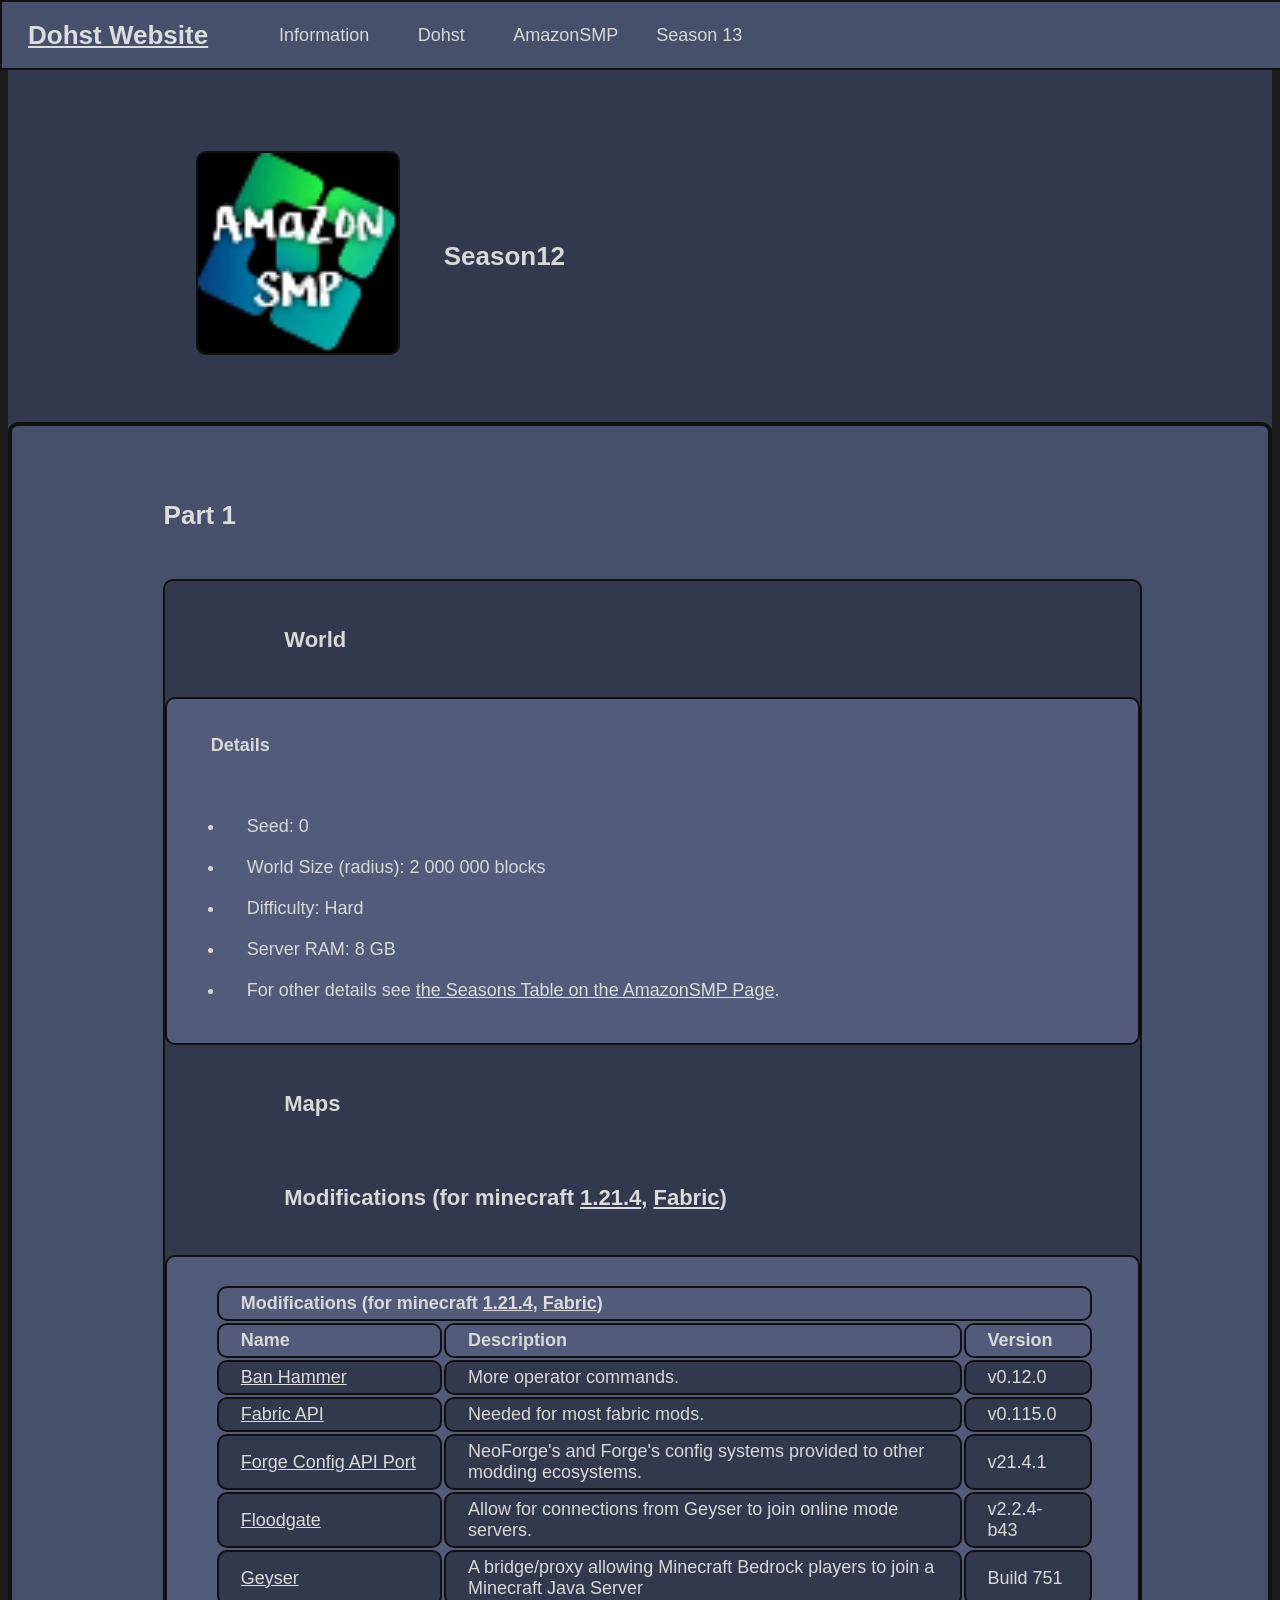
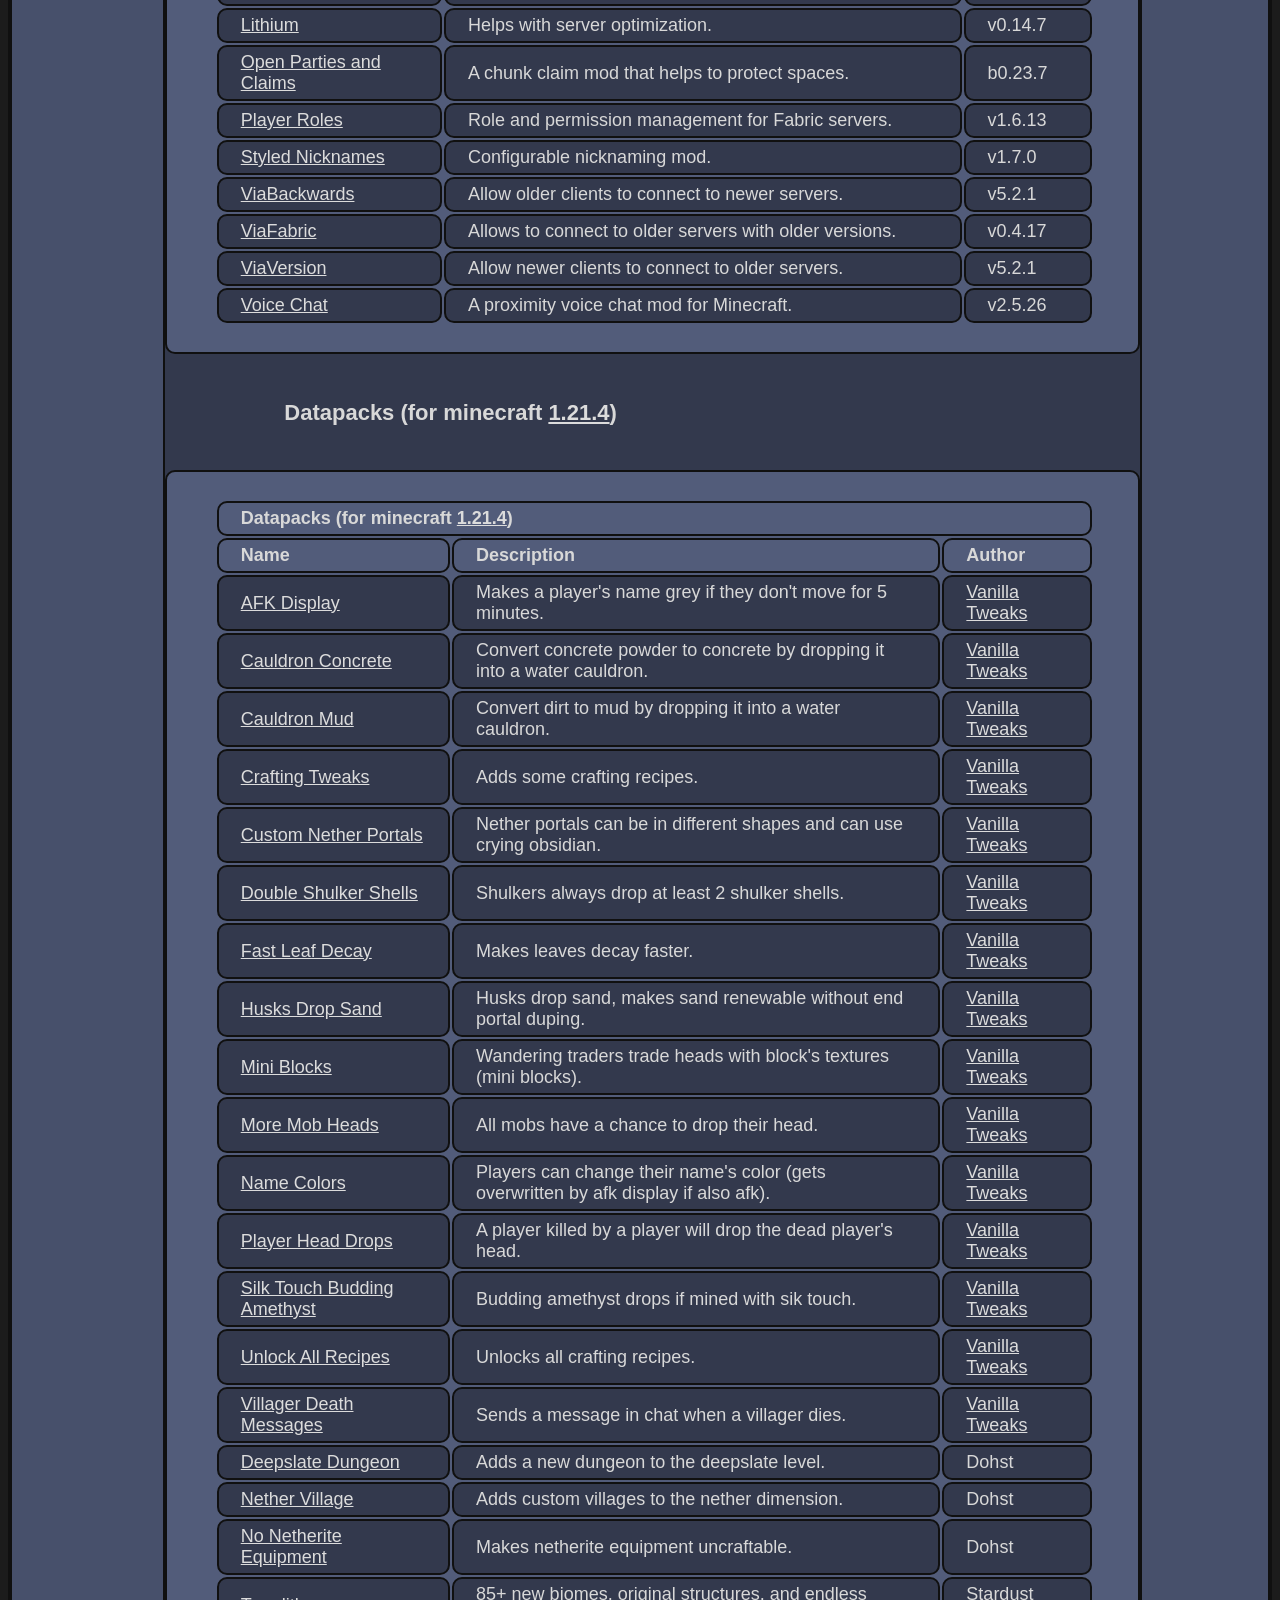
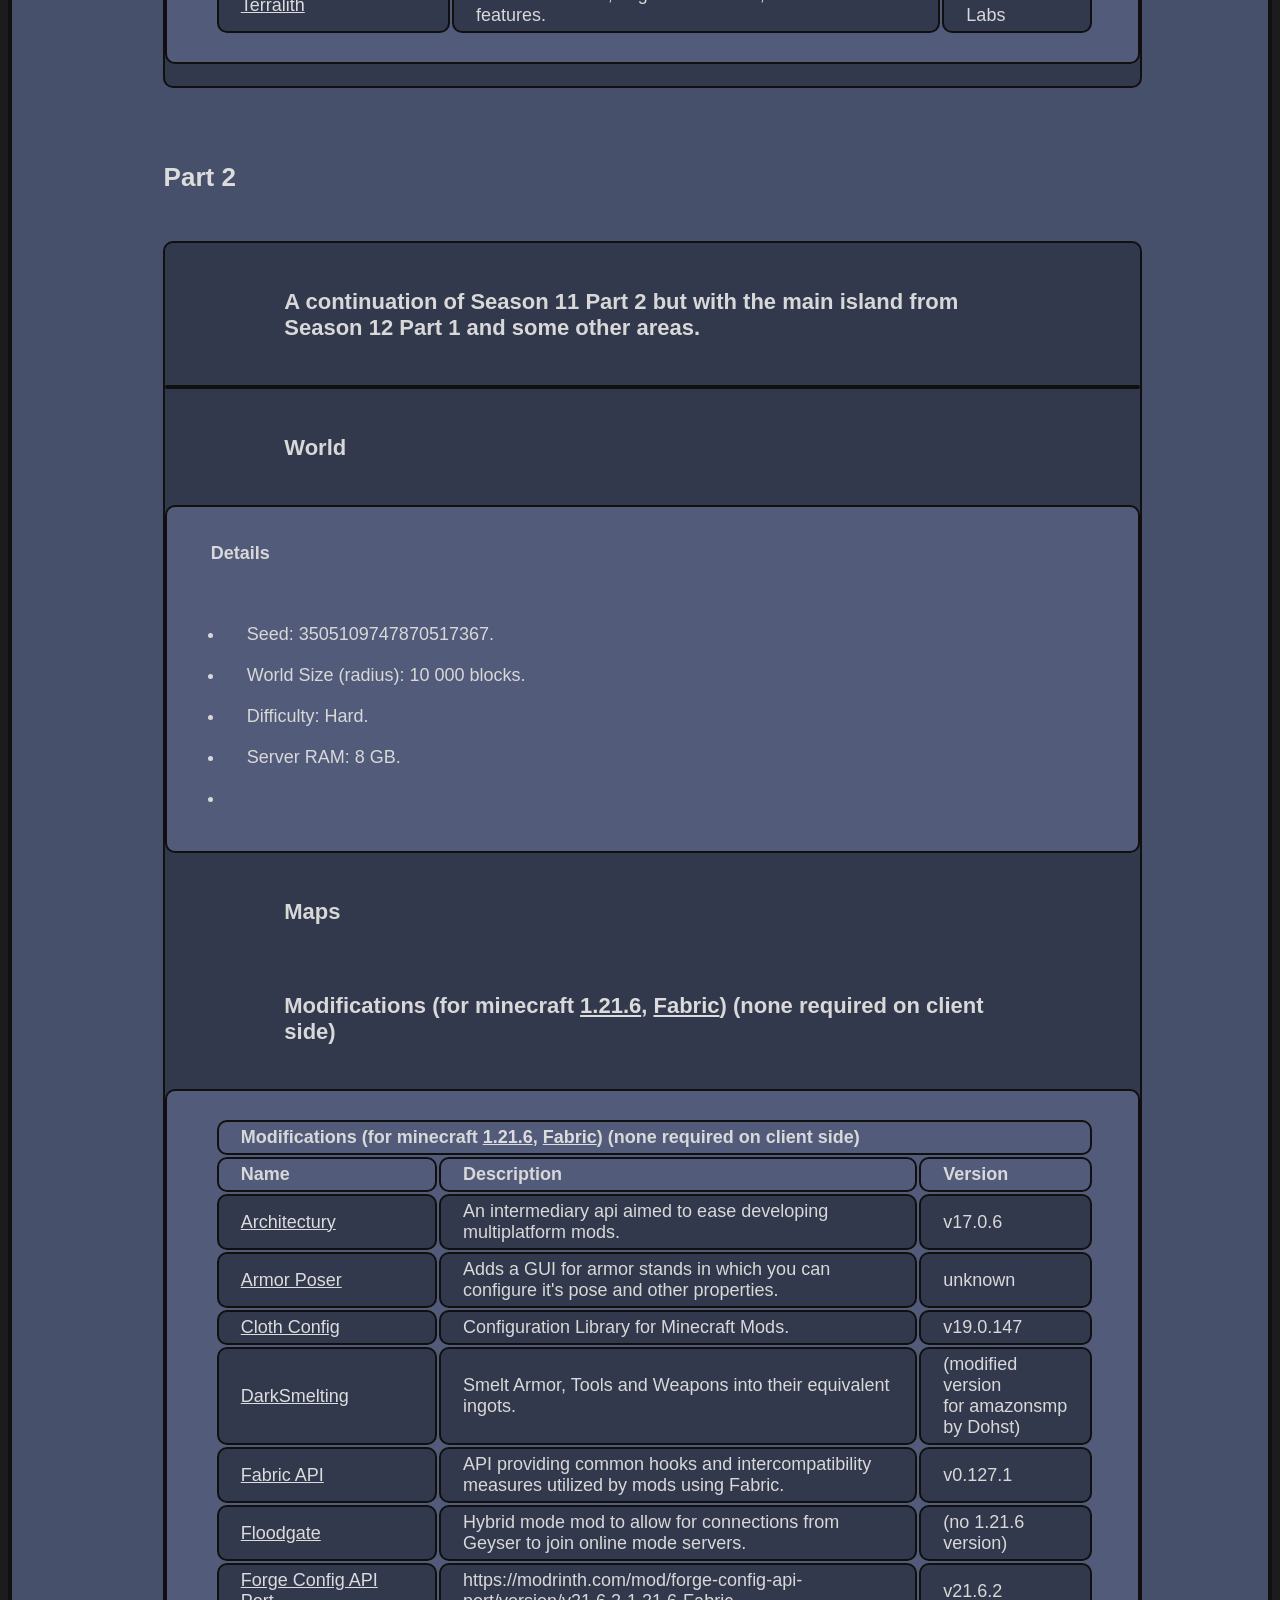
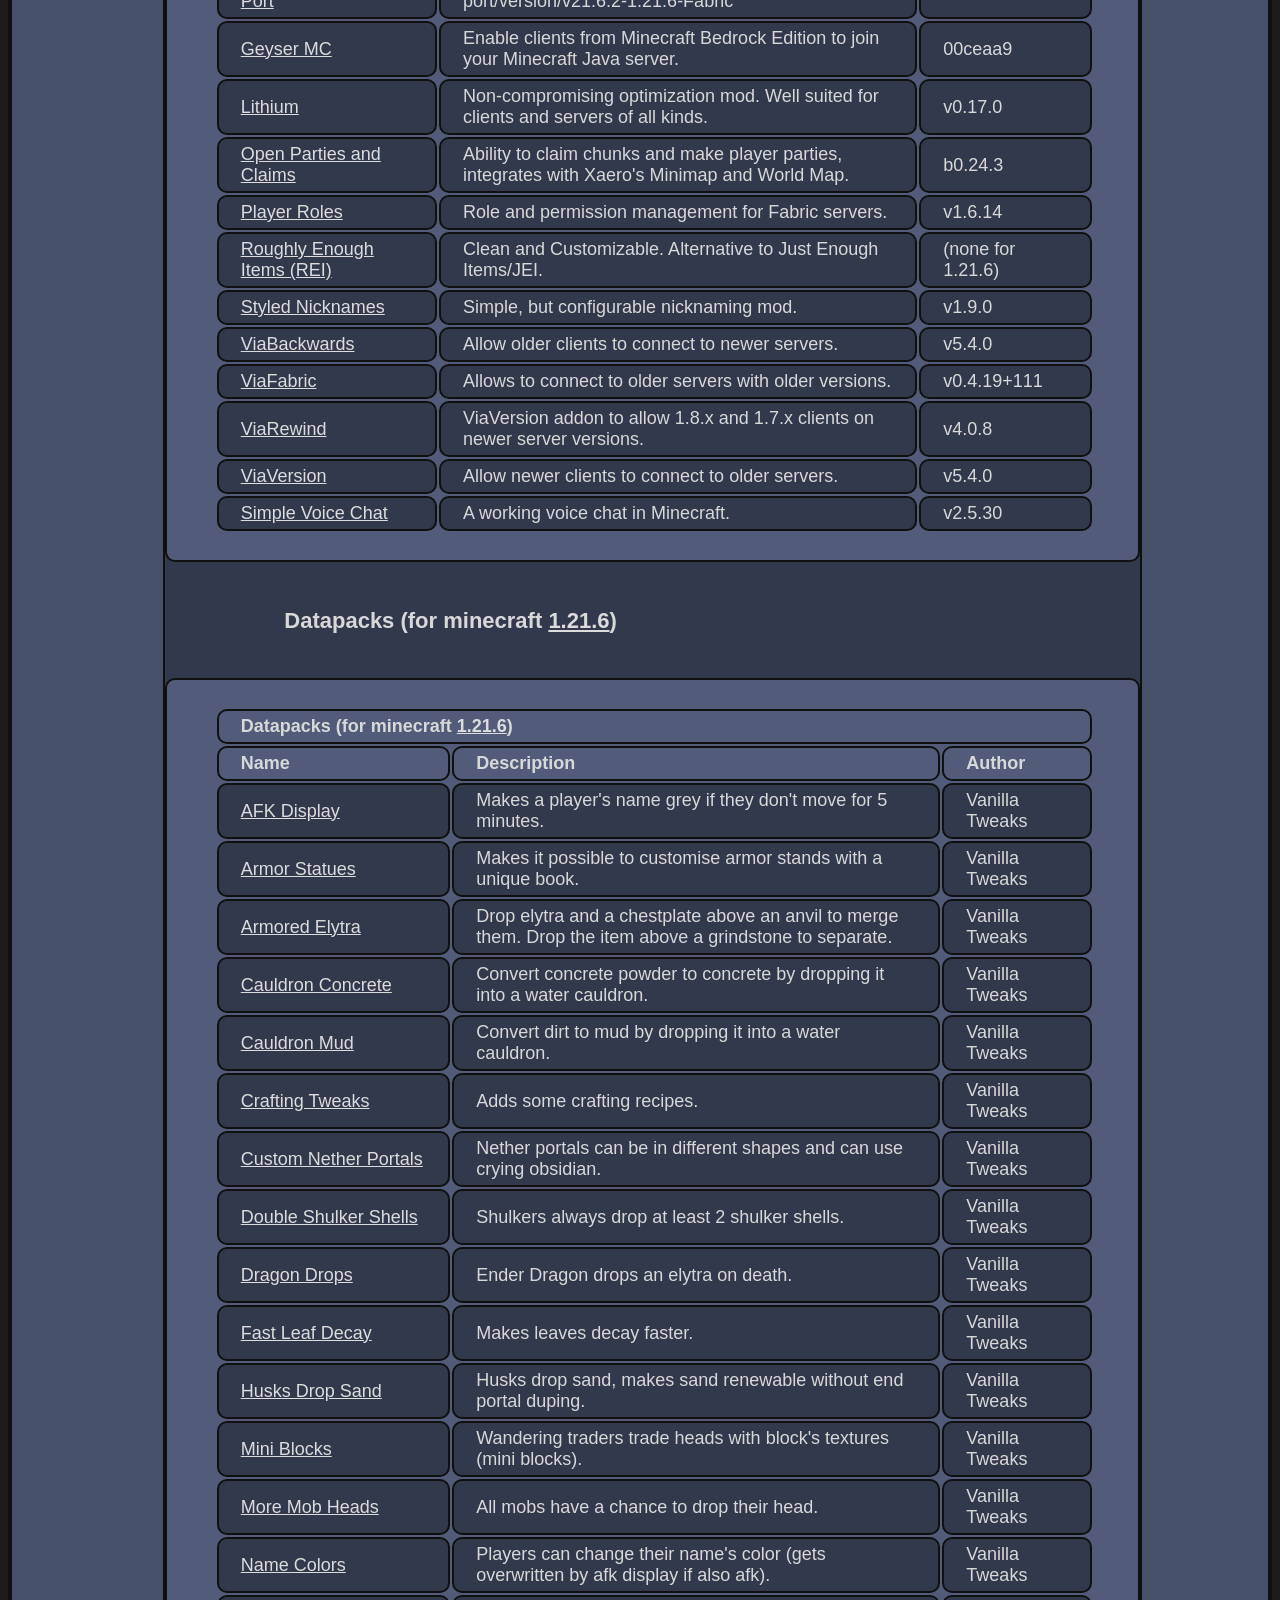
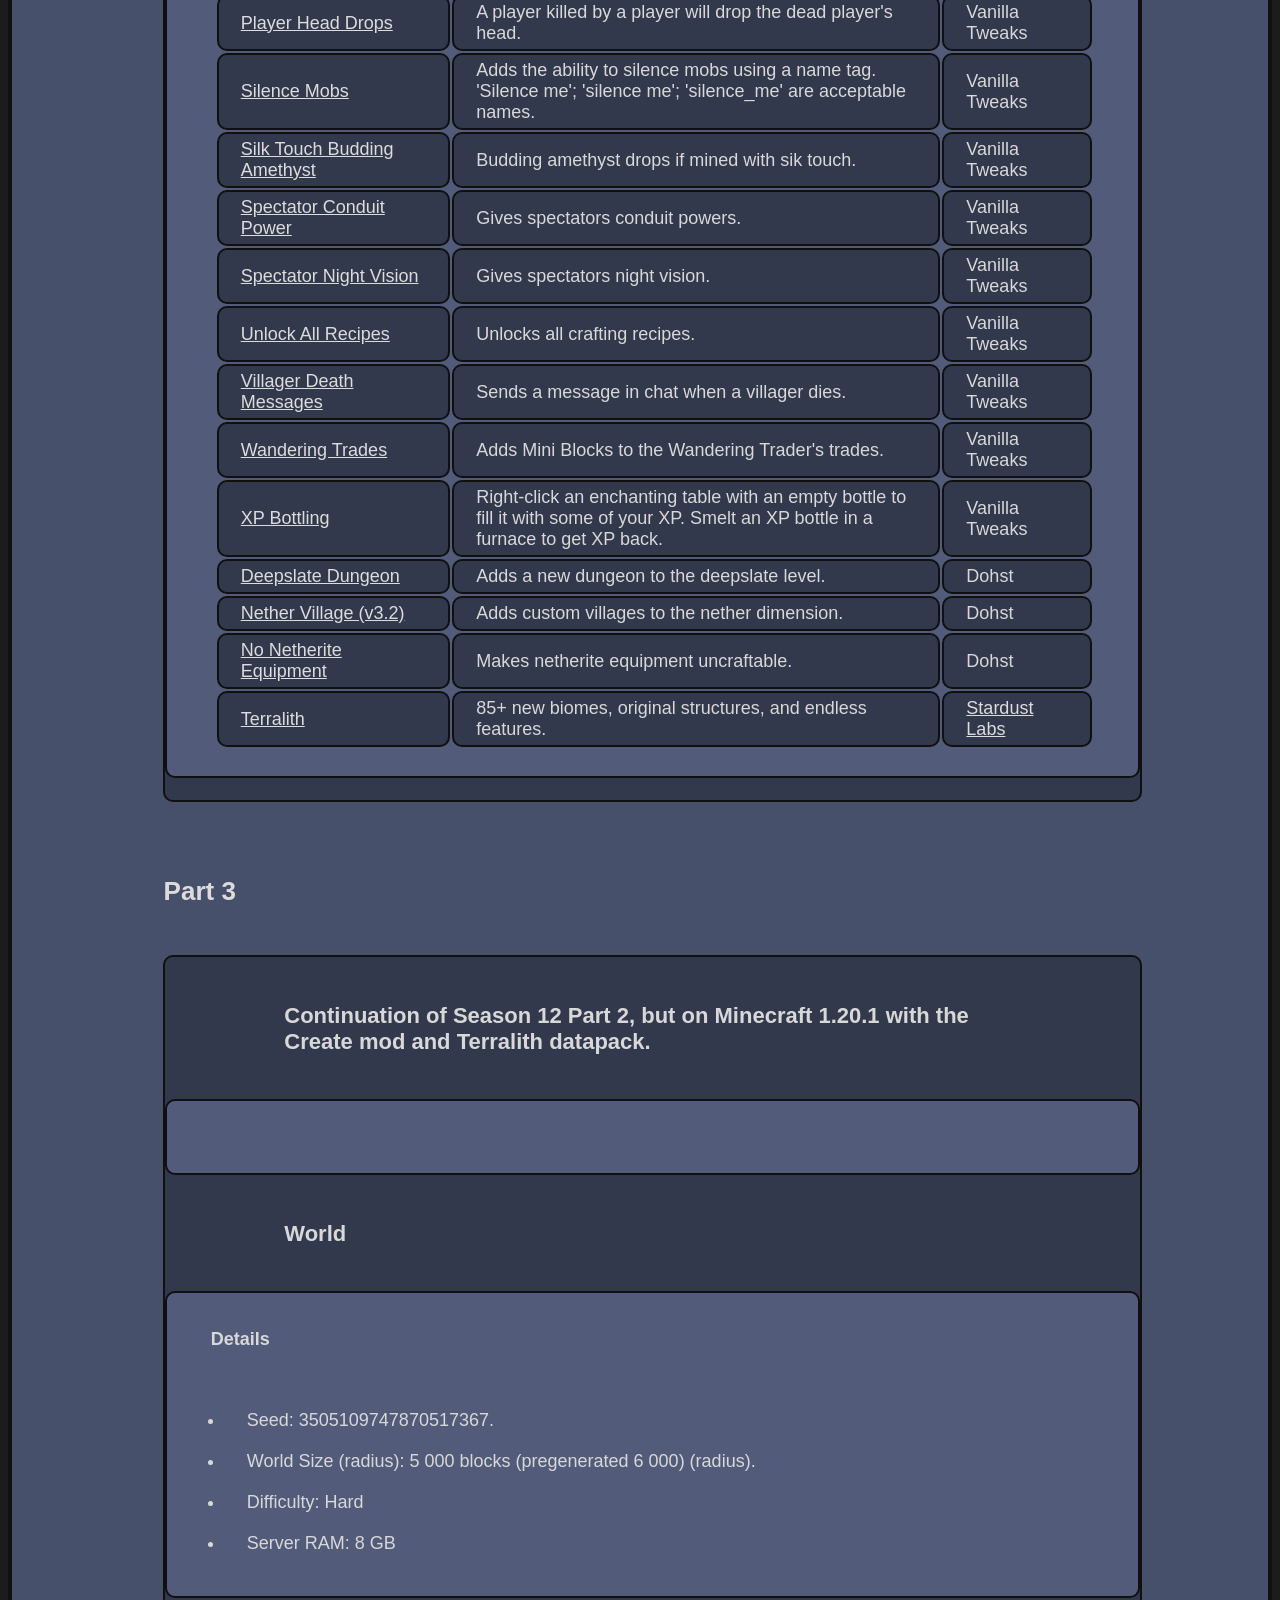
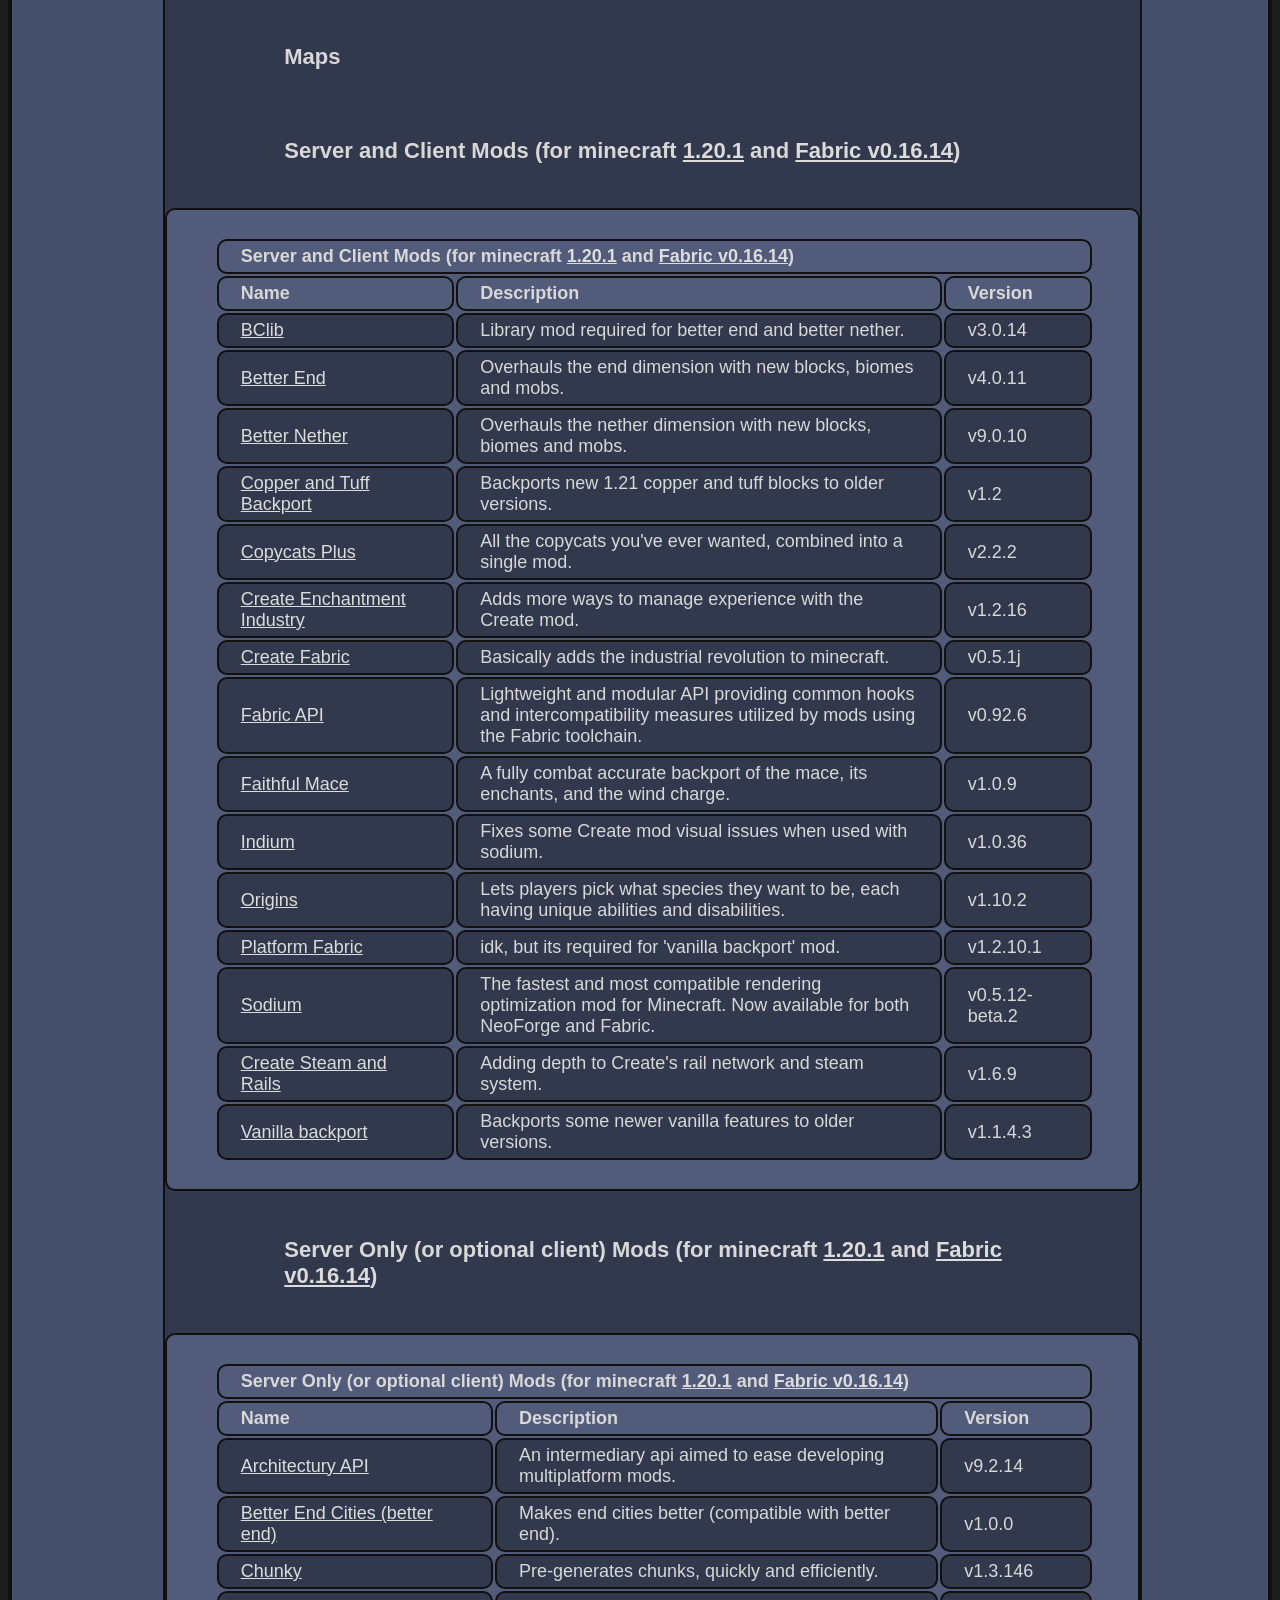
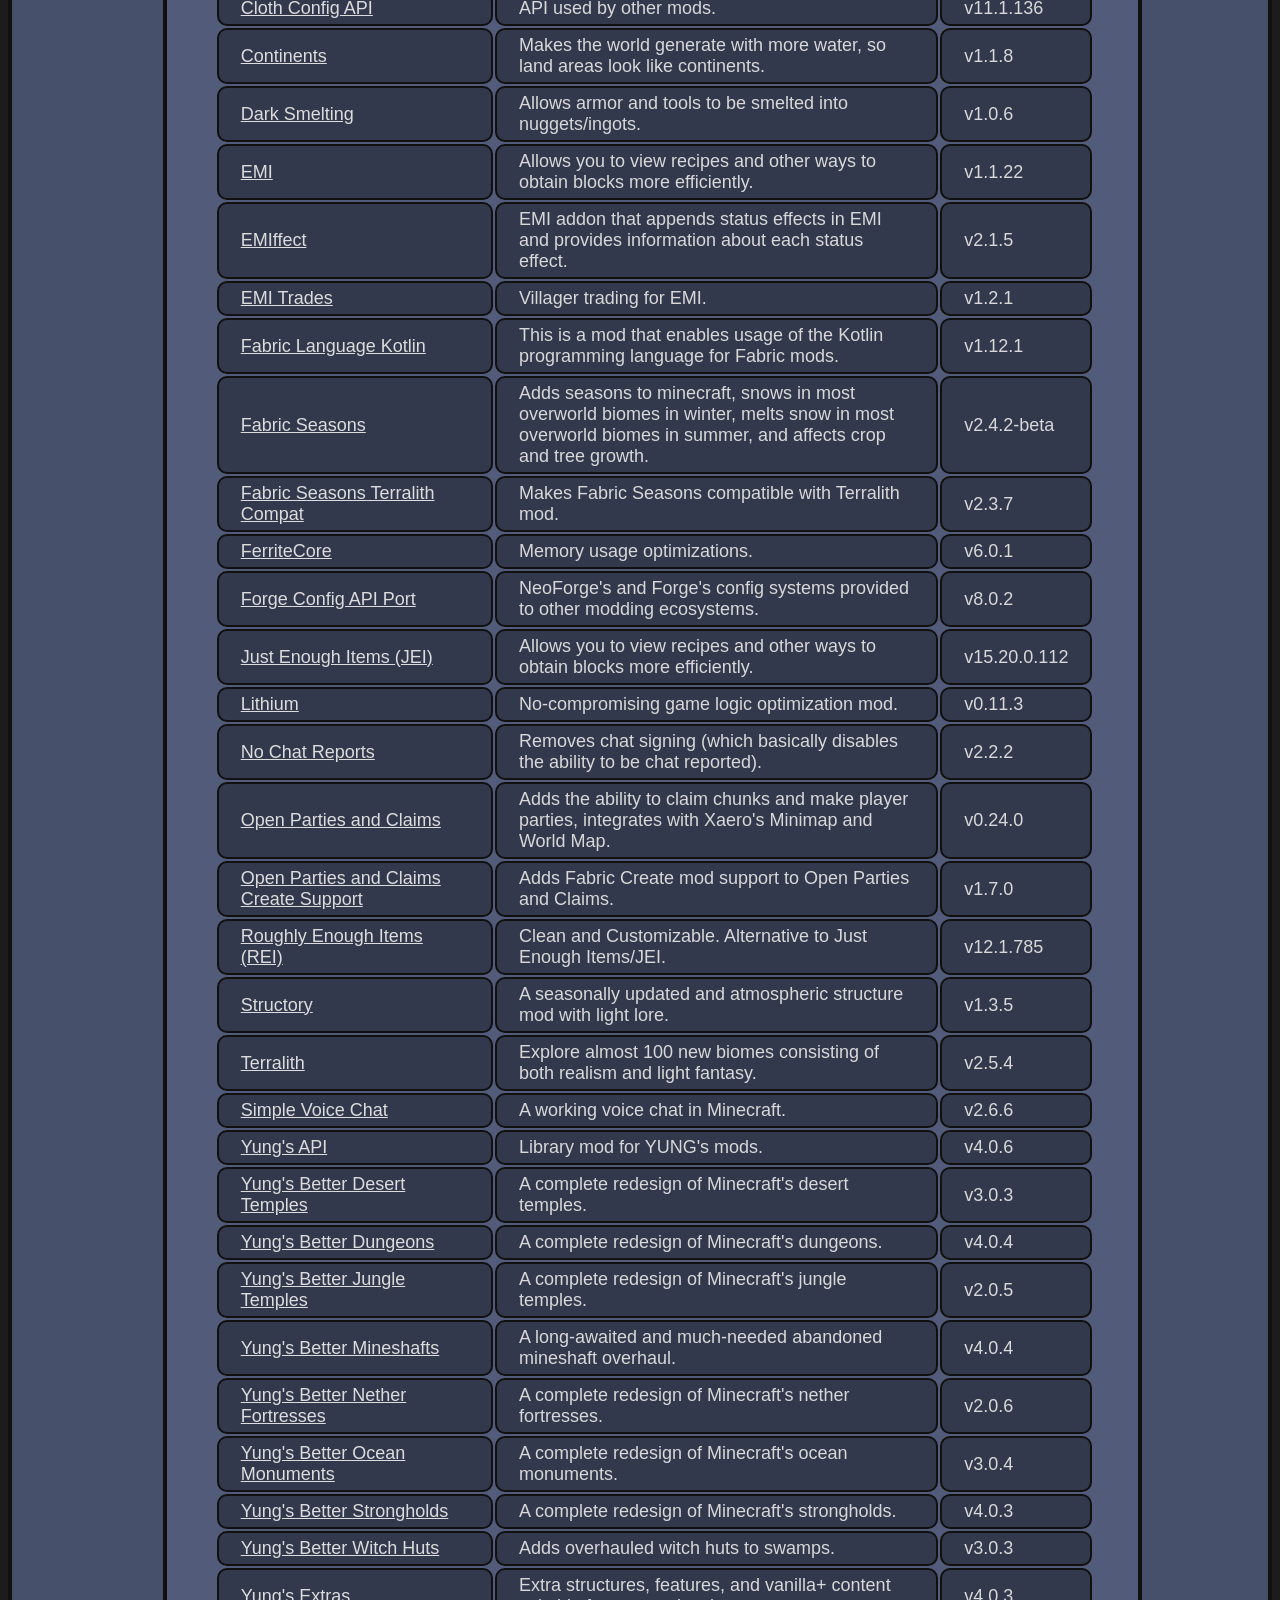
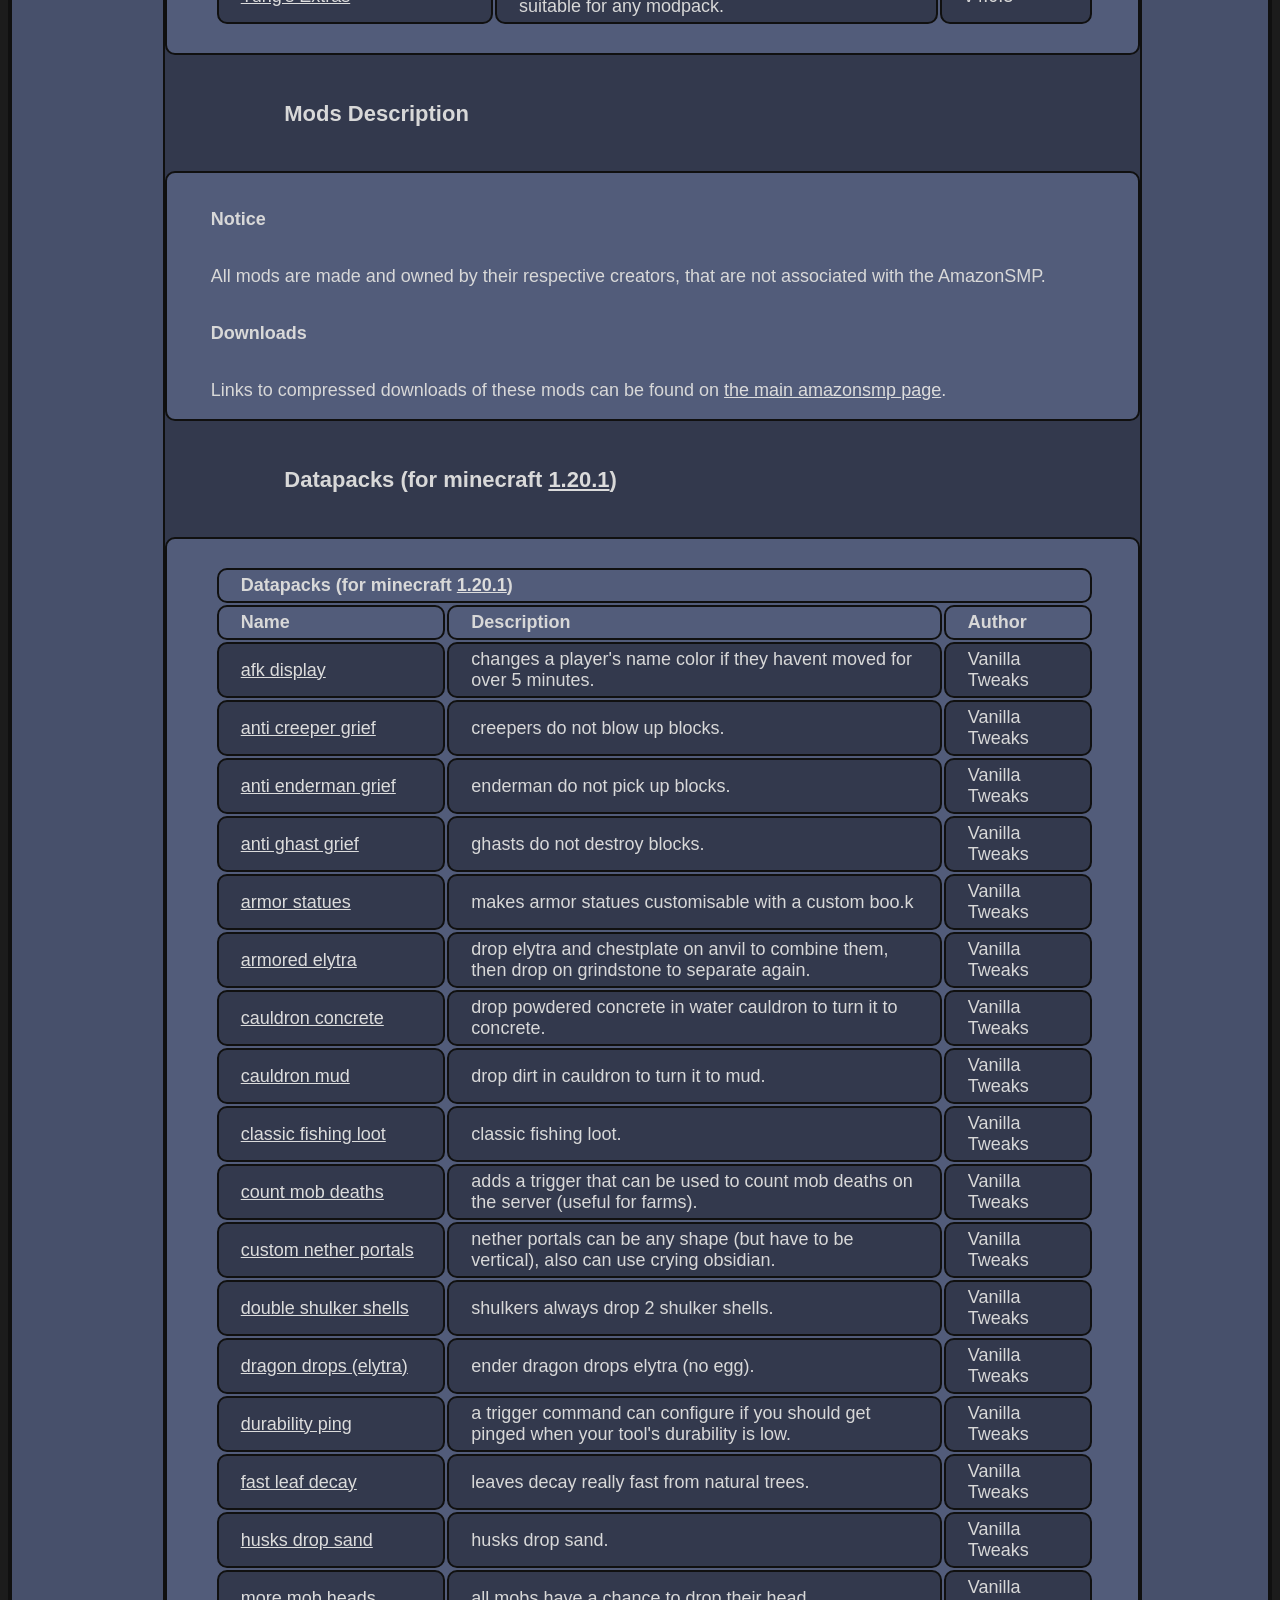
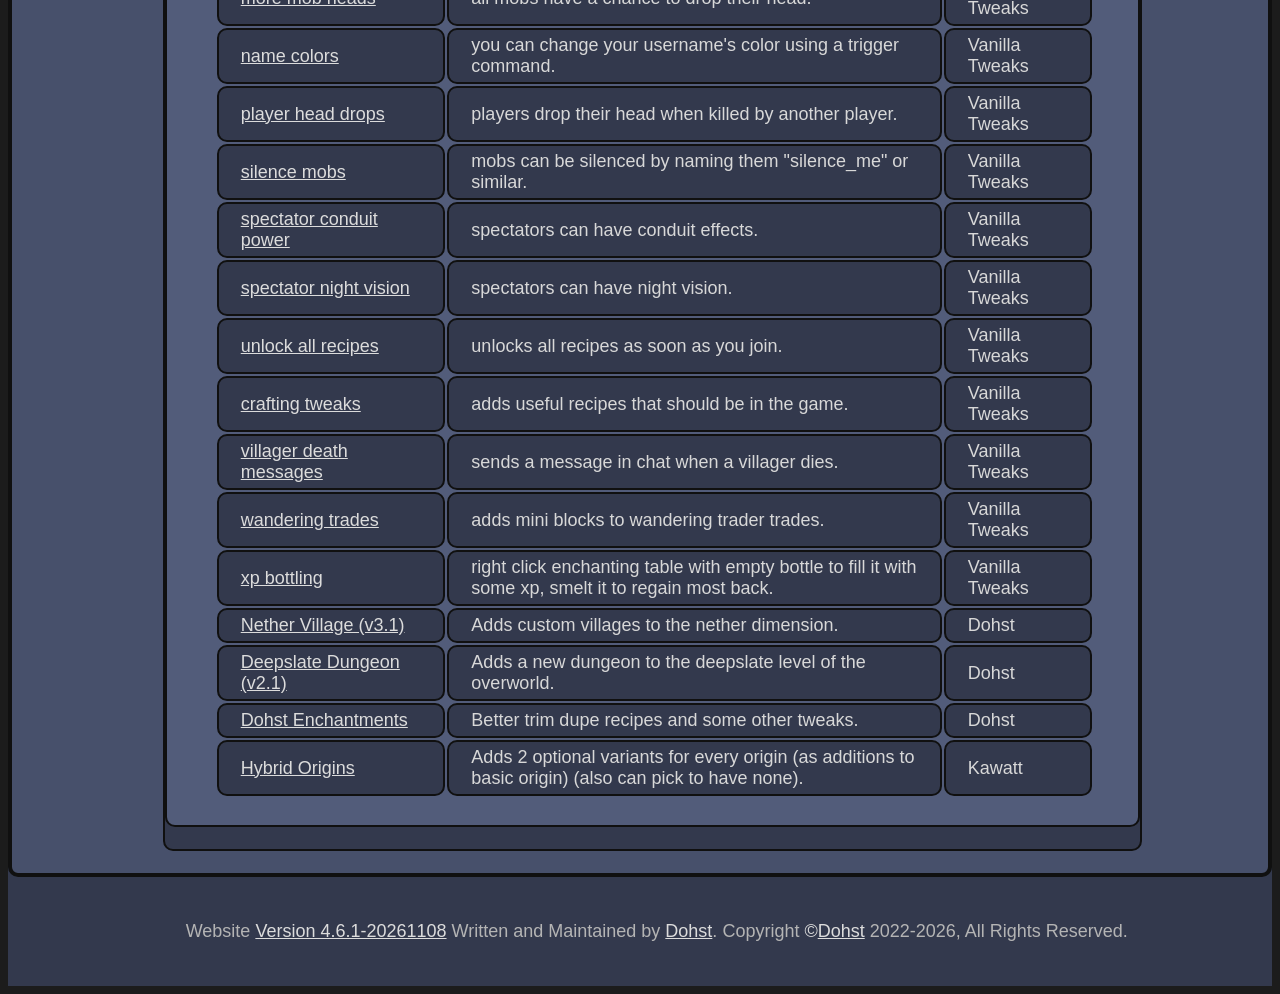
<file: season12.html>
<!DOCTYPE html><html lang="en"><head id="head"><meta charset="UTF-8"><meta name="author" content="Dohst"> <link rel="icon" type="image/x-icon" href="//assets/dohst23-ma-icon.ico"><link rel="stylesheet" href="/style.css" type="text/css"><script src="/script.js"></script><title>Dohst Website - Season12</title><meta name="description" content="230023-pj_rw_20260222-v4.6.1-20261108"></head><body><header><nav id="nav" aria-label="primary-navigation"></nav><h1>"</h1><p id="set_color"></p><!--<h1>Season12</h1><br><br>--><table style="border: none;"><tr><td style="border: none;"><h1><a href="main.html#credit-amazonsmp_icon"><img src="/assets/as-profile.png" alt="Season12 image (source: /assets/as-profile.png credit: main.html#credit-amazonsmp_icon)" height="200px"></a></h1></td><td style="border: none;"><h1>Season12</h1></td></tr></table></header><main>

<h1 id='part1-header'>Part 1</h1><section id='part1'>
<h2 id='part1_world-header'>World</h2><section id='part1_world'>
<h3>Details</h3><ul>
<li>Seed: 0</li>
<li>World Size (radius): 2 000 000 blocks</li>
<li>Difficulty: Hard</li>
<li>Server RAM: 8 GB</li>
<li>For other details see <a href="amazonsmp.html#world_list">the Seasons Table on the AmazonSMP Page</a>. <!-- <li>Download:<br><a href="downloads/amazonsmp/season12p1_0.zip" download>Download 0 (92.1 MB)</a><br><a href="downloads/amazonsmp/season12p1_1.zip" download>Download 1 (98.1 MB)</a><br><a href="downloads/amazonsmp/season12p1_2.zip" download>Download 2 (93.0 MB)</a><br><a href="downloads/amazonsmp/season12p1_3.zip" download>Download 3 (86.9 MB)</a></li> --></li></ul></section>
<h2 id='part1_map-header'>Maps</h2><section id='part1_map' class='fade_none'>
<h3>Season 12 Part 1 Map (1:2)</h3><div class='gallery'><a href='/assets/as12p1-map.png'><div class='responsive'><img src='/assets/as12p1-map.png' width='300px' alt='Overworld'><h3 class='description'>Overworld</h3></div></a></div></div></section>
<h2 id='part1_mods-header'>Modifications (for minecraft <a href="https://www.minecraft.net/en-us/article/minecraft-java-edition-1-21-4">1.21.4</a>, <a href="https://fabricmc.net/use/installer/">Fabric</a>)</h2><section id='part1_mods'>
<table><thead><tr><th colspan='3'>Modifications (for minecraft <a href="https://www.minecraft.net/en-us/article/minecraft-java-edition-1-21-4">1.21.4</a>, <a href="https://fabricmc.net/use/installer/">Fabric</a>)</th></tr><tr>
<th>Name</th>
<th>Description</th>
<th>Version</th>
</tr></thead><tbody>
<tr><td><a href='https://modrinth.com/mod/banhammer/version/0.12.0+1.21.2'>Ban Hammer</a></td>
<td class='limited_big'>More operator commands.</td>
<td>v0.12.0</td></tr>
<tr><td><a href='https://modrinth.com/mod/fabric-api/version/0.115.0+1.21.4'>Fabric API</a></td>
<td class='limited_big'>Needed for most fabric mods.</td>
<td>v0.115.0</td></tr>
<tr><td><a href='https://modrinth.com/mod/forge-config-api-port/version/v21.4.1-1.21.4-Fabric'>Forge Config API Port</a></td>
<td class='limited_big'>NeoForge's and Forge's config systems provided to other modding ecosystems.</td>
<td>v21.4.1</td></tr>
<tr><td><a href='https://modrinth.com/mod/floodgate/version/2.2.4-b43'>Floodgate</a></td>
<td class='limited_big'>Allow for connections from Geyser to join online mode servers.</td>
<td>v2.2.4-b43</td></tr>
<tr><td><a href='https://geysermc.org/download'>Geyser</a></td>
<td class='limited_big'>A bridge/proxy allowing Minecraft Bedrock players to join a Minecraft Java Server</td>
<td>Build 751</td></tr>
<tr><td><a href='https://modrinth.com/mod/lithium/version/mc1.21.4-0.14.7-fabric'>Lithium</a></td>
<td class='limited_big'>Helps with server optimization.</td>
<td>v0.14.7</td></tr>
<tr><td><a href='https://modrinth.com/mod/open-parties-and-claims/version/fabric-1.21.4-0.23.7'>Open Parties and Claims</a></td>
<td class='limited_big'>A chunk claim mod that helps to protect spaces.</td>
<td>b0.23.7</td></tr>
<tr><td><a href='https://modrinth.com/mod/player-roles/version/1.6.13+1.21.1'>Player Roles</a></td>
<td class='limited_big'>Role and permission management for Fabric servers.</td>
<td>v1.6.13</td></tr>
<tr><td><a href='https://modrinth.com/mod/styled-nicknames/version/1.7.0+1.21.2'>Styled Nicknames</a></td>
<td class='limited_big'>Configurable nicknaming mod.</td>
<td>v1.7.0</td></tr>
<tr><td><a href='https://modrinth.com/plugin/viabackwards/version/5.2.1'>ViaBackwards</a></td>
<td class='limited_big'>Allow older clients to connect to newer servers.</td>
<td>v5.2.1</td></tr>
<tr><td><a href='https://modrinth.com/mod/viafabric/version/0.4.17+91-main'>ViaFabric</a></td>
<td class='limited_big'>Allows to connect to older servers with older versions.</td>
<td>v0.4.17</td></tr>
<tr><td><a href='https://modrinth.com/plugin/viaversion/version/5.2.1'>ViaVersion</a></td>
<td class='limited_big'>Allow newer clients to connect to older servers.</td>
<td>v5.2.1</td></tr>
<tr><td><a href='https://modrinth.com/plugin/simple-voice-chat/version/fabric-1.21.4-2.5.26'>Voice Chat</a></td>
<td class='limited_big'>A proximity voice chat mod for Minecraft.</td>
<td>v2.5.26</td></tr></tbody></table></section>
<h2 id='part1_datapacks-header'>Datapacks (for minecraft <a href="https://www.minecraft.net/en-us/article/minecraft-java-edition-1-21-4">1.21.4</a>)</h2><section id='part1_datapacks'>
<table><thead><tr><th colspan='3'>Datapacks (for minecraft <a href="https://www.minecraft.net/en-us/article/minecraft-java-edition-1-21-4">1.21.4</a>)</th></tr><tr>
<th>Name</th>
<th>Description</th>
<th>Author</th>
</tr></thead><tbody>
<tr><td><a href='https://vanillatweaks.net/picker/datapacks/'>AFK Display</a></td>
<td class='limited_big'>Makes a player's name grey if they don't move for 5 minutes.</td>
<td><a href="https://vanillatweaks.net">Vanilla Tweaks</a></td></tr>
<tr><td><a href='https://vanillatweaks.net/picker/datapacks/'>Cauldron Concrete</a></td>
<td class='limited_big'>Convert concrete powder to concrete by dropping it into a water cauldron.</td>
<td><a href="https://vanillatweaks.net">Vanilla Tweaks</a></td></tr>
<tr><td><a href='https://vanillatweaks.net/picker/datapacks/'>Cauldron Mud</a></td>
<td class='limited_big'>Convert dirt to mud by dropping it into a water cauldron.</td>
<td><a href="https://vanillatweaks.net">Vanilla Tweaks</a></td></tr>
<tr><td><a href='https://vanillatweaks.net/picker/datapacks/'>Crafting Tweaks</a></td>
<td class='limited_big'>Adds some crafting recipes.</td>
<td><a href="https://vanillatweaks.net">Vanilla Tweaks</a></td></tr>
<tr><td><a href='https://vanillatweaks.net/picker/datapacks/'>Custom Nether Portals</a></td>
<td class='limited_big'>Nether portals can be in different shapes and can use crying obsidian.</td>
<td><a href="https://vanillatweaks.net">Vanilla Tweaks</a></td></tr>
<tr><td><a href='https://vanillatweaks.net/picker/datapacks/'>Double Shulker Shells</a></td>
<td class='limited_big'>Shulkers always drop at least 2 shulker shells.</td>
<td><a href="https://vanillatweaks.net">Vanilla Tweaks</a></td></tr>
<tr><td><a href='https://vanillatweaks.net/picker/datapacks/'>Fast Leaf Decay</a></td>
<td class='limited_big'>Makes leaves decay faster.</td>
<td><a href="https://vanillatweaks.net">Vanilla Tweaks</a></td></tr>
<tr><td><a href='https://vanillatweaks.net/picker/datapacks/'>Husks Drop Sand</a></td>
<td class='limited_big'>Husks drop sand, makes sand renewable without end portal duping.</td>
<td><a href="https://vanillatweaks.net">Vanilla Tweaks</a></td></tr>
<tr><td><a href='https://vanillatweaks.net/picker/datapacks/'>Mini Blocks</a></td>
<td class='limited_big'>Wandering traders trade heads with block's textures (mini blocks).</td>
<td><a href="https://vanillatweaks.net">Vanilla Tweaks</a></td></tr>
<tr><td><a href='https://vanillatweaks.net/picker/datapacks/'>More Mob Heads</a></td>
<td class='limited_big'>All mobs have a chance to drop their head.</td>
<td><a href="https://vanillatweaks.net">Vanilla Tweaks</a></td></tr>
<tr><td><a href='https://vanillatweaks.net/picker/datapacks/'>Name Colors</a></td>
<td class='limited_big'>Players can change their name's color (gets overwritten by afk display if also afk).</td>
<td><a href="https://vanillatweaks.net">Vanilla Tweaks</a></td></tr>
<tr><td><a href='https://vanillatweaks.net/picker/datapacks/'>Player Head Drops</a></td>
<td class='limited_big'>A player killed by a player will drop the dead player's head.</td>
<td><a href="https://vanillatweaks.net">Vanilla Tweaks</a></td></tr>
<tr><td><a href='https://vanillatweaks.net/picker/datapacks/'>Silk Touch Budding Amethyst</a></td>
<td class='limited_big'>Budding amethyst drops if mined with sik touch.</td>
<td><a href="https://vanillatweaks.net">Vanilla Tweaks</a></td></tr>
<tr><td><a href='https://vanillatweaks.net/picker/datapacks/'>Unlock All Recipes</a></td>
<td class='limited_big'>Unlocks all crafting recipes.</td>
<td><a href="https://vanillatweaks.net">Vanilla Tweaks</a></td></tr>
<tr><td><a href='https://vanillatweaks.net/picker/datapacks/'>Villager Death Messages</a></td>
<td class='limited_big'>Sends a message in chat when a villager dies.</td>
<td><a href="https://vanillatweaks.net">Vanilla Tweaks</a></td></tr>
<tr><td><a href='dohst.html#datapacks'>Deepslate Dungeon</a></td>
<td class='limited_big'>Adds a new dungeon to the deepslate level.</td>
<td>Dohst</td></tr>
<tr><td><a href='dohst.html#datapacks'>Nether Village</a></td>
<td class='limited_big'>Adds custom villages to the nether dimension.</td>
<td>Dohst</td></tr>
<tr><td><a href='dohst.html#datapacks'>No Netherite Equipment</a></td>
<td class='limited_big'>Makes netherite equipment uncraftable.</td>
<td>Dohst</td></tr>
<tr><td><a href='https://www.stardustlabs.net/terralith'>Terralith</a></td>
<td class='limited_big'>85+ new biomes, original structures, and endless features.</td>
<td>Stardust Labs</td></tr></tbody></table></section></section></section>
<h1 id='part2-header'>Part 2</h1><section id='part2'>
<h2 id='part2_description-header'>A continuation of Season 11 Part 2 but with the main island from Season 12 Part 1 and some other areas.</h2><section id='part2_description'></section>
<h2 id='part2_world-header'>World</h2><section id='part2_world'>
<h3>Details</h3><ul>
<li>Seed: 3505109747870517367.</li>
<li>World Size (radius): 10 000 blocks.</li>
<li>Difficulty: Hard.</li>
<li>Server RAM: 8 GB.</li>
<li><!-- <li>Download:<br><a href="downloads/amazonsmp/season12p2_0.zip" download>Download 0 (96.9 MB)</a><br><a href="downloads/amazonsmp/season12p2_1.zip" download>Download 1 (98.7 MB)</a><br><a href="downloads/amazonsmp/season12p2_2.zip" download>Download 2 (99.5 MB)</a><br><a href="downloads/amazonsmp/season12p2_3.zip" download>Download 3 (98.7 MB)</a><br><a href="downloads/amazonsmp/season12p2_4.zip" download>Download 4 (74.5 MB)</a></li> --></li></ul></section>
<h2 id='part2_map-header'>Maps</h2><section id='part2_map' class='fade_none'>
<h3>Season 12 part 2 Map (1:10)</h3><div class='gallery'><a href='/assets/as12p2-map.png'><div class='responsive'><img src='/assets/as12p2-map.png' width='300px' alt='Overworld'><h3 class='description'>Overworld</h3></div></a></div></div></section>
<h2 id='part2_mods-header'>Modifications (for minecraft <a href="https://www.minecraft.net/en-us/article/minecraft-java-edition-1-21-6">1.21.6</a>, <a href="https://fabricmc.net/use/installer/">Fabric</a>) (none required on client side)</h2><section id='part2_mods'>
<table><thead><tr><th colspan='3'>Modifications (for minecraft <a href="https://www.minecraft.net/en-us/article/minecraft-java-edition-1-21-6">1.21.6</a>, <a href="https://fabricmc.net/use/installer/">Fabric</a>) (none required on client side)</th></tr><tr>
<th>Name</th>
<th>Description</th>
<th>Version</th>
</tr></thead><tbody>
<tr><td><a href='https://modrinth.com/mod/architectury-api/version/17.0.6+fabric'>Architectury</a></td>
<td class='limited_big'>An intermediary api aimed to ease developing multiplatform mods.</td>
<td>v17.0.6</td></tr>
<tr><td><a href='https://modrinth.com/mod/armor-poser/version/oBF88nRC'>Armor Poser</a></td>
<td class='limited_big'>Adds a GUI for armor stands in which you can configure it's pose and other properties.</td>
<td>unknown</td></tr>
<tr><td><a href='https://modrinth.com/mod/cloth-config/version/19.0.147+fabric'>Cloth Config</a></td>
<td class='limited_big'>Configuration Library for Minecraft Mods.</td>
<td>v19.0.147</td></tr>
<tr><td><a href='https://modrinth.com/mod/darksmelting'>DarkSmelting</a></td>
<td class='limited_big'>Smelt Armor, Tools and Weapons into their equivalent ingots.</td>
<td>(modified version<br> for amazonsmp<br> by Dohst)</td></tr>
<tr><td><a href='https://modrinth.com/mod/fabric-api/version/0.127.1+1.21.6'>Fabric API</a></td>
<td class='limited_big'>API providing common hooks and intercompatibility measures utilized by mods using Fabric.</td>
<td>v0.127.1</td></tr>
<tr><td><a href='https://modrinth.com/mod/floodgate'>Floodgate</a></td>
<td class='limited_big'>Hybrid mode mod to allow for connections from Geyser to join online mode servers.</td>
<td>(no 1.21.6 version)</td></tr>
<tr><td><a href='NeoForge's & Forge's config systems provided to other modding ecosystems.'>Forge Config API Port</a></td>
<td class='limited_big'>https://modrinth.com/mod/forge-config-api-port/version/v21.6.2-1.21.6-Fabric</td>
<td>v21.6.2</td></tr>
<tr><td><a href='https://geysermc.org/download/?project=geyser'>Geyser MC</a></td>
<td class='limited_big'>Enable clients from Minecraft Bedrock Edition to join your Minecraft Java server.</td>
<td>00ceaa9</td></tr>
<tr><td><a href='https://modrinth.com/mod/lithium/version/mc1.21.6-0.17.0-fabric'>Lithium</a></td>
<td class='limited_big'>Non-compromising optimization mod. Well suited for clients and servers of all kinds.</td>
<td>v0.17.0</td></tr>
<tr><td><a href='https://modrinth.com/mod/open-parties-and-claims/version/fabric-1.21.6-0.24.3'>Open Parties and Claims</a></td>
<td class='limited_big'>Ability to claim chunks and make player parties, integrates with Xaero's Minimap and World Map.</td>
<td>b0.24.3</td></tr>
<tr><td><a href='https://modrinth.com/mod/player-roles/version/1.6.14+1.21.6'>Player Roles</a></td>
<td class='limited_big'>Role and permission management for Fabric servers.</td>
<td>v1.6.14</td></tr>
<tr><td><a href='https://modrinth.com/mod/rei'>Roughly Enough Items (REI)</a></td>
<td class='limited_big'>Clean and Customizable. Alternative to Just Enough Items/JEI.</td>
<td>(none for 1.21.6)</td></tr>
<tr><td><a href='https://modrinth.com/mod/styled-nicknames/version/1.9.0+1.21.6'>Styled Nicknames</a></td>
<td class='limited_big'>Simple, but configurable nicknaming mod.</td>
<td>v1.9.0</td></tr>
<tr><td><a href='https://modrinth.com/plugin/viabackwards/version/5.4.0'>ViaBackwards</a></td>
<td class='limited_big'>Allow older clients to connect to newer servers.</td>
<td>v5.4.0</td></tr>
<tr><td><a href='https://modrinth.com/mod/viafabric/version/0.4.19+111-main'>ViaFabric</a></td>
<td class='limited_big'>Allows to connect to older servers with older versions.</td>
<td>v0.4.19+111</td></tr>
<tr><td><a href='https://modrinth.com/plugin/viarewind/version/4.0.8'>ViaRewind</a></td>
<td class='limited_big'>ViaVersion addon to allow 1.8.x and 1.7.x clients on newer server versions.</td>
<td>v4.0.8</td></tr>
<tr><td><a href='https://modrinth.com/plugin/viaversion/version/5.4.0'>ViaVersion</a></td>
<td class='limited_big'>Allow newer clients to connect to older servers.</td>
<td>v5.4.0</td></tr>
<tr><td><a href='https://modrinth.com/plugin/simple-voice-chat/version/fabric-1.21.6-2.5.30'>Simple Voice Chat</a></td>
<td class='limited_big'>A working voice chat in Minecraft.</td>
<td>v2.5.30</td></tr></tbody></table></section>
<h2 id='part2_datapacks-header'>Datapacks (for minecraft <a href="https://www.minecraft.net/en-us/article/minecraft-java-edition-1-21-6">1.21.6</a>)</h2><section id='part2_datapacks'>
<table><thead><tr><th colspan='3'>Datapacks (for minecraft <a href="https://www.minecraft.net/en-us/article/minecraft-java-edition-1-21-6">1.21.6</a>)</th></tr><tr>
<th>Name</th>
<th>Description</th>
<th>Author</th>
</tr></thead><tbody>
<tr><td><a href='https://vanillatweaks.net/picker/datapacks/'>AFK Display</a></td>
<td class='limited_big'>Makes a player's name grey if they don't move for 5 minutes.</td>
<td>Vanilla Tweaks</td></tr>
<tr><td><a href='https://vanillatweaks.net/picker/datapacks/'>Armor Statues</a></td>
<td class='limited_big'>Makes it possible to customise armor stands with a unique book.</td>
<td>Vanilla Tweaks</td></tr>
<tr><td><a href='https://vanillatweaks.net/picker/datapacks/'>Armored Elytra</a></td>
<td class='limited_big'>Drop elytra and a chestplate above an anvil to merge them. Drop the item above a grindstone to separate.</td>
<td>Vanilla Tweaks</td></tr>
<tr><td><a href='https://vanillatweaks.net/picker/datapacks/'>Cauldron Concrete</a></td>
<td class='limited_big'>Convert concrete powder to concrete by dropping it into a water cauldron.</td>
<td>Vanilla Tweaks</td></tr>
<tr><td><a href='https://vanillatweaks.net/picker/datapacks/'>Cauldron Mud</a></td>
<td class='limited_big'>Convert dirt to mud by dropping it into a water cauldron.</td>
<td>Vanilla Tweaks</td></tr>
<tr><td><a href='https://vanillatweaks.net/picker/datapacks/'>Crafting Tweaks</a></td>
<td class='limited_big'>Adds some crafting recipes.</td>
<td>Vanilla Tweaks</td></tr>
<tr><td><a href='https://vanillatweaks.net/picker/crafting-tweaks/'>Custom Nether Portals</a></td>
<td class='limited_big'>Nether portals can be in different shapes and can use crying obsidian.</td>
<td>Vanilla Tweaks</td></tr>
<tr><td><a href='https://vanillatweaks.net/picker/datapacks/'>Double Shulker Shells</a></td>
<td class='limited_big'>Shulkers always drop at least 2 shulker shells.</td>
<td>Vanilla Tweaks</td></tr>
<tr><td><a href='https://vanillatweaks.net/picker/datapacks/'>Dragon Drops</a></td>
<td class='limited_big'>Ender Dragon drops an elytra on death.</td>
<td>Vanilla Tweaks</td></tr>
<tr><td><a href='https://vanillatweaks.net/picker/datapacks/'>Fast Leaf Decay</a></td>
<td class='limited_big'>Makes leaves decay faster.</td>
<td>Vanilla Tweaks</td></tr>
<tr><td><a href='https://vanillatweaks.net/picker/datapacks/'>Husks Drop Sand</a></td>
<td class='limited_big'>Husks drop sand, makes sand renewable without end portal duping.</td>
<td>Vanilla Tweaks</td></tr>
<tr><td><a href='https://vanillatweaks.net/picker/datapacks/'>Mini Blocks</a></td>
<td class='limited_big'>Wandering traders trade heads with block's textures (mini blocks).</td>
<td>Vanilla Tweaks</td></tr>
<tr><td><a href='https://vanillatweaks.net/picker/datapacks/'>More Mob Heads</a></td>
<td class='limited_big'>All mobs have a chance to drop their head.</td>
<td>Vanilla Tweaks</td></tr>
<tr><td><a href='https://vanillatweaks.net/picker/datapacks/'>Name Colors</a></td>
<td class='limited_big'>Players can change their name's color (gets overwritten by afk display if also afk).</td>
<td>Vanilla Tweaks</td></tr>
<tr><td><a href='https://vanillatweaks.net/picker/datapacks/'>Player Head Drops</a></td>
<td class='limited_big'>A player killed by a player will drop the dead player's head.</td>
<td>Vanilla Tweaks</td></tr>
<tr><td><a href='https://vanillatweaks.net/picker/datapacks/'>Silence Mobs</a></td>
<td class='limited_big'>Adds the ability to silence mobs using a name tag. 'Silence me'; 'silence me'; 'silence_me' are acceptable names.</td>
<td>Vanilla Tweaks</td></tr>
<tr><td><a href='https://vanillatweaks.net/picker/datapacks/'>Silk Touch Budding Amethyst</a></td>
<td class='limited_big'>Budding amethyst drops if mined with sik touch.</td>
<td>Vanilla Tweaks</td></tr>
<tr><td><a href='https://vanillatweaks.net/picker/datapacks/'>Spectator Conduit Power</a></td>
<td class='limited_big'>Gives spectators conduit powers.</td>
<td>Vanilla Tweaks</td></tr>
<tr><td><a href='https://vanillatweaks.net/picker/datapacks/'>Spectator Night Vision</a></td>
<td class='limited_big'>Gives spectators night vision.</td>
<td>Vanilla Tweaks</td></tr>
<tr><td><a href='https://vanillatweaks.net/picker/datapacks/'>Unlock All Recipes</a></td>
<td class='limited_big'>Unlocks all crafting recipes.</td>
<td>Vanilla Tweaks</td></tr>
<tr><td><a href='https://vanillatweaks.net/picker/datapacks/'>Villager Death Messages</a></td>
<td class='limited_big'>Sends a message in chat when a villager dies.</td>
<td>Vanilla Tweaks</td></tr>
<tr><td><a href='https://vanillatweaks.net/picker/datapacks/'>Wandering Trades</a></td>
<td class='limited_big'>Adds Mini Blocks to the Wandering Trader's trades.</td>
<td>Vanilla Tweaks</td></tr>
<tr><td><a href='https://vanillatweaks.net/picker/datapacks/'>XP Bottling</a></td>
<td class='limited_big'>Right-click an enchanting table with an empty bottle to fill it with some of your XP. Smelt an XP bottle in a furnace to get XP back.</td>
<td>Vanilla Tweaks</td></tr>
<tr><td><a href='dohst.html#datapacks'>Deepslate Dungeon</a></td>
<td class='limited_big'>Adds a new dungeon to the deepslate level.</td>
<td>Dohst</td></tr>
<tr><td><a href='dohst.html#datapacks'>Nether Village (v3.2)</a></td>
<td class='limited_big'>Adds custom villages to the nether dimension.</td>
<td>Dohst</td></tr>
<tr><td><a href='dohst.html#datapacks'>No Netherite Equipment</a></td>
<td class='limited_big'>Makes netherite equipment uncraftable.</td>
<td>Dohst</td></tr>
<tr><td><a href='https://www.stardustlabs.net/terralith'>Terralith</a></td>
<td class='limited_big'>85+ new biomes, original structures, and endless features.</td>
<td><a href="https://www.stardustlabs.net">Stardust Labs</a></td></tr></tbody></table></section></section></section>
<h1 id='part3-header'>Part 3</h1><section id='part3'>
<h2 id='part3_description-header'>Continuation of Season 12 Part 2, but on Minecraft 1.20.1 with the Create mod and Terralith datapack.</h2><section id='part3_description'>
<h3><!-- <a href="map/index.html">Interactive map</a> (made with <a href="https://unmined.net">uNmINeD</a>) --></h3>
<p></p>
<p></p>
<p></p></section>
<h2 id='part3_world-header'>World</h2><section id='part3_world'>
<h3>Details</h3><ul>
<li>Seed: 3505109747870517367.</li>
<li>World Size (radius): 5 000 blocks <!-- old (before 2026/01/03): 29 999 984 blocks --> (pregenerated 6 000) (radius).</li>
<li>Difficulty: Hard</li>
<li>Server RAM: 8 GB <!-- <a href="https://www.mediafire.com/file/2i03ah993otr8f8/season12p3-world_final.zip/file">Single Full Download (1 260 MB)</a> (external) <li>   <br><a href="downloads/amazonsmp/season12p3/as12p3-world_smooth.7z.001" download>Download 01 (100 MB)</a>   <br><a href="downloads/amazonsmp/season12p3/as12p3-world_smooth.7z.002" download>Download 02 (100 MB)</a>   <br><a href="downloads/amazonsmp/season12p3/as12p3-world_smooth.7z.003" download>Download 03 (100 MB)</a>   <br><a href="downloads/amazonsmp/season12p3/as12p3-world_smooth.7z.004" download>Download 04 (100 MB)</a>   <br><a href="downloads/amazonsmp/season12p3/as12p3-world_smooth.7z.005" download>Download 05 (100 MB)</a>   <br><a href="downloads/amazonsmp/season12p3/as12p3-world_smooth.7z.006" download>Download 06 (100 MB)</a>   <br><a href="downloads/amazonsmp/season12p3/as12p3-world_smooth.7z.007" download>Download 07 (100 MB)</a>   <br><a href="downloads/amazonsmp/season12p3/as12p3-world_smooth.7z.008" download>Download 08 (100 MB)</a>   <br><a href="downloads/amazonsmp/season12p3/as12p3-world_smooth.7z.009" download>Download 09 (100 MB)</a>   <br><a href="downloads/amazonsmp/season12p3/as12p3-world_smooth.7z.010" download>Download 10 (100 MB)</a>   <br><a href="downloads/amazonsmp/season12p3/as12p3-world_smooth.7z.011" download>Download 11 (100 MB)</a>   <br><a href="downloads/amazonsmp/season12p3/as12p3-world_smooth.7z.012" download>Download 12 (100 MB)</a>   <br><a href="downloads/amazonsmp/season12p3/as12p3-world_smooth.7z.013" download>Download 13 (74.4 MB)</a>   <br>(1.45 GB original compressed to 1.24 GB with <a href="https://www.7-zip.org">7zip</a>)   <br>(download all 13 and extract the ".7z.001" file, then follow Small Worlds download instructions)</li> --> <!-- <p>Extra download information: zip version (single full download from media fire) is basic zip file done with windows (1.45 GB original, 1.26 GB zipped). 7zip version (13 part download from here) is made with <a href="https://www.7-zip.org">7zip</a> with LZMA2 compression method, no encryption (1.45 original, 1.24 compressed, same exact files as zip version).</p> --></li></ul></section>
<h2 id='part3_map-header'>Maps</h2><section id='part3_map' class='fade_none'>
<h3>Season 12 part 3 Map (1:5)</h3><div class='gallery'><a href='/assets/as12p3-map.png'><div class='responsive'><img src='/assets/as12p3-map.png' width='300px' alt='Overworld'><h3 class='description'>Overworld</h3></div></a></div></div></section>
<h2 id='part3_mods_client-header'>Server and Client Mods (for minecraft <a href="https://www.minecraft.net/en-us/article/minecraft--java-edition-1-20-1">1.20.1</a> and <a href="https://fabricmc.net/use/installer/">Fabric v0.16.14</a>)</h2><section id='part3_mods_client'>
<table><thead><tr><th colspan='3'>Server and Client Mods (for minecraft <a href="https://www.minecraft.net/en-us/article/minecraft--java-edition-1-20-1">1.20.1</a> and <a href="https://fabricmc.net/use/installer/">Fabric v0.16.14</a>)</th></tr><tr>
<th>Name</th>
<th>Description</th>
<th>Version</th>
</tr></thead><tbody>
<tr><td><a href='https://modrinth.com/mod/bclib/version/3.0.14'>BClib</a></td>
<td class='limited_big'>Library mod required for better end and better nether.</td>
<td>v3.0.14</td></tr>
<tr><td><a href='https://modrinth.com/mod/betterend/version/4.0.11'>Better End</a></td>
<td class='limited_big'>Overhauls the end dimension with new blocks, biomes and mobs.</td>
<td>v4.0.11</td></tr>
<tr><td><a href='https://modrinth.com/mod/betternether/version/9.0.10'>Better Nether</a></td>
<td class='limited_big'>Overhauls the nether dimension with new blocks, biomes and mobs.</td>
<td>v9.0.10</td></tr>
<tr><td><a href='https://modrinth.com/mod/copper-and-tuff-backport/version/mc1.20.1-1.2.2-release-fabric'>Copper and Tuff Backport</a></td>
<td class='limited_big'>Backports new 1.21 copper and tuff blocks to older versions.</td>
<td>v1.2</td></tr>
<tr><td><a href='https://modrinth.com/mod/copycats/version/2.2.2+mc.1.20.1-fabric'>Copycats Plus</a></td>
<td class='limited_big'>All the copycats you've ever wanted, combined into a single mod.</td>
<td>v2.2.2</td></tr>
<tr><td><a href='https://modrinth.com/mod/create-enchantment-industry-fabric/version/1.2.16'>Create Enchantment Industry</a></td>
<td class='limited_big'>Adds more ways to manage experience with the Create mod.</td>
<td>v1.2.16</td></tr>
<tr><td><a href='https://modrinth.com/mod/create-fabric/version/0.5.1-j-build.1631+mc1.20.1'>Create Fabric</a></td>
<td class='limited_big'>Basically adds the industrial revolution to minecraft.</td>
<td>v0.5.1j</td></tr>
<tr><td><a href='https://modrinth.com/mod/fabric-api/version/0.92.6+1.20.1'>Fabric API</a></td>
<td class='limited_big'>Lightweight and modular API providing common hooks and intercompatibility measures utilized by mods using the Fabric toolchain.</td>
<td>v0.92.6</td></tr>
<tr><td><a href='https://modrinth.com/mod/faithful-mace/version/1.0.9'>Faithful Mace</a></td>
<td class='limited_big'>A fully combat accurate backport of the mace, its enchants, and the wind charge.</td>
<td>v1.0.9</td></tr>
<tr><td><a href='https://modrinth.com/mod/indium/version/1.0.36+mc1.20.1'>Indium</a></td>
<td class='limited_big'>Fixes some Create mod visual issues when used with sodium.</td>
<td>v1.0.36</td></tr>
<tr><td><a href='https://modrinth.com/mod/origins/version/1.10.2+mc.1.20.1'>Origins</a></td>
<td class='limited_big'>Lets players pick what species they want to be, each having unique abilities and disabilities.</td>
<td>v1.10.2</td></tr>
<tr><td><a href='https://modrinth.com/mod/platform/version/1.20.1-1.2.10.1'>Platform Fabric</a></td>
<td class='limited_big'>idk, but its required for 'vanilla backport' mod.</td>
<td>v1.2.10.1</td></tr>
<tr><td><a href='https://modrinth.com/mod/sodium/version/mc1.20.1-0.5.12-beta.2-fabric'>Sodium</a></td>
<td class='limited_big'>The fastest and most compatible rendering optimization mod for Minecraft. Now available for both NeoForge and Fabric.</td>
<td>v0.5.12-beta.2</td></tr>
<tr><td><a href='https://modrinth.com/mod/create-steam-n-rails/version/1.6.9+fabric-mc1.20.1'>Create Steam and Rails</a></td>
<td class='limited_big'>Adding depth to Create's rail network and steam system.</td>
<td>v1.6.9</td></tr>
<tr><td><a href='https://modrinth.com/mod/vanillabackport/version/1.20.1-1.1.4.3'>Vanilla backport</a></td>
<td class='limited_big'>Backports some newer vanilla features to older versions.</td>
<td>v1.1.4.3</td></tr></tbody></table></section>
<h2 id='part3_mods_server-header'>Server Only (or optional client) Mods (for minecraft <a href="https://www.minecraft.net/en-us/article/minecraft--java-edition-1-20-1">1.20.1</a> and <a href="https://fabricmc.net/use/installer/">Fabric v0.16.14</a>)</h2><section id='part3_mods_server'>
<table><thead><tr><th colspan='3'>Server Only (or optional client) Mods (for minecraft <a href="https://www.minecraft.net/en-us/article/minecraft--java-edition-1-20-1">1.20.1</a> and <a href="https://fabricmc.net/use/installer/">Fabric v0.16.14</a>)</th></tr><tr>
<th>Name</th>
<th>Description</th>
<th>Version</th>
</tr></thead><tbody>
<tr><td><a href='https://modrinth.com/mod/architectury-api/version/9.2.14+fabric'>Architectury API</a></td>
<td class='limited_big'>An intermediary api aimed to ease developing multiplatform mods.</td>
<td>v9.2.14</td></tr>
<tr><td><a href='https://modrinth.com/mod/better-end-cities-for-betterend/version/1.0.0'>Better End Cities (better end)</a></td>
<td class='limited_big'>Makes end cities better (compatible with better end).</td>
<td>v1.0.0</td></tr>
<tr><td><a href='https://modrinth.com/plugin/chunky/version/NHWYq9at'>Chunky</a></td>
<td class='limited_big'>Pre-generates chunks, quickly and efficiently.</td>
<td>v1.3.146</td></tr>
<tr><td><a href='https://modrinth.com/mod/cloth-config/version/11.1.136+fabric'>Cloth Config API</a></td>
<td class='limited_big'>API used by other mods.</td>
<td>v11.1.136</td></tr>
<tr><td><a href='https://modrinth.com/datapack/continents/version/1.1.8'>Continents</a></td>
<td class='limited_big'>Makes the world generate with more water, so land areas look like continents.</td>
<td>v1.1.8</td></tr>
<tr><td><a href='https://modrinth.com/mod/darksmelting/version/1.0.6'>Dark Smelting</a></td>
<td class='limited_big'>Allows armor and tools to be smelted into nuggets/ingots.</td>
<td>v1.0.6</td></tr>
<tr><td><a href='https://modrinth.com/mod/emi/version/1.1.22+1.20.1+fabric'>EMI</a></td>
<td class='limited_big'>Allows you to view recipes and other ways to obtain blocks more efficiently.</td>
<td>v1.1.22</td></tr>
<tr><td><a href='https://modrinth.com/mod/emiffect/version/2.1.5+mc1.20.1'>EMIffect</a></td>
<td class='limited_big'>EMI addon that appends status effects in EMI and provides information about each status effect.</td>
<td>v2.1.5</td></tr>
<tr><td><a href='https://modrinth.com/mod/emitrades/version/fabric-1.2.1+mc1.20.1'>EMI Trades</a></td>
<td class='limited_big'>Villager trading for EMI.</td>
<td>v1.2.1</td></tr>
<tr><td><a href='https://modrinth.com/mod/fabric-language-kotlin/version/1.12.1+kotlin.2.0.20'>Fabric Language Kotlin</a></td>
<td class='limited_big'>This is a mod that enables usage of the Kotlin programming language for Fabric mods.</td>
<td>v1.12.1</td></tr>
<tr><td><a href='https://modrinth.com/mod/fabric-seasons/version/2.4.2-BETA+1.20'>Fabric Seasons</a></td>
<td class='limited_big'>Adds seasons to minecraft, snows in most overworld biomes in winter, melts snow in most overworld biomes in summer, and affects crop and tree growth.</td>
<td>v2.4.2-beta</td></tr>
<tr><td><a href='https://modrinth.com/mod/fabric-seasons-terralith-compat/version/1.0'>Fabric Seasons Terralith Compat</a></td>
<td class='limited_big'>Makes Fabric Seasons compatible with Terralith mod.</td>
<td>v2.3.7</td></tr>
<tr><td><a href='https://modrinth.com/mod/ferrite-core/version/6.0.1'>FerriteCore</a></td>
<td class='limited_big'>Memory usage optimizations.</td>
<td>v6.0.1</td></tr>
<tr><td><a href='https://modrinth.com/mod/forge-config-api-port/version/v8.0.2-1.20.1-Fabric'>Forge Config API Port</a></td>
<td class='limited_big'>NeoForge's and Forge's config systems provided to other modding ecosystems.</td>
<td>v8.0.2</td></tr>
<tr><td><a href='https://modrinth.com/mod/jei/version/15.20.0.112'>Just Enough Items (JEI)</a></td>
<td class='limited_big'>Allows you to view recipes and other ways to obtain blocks more efficiently.</td>
<td>v15.20.0.112</td></tr>
<tr><td><a href='https://modrinth.com/mod/lithium/version/mc1.20.1-0.11.3-fabric'>Lithium</a></td>
<td class='limited_big'>No-compromising game logic optimization mod.</td>
<td>v0.11.3</td></tr>
<tr><td><a href='https://modrinth.com/mod/no-chat-reports/version/Fabric-1.20.1-v2.2.2'>No Chat Reports</a></td>
<td class='limited_big'>Removes chat signing (which basically disables the ability to be chat reported).</td>
<td>v2.2.2</td></tr>
<tr><td><a href='https://modrinth.com/mod/open-parties-and-claims/version/fabric-1.20.1-0.24.0'>Open Parties and Claims</a></td>
<td class='limited_big'>Adds the ability to claim chunks and make player parties, integrates with Xaero's Minimap and World Map.</td>
<td>v0.24.0</td></tr>
<tr><td><a href='https://modrinth.com/mod/opac-fabric-create-support/version/mc1.20-1.7.0'>Open Parties and Claims Create Support</a></td>
<td class='limited_big'>Adds Fabric Create mod support to Open Parties and Claims.</td>
<td>v1.7.0</td></tr>
<tr><td><a href='https://modrinth.com/mod/rei/version/12.1.785+fabric'>Roughly Enough Items (REI)</a></td>
<td class='limited_big'>Clean and Customizable. Alternative to Just Enough Items/JEI.</td>
<td>v12.1.785</td></tr>
<tr><td><a href='https://modrinth.com/datapack/structory/version/1.3.5'>Structory</a></td>
<td class='limited_big'>A seasonally updated and atmospheric structure mod with light lore.</td>
<td>v1.3.5</td></tr>
<tr><td><a href='https://modrinth.com/datapack/terralith/version/2.5.4'>Terralith</a></td>
<td class='limited_big'>Explore almost 100 new biomes consisting of both realism and light fantasy.</td>
<td>v2.5.4</td></tr>
<tr><td><a href='https://modrinth.com/plugin/simple-voice-chat/version/fabric-1.20.1-2.6.6'>Simple Voice Chat</a></td>
<td class='limited_big'>A working voice chat in Minecraft.</td>
<td>v2.6.6</td></tr>
<tr><td><a href='https://modrinth.com/mod/yungs-api/version/1.20-Fabric-4.0.6'>Yung's API</a></td>
<td class='limited_big'>Library mod for YUNG's mods.</td>
<td>v4.0.6</td></tr>
<tr><td><a href='https://modrinth.com/mod/yungs-better-desert-temples/version/1.20-Fabric-3.0.3'>Yung's Better Desert Temples</a></td>
<td class='limited_big'>A complete redesign of Minecraft's desert temples.</td>
<td>v3.0.3</td></tr>
<tr><td><a href='https://modrinth.com/mod/yungs-better-dungeons/version/1.20-Fabric-4.0.4'>Yung's Better Dungeons</a></td>
<td class='limited_big'>A complete redesign of Minecraft's dungeons.</td>
<td>v4.0.4</td></tr>
<tr><td><a href='https://modrinth.com/mod/yungs-better-jungle-temples/version/1.20-Fabric-2.0.5'>Yung's Better Jungle Temples</a></td>
<td class='limited_big'>A complete redesign of Minecraft's jungle temples.</td>
<td>v2.0.5</td></tr>
<tr><td><a href='https://modrinth.com/mod/yungs-better-mineshafts/version/1.20-Fabric-4.0.4'>Yung's Better Mineshafts</a></td>
<td class='limited_big'>A long-awaited and much-needed abandoned mineshaft overhaul.</td>
<td>v4.0.4</td></tr>
<tr><td><a href='https://modrinth.com/mod/yungs-better-nether-fortresses/version/1.20-Fabric-2.0.6'>Yung's Better Nether Fortresses</a></td>
<td class='limited_big'>A complete redesign of Minecraft's nether fortresses.</td>
<td>v2.0.6</td></tr>
<tr><td><a href='https://modrinth.com/mod/yungs-better-ocean-monuments/version/1.20-Fabric-3.0.4'>Yung's Better Ocean Monuments</a></td>
<td class='limited_big'>A complete redesign of Minecraft's ocean monuments.</td>
<td>v3.0.4</td></tr>
<tr><td><a href='https://modrinth.com/mod/yungs-better-strongholds/version/1.20-Fabric-4.0.3'>Yung's Better Strongholds</a></td>
<td class='limited_big'>A complete redesign of Minecraft's strongholds.</td>
<td>v4.0.3</td></tr>
<tr><td><a href='https://modrinth.com/mod/yungs-better-witch-huts/version/1.20-Fabric-3.0.3'>Yung's Better Witch Huts</a></td>
<td class='limited_big'>Adds overhauled witch huts to swamps.</td>
<td>v3.0.3</td></tr>
<tr><td><a href='https://modrinth.com/mod/yungs-extras/version/1.20-Fabric-4.0.3'>Yung's Extras</a></td>
<td class='limited_big'>Extra structures, features, and vanilla+ content suitable for any modpack.</td>
<td>v4.0.3</td></tr></tbody></table></section>
<h2 id='part3_mods_description-header'>Mods Description</h2><section id='part3_mods_description'>
<h3>Notice</h3>
<p>All mods are made and owned by their respective creators, that are not associated with the AmazonSMP.</p>
<p></p>
<p></p>
<h3>Downloads</h3>
<p><!--<a href="https://www.mediafire.com/file/ru4533taoswplkg/as12p3-mods-202511.zip/file">Download required client mods for Season 12 Part 3 (202511) (153 MB)</a>--></p>
<p><!--<a href="https://www.mediafire.com/file/9tgz47ufs5smnqb/season12p3-mods_full.zip/file">Download server mods for Season 12 Part 3 (202601) (544 MB)</a>--></p>
<p>Links to compressed downloads of these mods can be found on <a href="amazonsmp.html#worlds">the main amazonsmp page</a>.</p></section>
<h2 id='part3_datapacks-header'>Datapacks (for minecraft <a href="https://www.minecraft.net/en-us/article/minecraft-java-edition-1-20-1">1.20.1</a>)</h2><section id='part3_datapacks'>
<table><thead><tr><th colspan='3'>Datapacks (for minecraft <a href="https://www.minecraft.net/en-us/article/minecraft-java-edition-1-20-1">1.20.1</a>)</th></tr><tr>
<th>Name</th>
<th>Description</th>
<th>Author</th>
</tr></thead><tbody>
<tr><td><a href='https://vanillatweaks.net/picker/datapacks/'>afk display</a></td>
<td class='limited_big'>changes a player's name color if they havent moved for over 5 minutes.</td>
<td>Vanilla Tweaks</td></tr>
<tr><td><a href='https://vanillatweaks.net/picker/datapacks/'>anti creeper grief</a></td>
<td class='limited_big'>creepers do not blow up blocks.</td>
<td>Vanilla Tweaks</td></tr>
<tr><td><a href='https://vanillatweaks.net/picker/datapacks/'>anti enderman grief</a></td>
<td class='limited_big'>enderman do not pick up blocks.</td>
<td>Vanilla Tweaks</td></tr>
<tr><td><a href='https://vanillatweaks.net/picker/datapacks/'>anti ghast grief</a></td>
<td class='limited_big'>ghasts do not destroy blocks.</td>
<td>Vanilla Tweaks</td></tr>
<tr><td><a href='https://vanillatweaks.net/picker/datapacks/'>armor statues</a></td>
<td class='limited_big'>makes armor statues customisable with a custom boo.k</td>
<td>Vanilla Tweaks</td></tr>
<tr><td><a href='https://vanillatweaks.net/picker/datapacks/'>armored elytra</a></td>
<td class='limited_big'>drop elytra and chestplate on anvil to combine them, then drop on grindstone to separate again.</td>
<td>Vanilla Tweaks</td></tr>
<tr><td><a href='https://vanillatweaks.net/picker/datapacks/'>cauldron concrete</a></td>
<td class='limited_big'>drop powdered concrete in water cauldron to turn it to concrete.</td>
<td>Vanilla Tweaks</td></tr>
<tr><td><a href='https://vanillatweaks.net/picker/datapacks/'>cauldron mud</a></td>
<td class='limited_big'>drop dirt in cauldron to turn it to mud.</td>
<td>Vanilla Tweaks</td></tr>
<tr><td><a href='https://vanillatweaks.net/picker/datapacks/'>classic fishing loot</a></td>
<td class='limited_big'>classic fishing loot.</td>
<td>Vanilla Tweaks</td></tr>
<tr><td><a href='https://vanillatweaks.net/picker/datapacks/'>count mob deaths</a></td>
<td class='limited_big'>adds a trigger that can be used to count mob deaths on the server (useful for farms).</td>
<td>Vanilla Tweaks</td></tr>
<tr><td><a href='https://vanillatweaks.net/picker/datapacks/'>custom nether portals</a></td>
<td class='limited_big'>nether portals can be any shape (but have to be vertical), also can use crying obsidian.</td>
<td>Vanilla Tweaks</td></tr>
<tr><td><a href='https://vanillatweaks.net/picker/datapacks/'>double shulker shells</a></td>
<td class='limited_big'>shulkers always drop 2 shulker shells.</td>
<td>Vanilla Tweaks</td></tr>
<tr><td><a href='https://vanillatweaks.net/picker/datapacks/'>dragon drops (elytra)</a></td>
<td class='limited_big'>ender dragon drops elytra (no egg).</td>
<td>Vanilla Tweaks</td></tr>
<tr><td><a href='https://vanillatweaks.net/picker/datapacks/'>durability ping</a></td>
<td class='limited_big'>a trigger command can configure if you should get pinged when your tool's durability is low.</td>
<td>Vanilla Tweaks</td></tr>
<tr><td><a href='https://vanillatweaks.net/picker/datapacks/'>fast leaf decay</a></td>
<td class='limited_big'>leaves decay really fast from natural trees.</td>
<td>Vanilla Tweaks</td></tr>
<tr><td><a href='https://vanillatweaks.net/picker/datapacks/'>husks drop sand</a></td>
<td class='limited_big'>husks drop sand.</td>
<td>Vanilla Tweaks</td></tr>
<tr><td><a href='https://vanillatweaks.net/picker/datapacks/'>more mob heads</a></td>
<td class='limited_big'>all mobs have a chance to drop their head.</td>
<td>Vanilla Tweaks</td></tr>
<tr><td><a href='https://vanillatweaks.net/picker/datapacks/'>name colors</a></td>
<td class='limited_big'>you can change your username's color using a trigger command.</td>
<td>Vanilla Tweaks</td></tr>
<tr><td><a href='https://vanillatweaks.net/picker/datapacks/'>player head drops</a></td>
<td class='limited_big'>players drop their head when killed by another player.</td>
<td>Vanilla Tweaks</td></tr>
<tr><td><a href='https://vanillatweaks.net/picker/datapacks/'>silence mobs</a></td>
<td class='limited_big'>mobs can be silenced by naming them "silence_me" or similar.</td>
<td>Vanilla Tweaks</td></tr>
<tr><td><a href='https://vanillatweaks.net/picker/datapacks/'>spectator conduit power</a></td>
<td class='limited_big'>spectators can have conduit effects.</td>
<td>Vanilla Tweaks</td></tr>
<tr><td><a href='https://vanillatweaks.net/picker/datapacks/'>spectator night vision</a></td>
<td class='limited_big'>spectators can have night vision.</td>
<td>Vanilla Tweaks</td></tr>
<tr><td><a href='https://vanillatweaks.net/picker/datapacks/'>unlock all recipes</a></td>
<td class='limited_big'>unlocks all recipes as soon as you join.</td>
<td>Vanilla Tweaks</td></tr>
<tr><td><a href='https://vanillatweaks.net/picker/datapacks/'>crafting tweaks</a></td>
<td class='limited_big'>adds useful recipes that should be in the game.</td>
<td>Vanilla Tweaks</td></tr>
<tr><td><a href='https://vanillatweaks.net/picker/datapacks/'>villager death messages</a></td>
<td class='limited_big'>sends a message in chat when a villager dies.</td>
<td>Vanilla Tweaks</td></tr>
<tr><td><a href='https://vanillatweaks.net/picker/datapacks/'>wandering trades</a></td>
<td class='limited_big'>adds mini blocks to wandering trader trades.</td>
<td>Vanilla Tweaks</td></tr>
<tr><td><a href='https://vanillatweaks.net/picker/datapacks/'>xp bottling</a></td>
<td class='limited_big'>right click enchanting table with empty bottle to fill it with some xp, smelt it to regain most back.</td>
<td>Vanilla Tweaks</td></tr>
<tr><td><a href='dohst.html#datapacks'>Nether Village (v3.1)</a></td>
<td class='limited_big'>Adds custom villages to the nether dimension.</td>
<td>Dohst</td></tr>
<tr><td><a href='dohst.html#datapacks'>Deepslate Dungeon (v2.1)</a></td>
<td class='limited_big'>Adds a new dungeon to the deepslate level of the overworld.</td>
<td>Dohst</td></tr>
<tr><td><a href='dohst.html#datapacks'>Dohst Enchantments</a></td>
<td class='limited_big'>Better trim dupe recipes and some other tweaks.</td>
<td>Dohst</td></tr>
<tr><td><a href='unknown'>Hybrid Origins</a></td>
<td class='limited_big'>Adds 2 optional variants for every origin (as additions to basic origin) (also can pick to have none).</td>
<td>Kawatt</td></tr></tbody></table></section></section></section>

</main><footer id="foot"><br><p>Website <a href="/main.html">Version 4.6.1-20261108</a> Written and Maintained by <!-- ///////// and --> <a href="https://github.com/dohst0">Dohst</a>.<!--</p><p>--> Copyright <a href"https://www.gov.uk/copyright">&copy;</a><a href="https://github.com/dohst0">Dohst</a> 2022-2026, All Rights Reserved.</p><br></footer><script>DohstMain.initialise(); DohstEvent.set_clickable_section(['part1_world', 'part1_map', 'part1_mods', 'part1_datapacks', 'part2_description', 'part2_world', 'part2_map', 'part2_mods', 'part2_datapacks', 'part3_description', 'part3_world', 'part3_map', 'part3_mods_client', 'part3_mods_server', 'part3_mods_description', 'part3_datapacks', ]); DohstPage.set_navigation('season12'); </script></body></html>
</file>
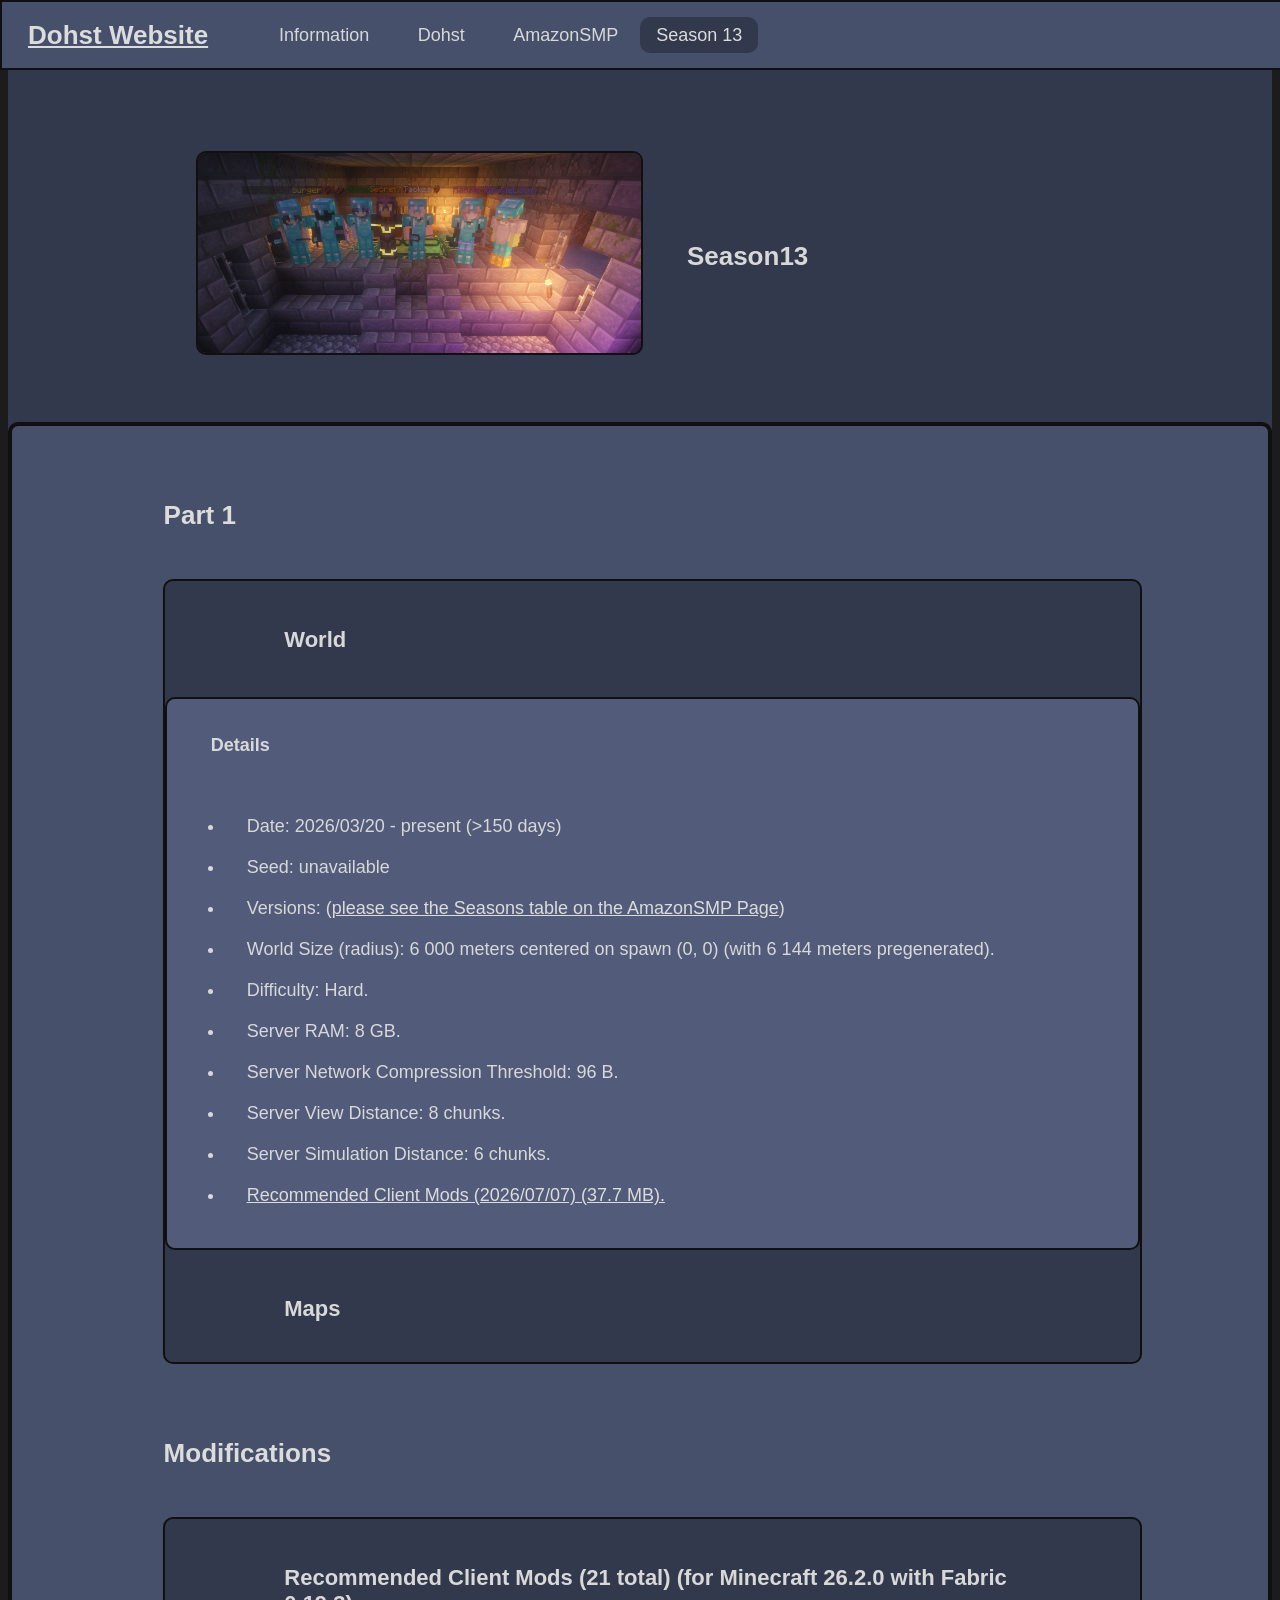
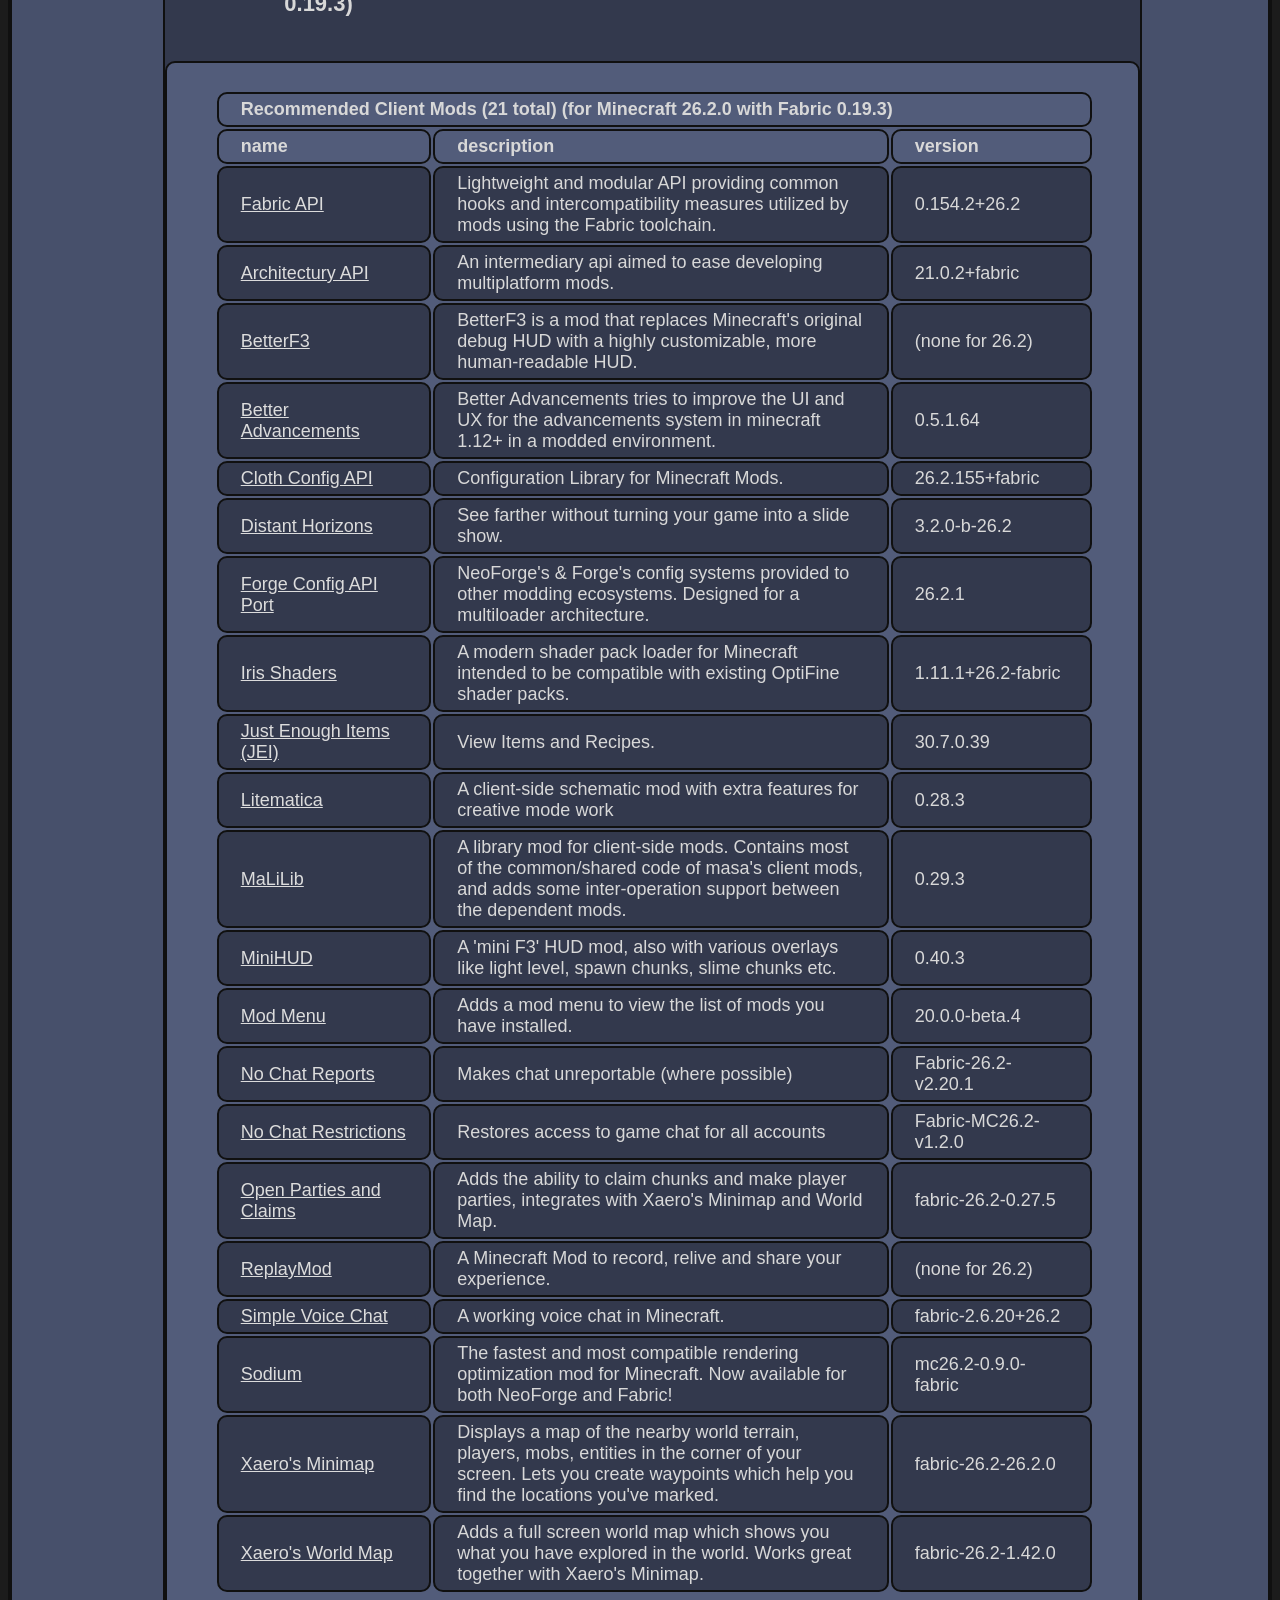
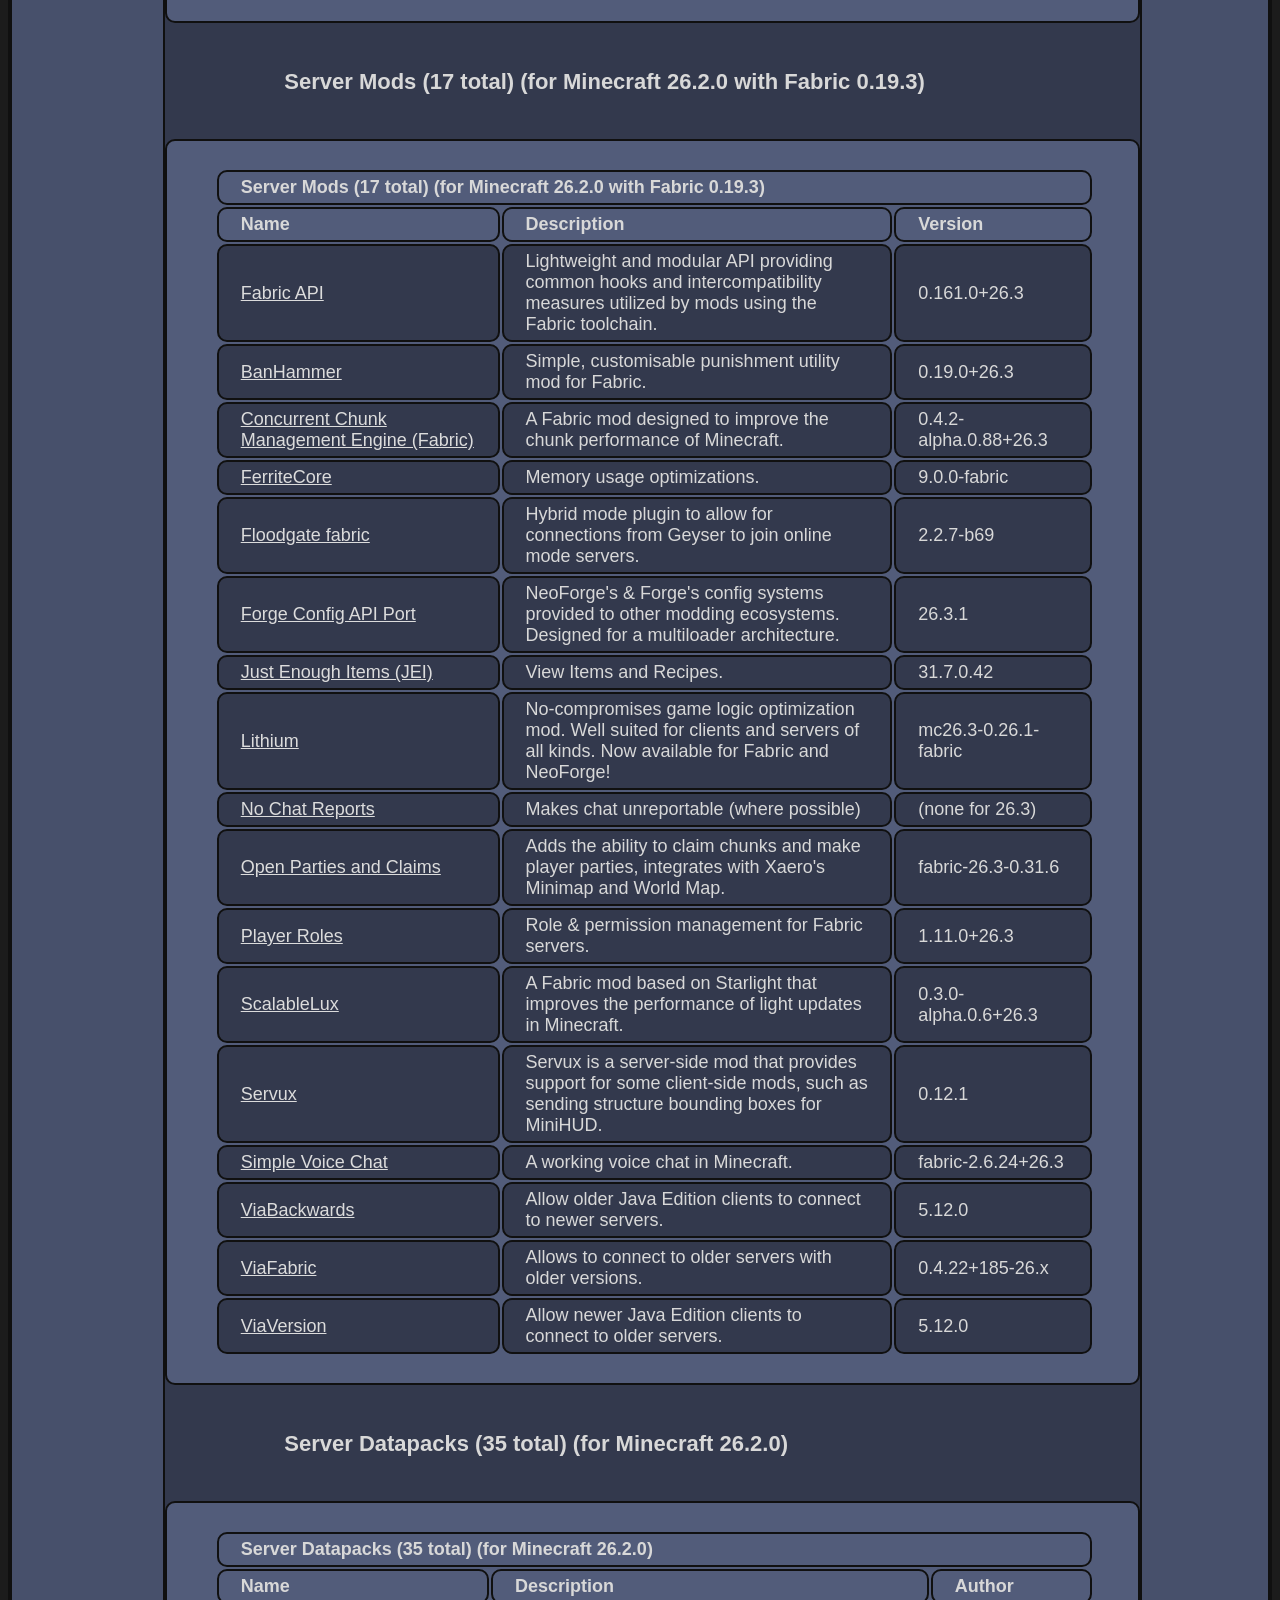
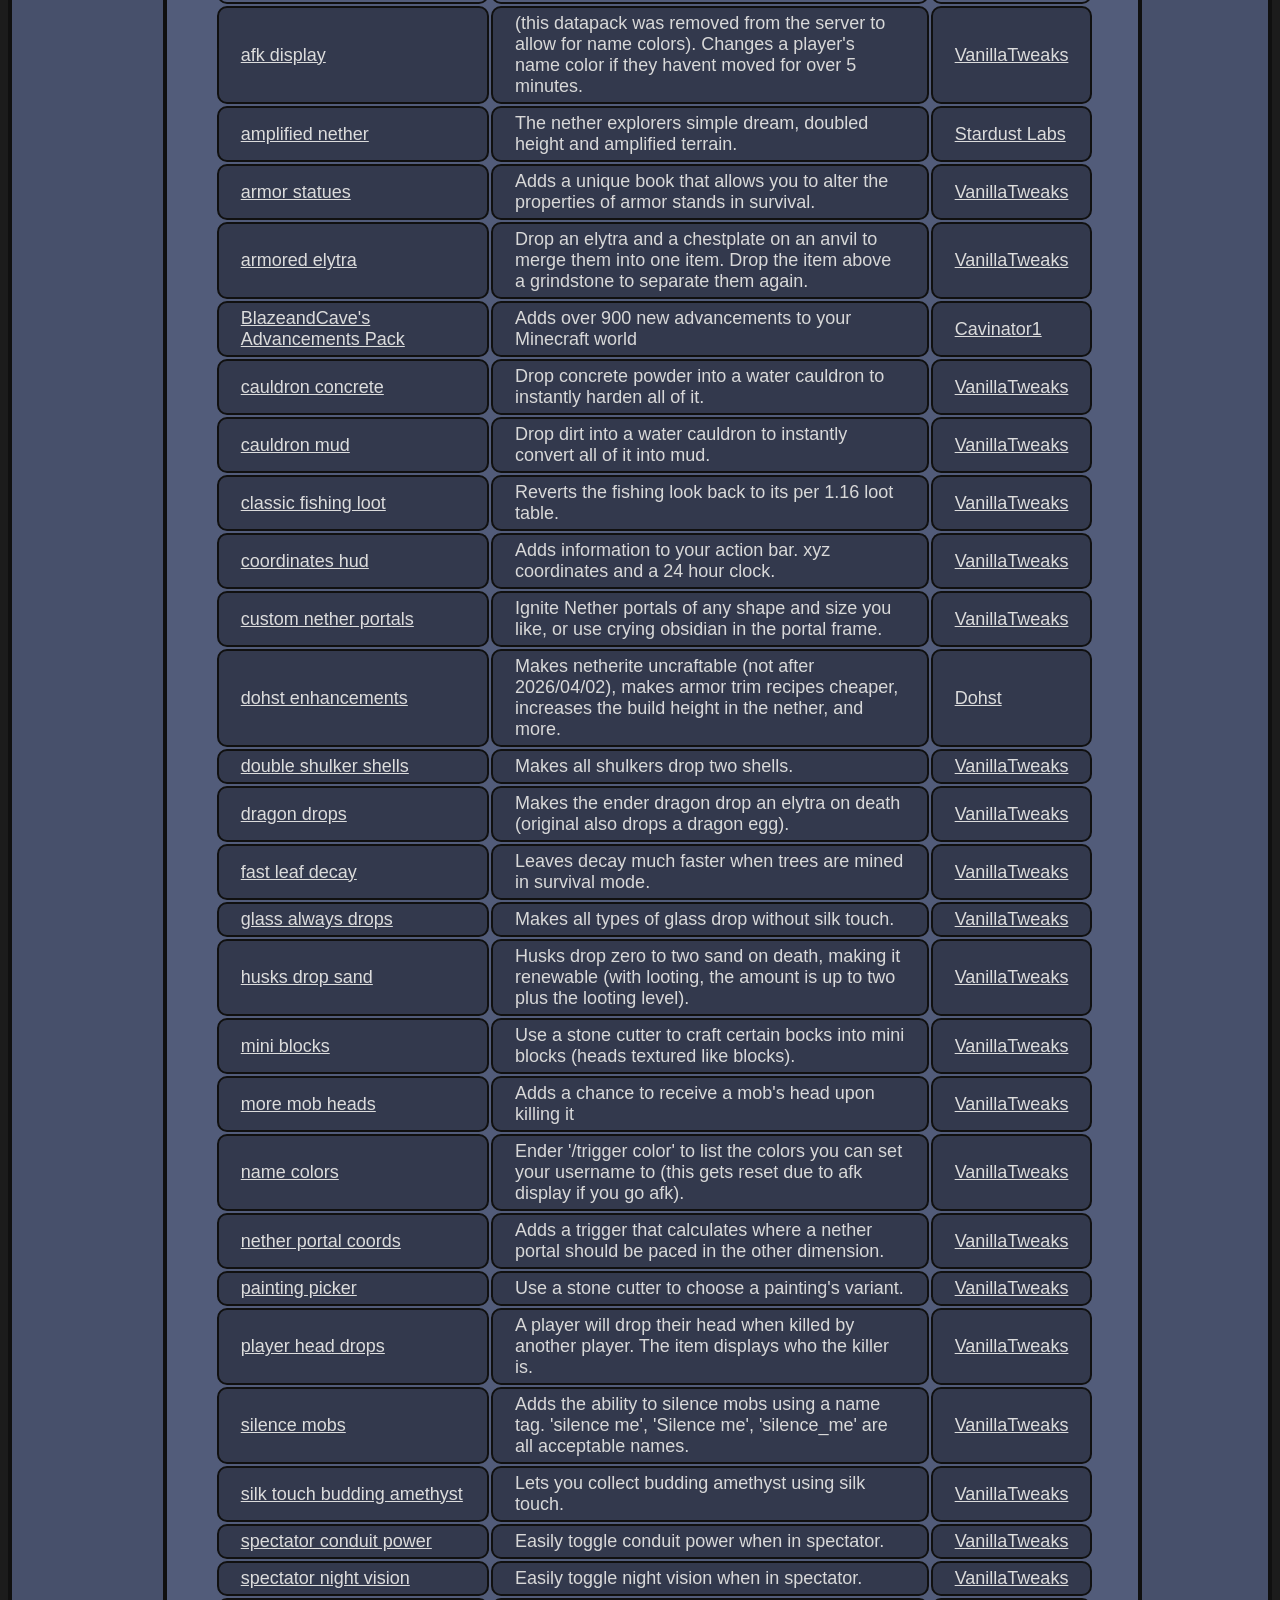
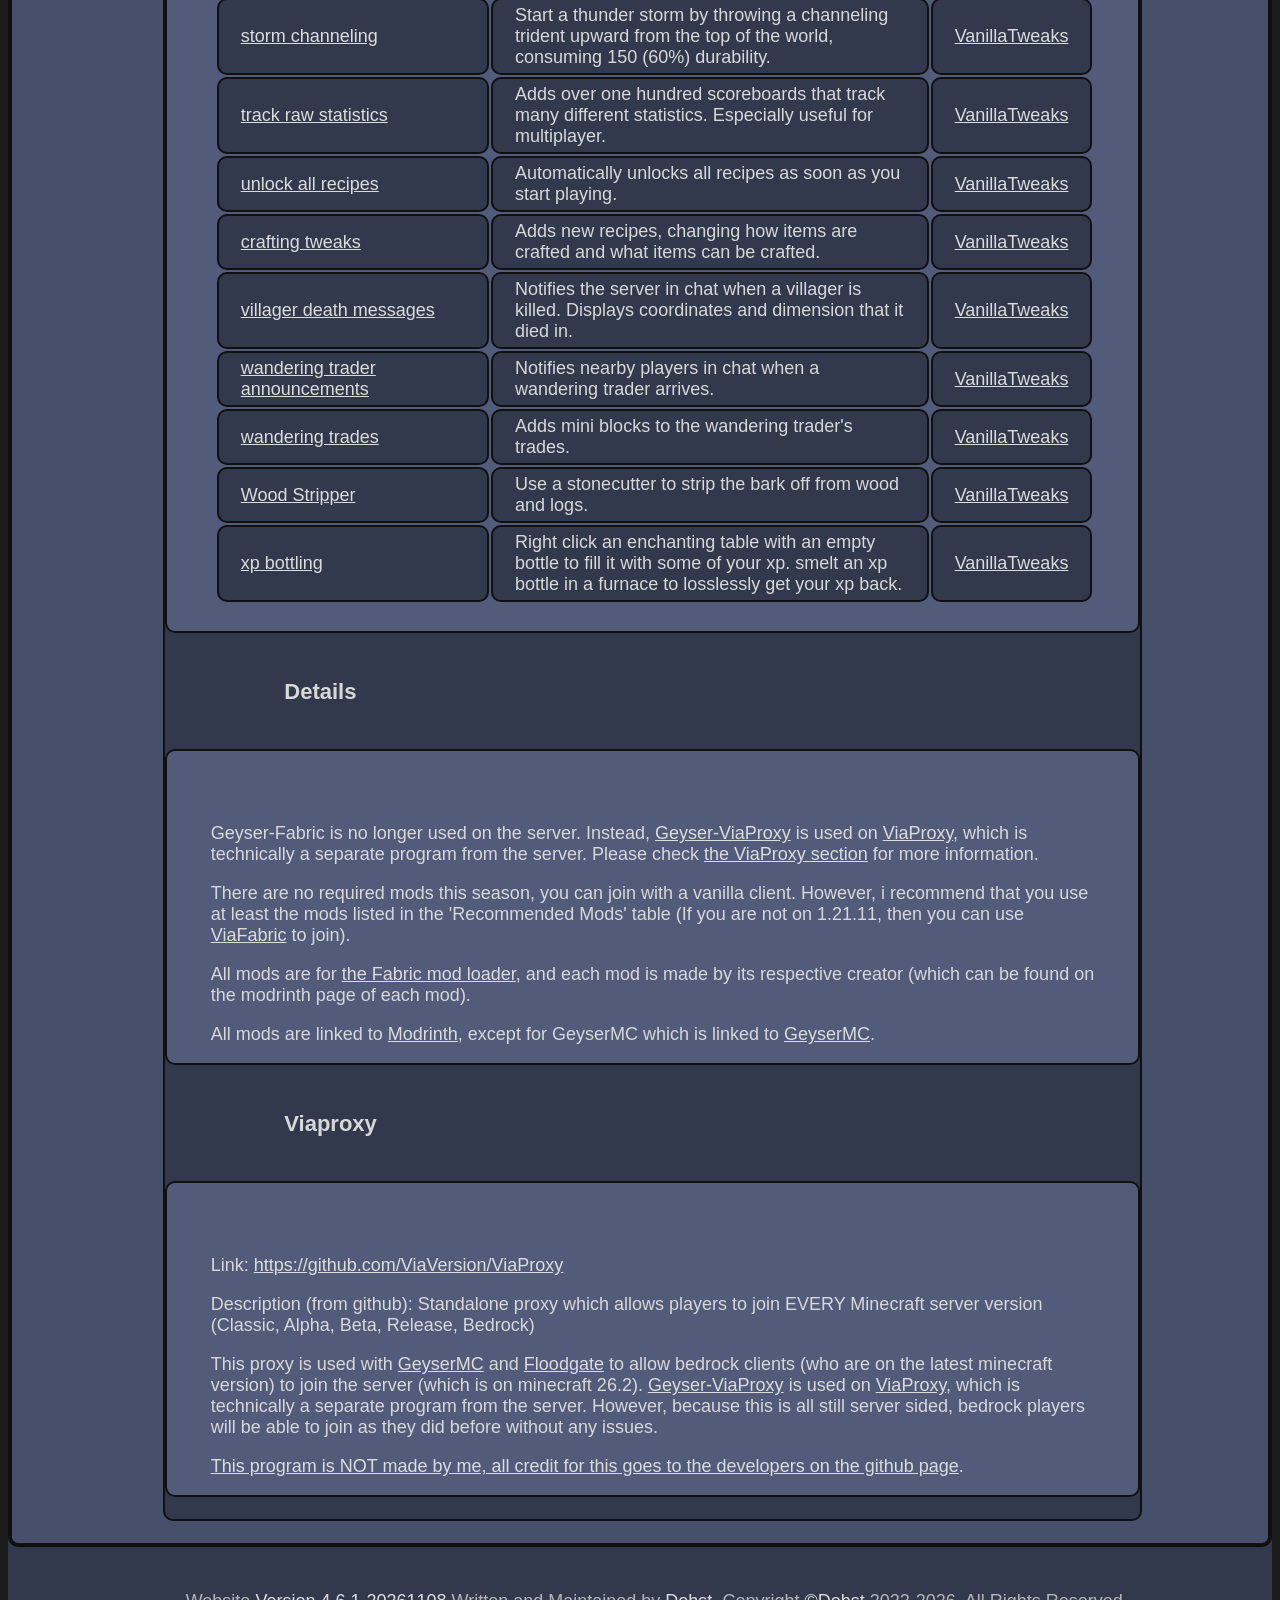
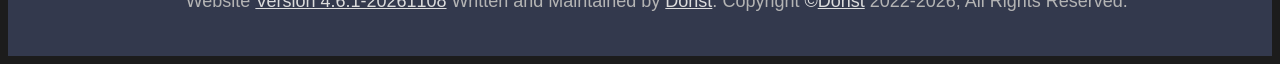
<file: season13.html>
<!DOCTYPE html><html lang="en"><head id="head"><meta charset="UTF-8"><meta name="author" content="Dohst"> <link rel="icon" type="image/x-icon" href="//assets/dohst23-ma-icon.ico"><link rel="stylesheet" href="/style.css" type="text/css"><script src="/script.js"></script><title>Dohst Website - Season13</title><meta name="description" content="230023-pj_rw_20260222-v4.6.1-20261108"></head><body><header><nav id="nav" aria-label="primary-navigation"></nav><h1>"</h1><p id="set_color"></p><!--<h1>Season13</h1><br><br>--><table style="border: none;"><tr><td style="border: none;"><h1><a href="main#credit"><img src="/assets/as13p1-image20260404_end_event.png" alt="Season13 image (source: /assets/as13p1-image20260404_end_event.png credit: main#credit)" height="200px"></a></h1></td><td style="border: none;"><h1>Season13</h1></td></tr></table></header><main>

<h1 id='part1-header'>Part 1</h1><section id='part1'>
<h2 id='part1_world-header'>World</h2><section id='part1_world'>
<h3>Details</h3><ul>
<li>Date: 2026/03/20 - present (>150 days)</li>
<li>Seed: unavailable</li>
<li>Versions: (<a href="amazonsmp.html#world_list">please see the Seasons table on the AmazonSMP Page</a>)</li>
<li>World Size (radius): 6 000 meters centered on spawn (0, 0) (with 6 144 meters pregenerated).</li>
<li>Difficulty: Hard.</li>
<li>Server RAM: 8 GB.</li>
<li>Server Network Compression Threshold: 96 B.</li>
<li>Server View Distance: 8 chunks.</li>
<li>Server Simulation Distance: 6 chunks.</li>
<li><a href="/assets/as13p1-mods20260707-recommended.zip">Recommended Client Mods (2026/07/07) (37.7 MB).</a></li></ul></section>
<h2 id='part1_map-header'>Maps</h2><section id='part1_map' class='fade_none'>
<h3>(from 2026/07/07 at 23:00 UTC) (12 000 by 12 000 blocks centered on spawn) (all 1:8 scale)</h3><div class='gallery'><a href='/assets/as13p1-map.png'><div class='responsive'><img src='/assets/as13p1-map.png' width='300px' alt='Overworld'><h3 class='description'>Overworld</h3></div></a><a href='/assets/as13p1-map_nether064.png'><div class='responsive'><img src='/assets/as13p1-map_nether064.png' width='300px' alt='The Nether y = 64 and below'><h3 class='description'>The Nether y = 64 and below</h3></div></a><a href='/assets/as13p1-map_nether128.png'><div class='responsive'><img src='/assets/as13p1-map_nether128.png' width='300px' alt='The Nether y = 128 and below'><h3 class='description'>The Nether y = 128 and below</h3></div></a><a href='/assets/as13p1-map_nether192.png'><div class='responsive'><img src='/assets/as13p1-map_nether192.png' width='300px' alt='The Nether y = 192 and below'><h3 class='description'>The Nether y = 192 and below</h3></div></a><a href='/assets/as13p1-map_nether384.png'><div class='responsive'><img src='/assets/as13p1-map_nether384.png' width='300px' alt='The Nether y = 384 and below'><h3 class='description'>The Nether y = 384 and below</h3></div></a><a href='/assets/as13p1-map_end.png'><div class='responsive'><img src='/assets/as13p1-map_end.png' width='300px' alt='The End'><h3 class='description'>The End</h3></div></a></div></section></section>
<h1 id='modifications-header'>Modifications</h1><section id='modifications'>
<h2 id='mods_client-header'>Recommended Client Mods (21 total) (for Minecraft 26.2.0 with Fabric 0.19.3)</h2><section id='mods_client'>
<table><thead><tr><th colspan='3'>Recommended Client Mods (21 total) (for Minecraft 26.2.0 with Fabric 0.19.3)</th></tr><tr>
<th>name</th>
<th>description</th>
<th>version</th>
</tr></thead><tbody>
<tr><td><a href='https://modrinth.com/mod/fabric-api/version/0.154.2+26.2'>Fabric API</a></td>
<td class='limited_big'>Lightweight and modular API providing common hooks and intercompatibility measures utilized by mods using the Fabric toolchain.</td>
<td>0.154.2+26.2</td></tr>
<tr><td><a href='https://modrinth.com/mod/architectury-api/version/21.0.2+fabric'>Architectury API</a></td>
<td class='limited_big'>An intermediary api aimed to ease developing multiplatform mods.</td>
<td>21.0.2+fabric</td></tr>
<tr><td><a href='https://modrinth.com/mod/betterf3/versions?l=fabric'>BetterF3</a></td>
<td class='limited_big'>BetterF3 is a mod that replaces Minecraft's original debug HUD with a highly customizable, more human-readable HUD.</td>
<td>(none for 26.2)</td></tr>
<tr><td><a href='https://modrinth.com/mod/better-advancements/version/0.5.1.64'>Better Advancements</a></td>
<td class='limited_big'>Better Advancements tries to improve the UI and UX for the advancements system in minecraft 1.12+ in a modded environment.</td>
<td>0.5.1.64</td></tr>
<tr><td><a href='https://modrinth.com/mod/cloth-config/version/26.2.155+fabric'>Cloth Config API</a></td>
<td class='limited_big'>Configuration Library for Minecraft Mods.</td>
<td>26.2.155+fabric</td></tr>
<tr><td><a href='https://modrinth.com/mod/distanthorizons/version/3.2.0-b-26.2'>Distant Horizons</a></td>
<td class='limited_big'>See farther without turning your game into a slide show.</td>
<td>3.2.0-b-26.2</td></tr>
<tr><td><a href='https://modrinth.com/mod/forge-config-api-port/version/rSd3GiG8'>Forge Config API Port</a></td>
<td class='limited_big'>NeoForge's & Forge's config systems provided to other modding ecosystems. Designed for a multiloader architecture.</td>
<td>26.2.1</td></tr>
<tr><td><a href='https://modrinth.com/mod/iris/version/1.11.1+26.2-fabric'>Iris Shaders</a></td>
<td class='limited_big'>A modern shader pack loader for Minecraft intended to be compatible with existing OptiFine shader packs.</td>
<td>1.11.1+26.2-fabric</td></tr>
<tr><td><a href='https://modrinth.com/mod/jei/version/30.7.0.39'>Just Enough Items (JEI)</a></td>
<td class='limited_big'>View Items and Recipes.</td>
<td>30.7.0.39</td></tr>
<tr><td><a href='https://modrinth.com/mod/litematica/version/0.28.3'>Litematica</a></td>
<td class='limited_big'>A client-side schematic mod with extra features for creative mode work</td>
<td>0.28.3</td></tr>
<tr><td><a href='https://modrinth.com/mod/malilib/version/0.29.3'>MaLiLib</a></td>
<td class='limited_big'>A library mod for client-side mods. Contains most of the common/shared code of masa's client mods, and adds some inter-operation support between the dependent mods.</td>
<td>0.29.3</td></tr>
<tr><td><a href='https://modrinth.com/mod/minihud/version/0.40.3'>MiniHUD</a></td>
<td class='limited_big'>A 'mini F3' HUD mod, also with various overlays like light level, spawn chunks, slime chunks etc.</td>
<td>0.40.3</td></tr>
<tr><td><a href='https://modrinth.com/mod/modmenu/version/20.0.0-beta.4'>Mod Menu</a></td>
<td class='limited_big'>Adds a mod menu to view the list of mods you have installed.</td>
<td>20.0.0-beta.4</td></tr>
<tr><td><a href='https://modrinth.com/mod/no-chat-reports/version/Fabric-26.2-v2.20.1'>No Chat Reports</a></td>
<td class='limited_big'>Makes chat unreportable (where possible)</td>
<td>Fabric-26.2-v2.20.1</td></tr>
<tr><td><a href='https://modrinth.com/mod/no-chat-restrictions/version/Fabric-MC26.2-v1.2.0'>No Chat Restrictions</a></td>
<td class='limited_big'>Restores access to game chat for all accounts</td>
<td>Fabric-MC26.2-v1.2.0</td></tr>
<tr><td><a href='https://modrinth.com/mod/open-parties-and-claims/version/fabric-26.2-0.27.5'>Open Parties and Claims</a></td>
<td class='limited_big'>Adds the ability to claim chunks and make player parties, integrates with Xaero's Minimap and World Map.</td>
<td>fabric-26.2-0.27.5</td></tr>
<tr><td><a href='https://modrinth.com/mod/replaymod/versions?l=fabric'>ReplayMod</a></td>
<td class='limited_big'>A Minecraft Mod to record, relive and share your experience.</td>
<td>(none for 26.2)</td></tr>
<tr><td><a href='https://modrinth.com/plugin/simple-voice-chat/version/fabric-2.6.20+26.2'>Simple Voice Chat</a></td>
<td class='limited_big'>A working voice chat in Minecraft.</td>
<td>fabric-2.6.20+26.2</td></tr>
<tr><td><a href='https://modrinth.com/mod/sodium/version/mc26.2-0.9.0-fabric'>Sodium</a></td>
<td class='limited_big'>The fastest and most compatible rendering optimization mod for Minecraft. Now available for both NeoForge and Fabric!</td>
<td>mc26.2-0.9.0-fabric</td></tr>
<tr><td><a href='https://modrinth.com/mod/xaeros-minimap/version/fabric-26.2-26.2.0'>Xaero's Minimap</a></td>
<td class='limited_big'>Displays a map of the nearby world terrain, players, mobs, entities in the corner of your screen. Lets you create waypoints which help you find the locations you've marked.</td>
<td>fabric-26.2-26.2.0</td></tr>
<tr><td><a href='https://modrinth.com/mod/xaeros-world-map/version/fabric-26.2-1.42.0'>Xaero's World Map</a></td>
<td class='limited_big'>Adds a full screen world map which shows you what you have explored in the world. Works great together with Xaero's Minimap.</td>
<td>fabric-26.2-1.42.0</td></tr></tbody></table></section>
<h2 id='mods_server-header'>Server Mods (17 total) (for Minecraft 26.2.0 with Fabric 0.19.3)</h2><section id='mods_server'>
<table><thead><tr><th colspan='3'>Server Mods (17 total) (for Minecraft 26.2.0 with Fabric 0.19.3)</th></tr><tr>
<th>Name</th>
<th>Description</th>
<th>Version</th>
</tr></thead><tbody>
<tr><td><a href='https://modrinth.com/mod/fabric-api/version/0.161.0+26.3'>Fabric API</a></td>
<td class='limited_big'>Lightweight and modular API providing common hooks and intercompatibility measures utilized by mods using the Fabric toolchain.</td>
<td>0.161.0+26.3</td></tr>
<tr><td><a href='https://modrinth.com/mod/banhammer/version/0.19.0+26.3'>BanHammer</a></td>
<td class='limited_big'>Simple, customisable punishment utility mod for Fabric.</td>
<td>0.19.0+26.3</td></tr>
<tr><td><a href='https://modrinth.com/mod/c2me-fabric/version/0.4.2-alpha.0.88+26.3'>Concurrent Chunk Management Engine (Fabric)</a></td>
<td class='limited_big'>A Fabric mod designed to improve the chunk performance of Minecraft.</td>
<td>0.4.2-alpha.0.88+26.3</td></tr>
<tr><td><a href='https://modrinth.com/mod/ferrite-core/version/9.0.0-fabric'>FerriteCore</a></td>
<td class='limited_big'>Memory usage optimizations.</td>
<td>9.0.0-fabric</td></tr>
<tr><td><a href='https://modrinth.com/mod/floodgate/version/m9eO07Zi'>Floodgate fabric</a></td>
<td class='limited_big'>Hybrid mode plugin to allow for connections from Geyser to join online mode servers.</td>
<td>2.2.7-b69</td></tr>
<tr><td><a href='https://modrinth.com/mod/forge-config-api-port/version/JpKvrr9J'>Forge Config API Port</a></td>
<td class='limited_big'>NeoForge's & Forge's config systems provided to other modding ecosystems. Designed for a multiloader architecture.</td>
<td>26.3.1</td></tr>
<tr><td><a href='https://modrinth.com/mod/jei/version/31.7.0.42'>Just Enough Items (JEI)</a></td>
<td class='limited_big'>View Items and Recipes.</td>
<td>31.7.0.42</td></tr>
<tr><td><a href='https://modrinth.com/mod/lithium/version/mc26.3-0.26.1-fabric'>Lithium</a></td>
<td class='limited_big'>No-compromises game logic optimization mod. Well suited for clients and servers of all kinds. Now available for Fabric and NeoForge!</td>
<td>mc26.3-0.26.1-fabric</td></tr>
<tr><td><a href='https://modrinth.com/mod/no-chat-reports/versions?c=release&l=fabric'>No Chat Reports</a></td>
<td class='limited_big'>Makes chat unreportable (where possible)</td>
<td>(none for 26.3)</td></tr>
<tr><td><a href='https://modrinth.com/mod/open-parties-and-claims/version/fabric-26.3-0.31.6'>Open Parties and Claims</a></td>
<td class='limited_big'>Adds the ability to claim chunks and make player parties, integrates with Xaero's Minimap and World Map.</td>
<td>fabric-26.3-0.31.6</td></tr>
<tr><td><a href='https://modrinth.com/mod/player-roles/version/1.11.0+26.3'>Player Roles</a></td>
<td class='limited_big'>Role & permission management for Fabric servers.</td>
<td>1.11.0+26.3</td></tr>
<tr><td><a href='https://modrinth.com/mod/scalablelux/version/0.3.0-alpha.0.6+26.3'>ScalableLux</a></td>
<td class='limited_big'>A Fabric mod based on Starlight that improves the performance of light updates in Minecraft.</td>
<td>0.3.0-alpha.0.6+26.3</td></tr>
<tr><td><a href='https://modrinth.com/mod/servux/version/0.12.1'>Servux</a></td>
<td class='limited_big'>Servux is a server-side mod that provides support for some client-side mods, such as sending structure bounding boxes for MiniHUD.</td>
<td>0.12.1</td></tr>
<tr><td><a href='https://modrinth.com/plugin/simple-voice-chat/version/fabric-2.6.24+26.3'>Simple Voice Chat</a></td>
<td class='limited_big'>A working voice chat in Minecraft.</td>
<td>fabric-2.6.24+26.3</td></tr>
<tr><td><a href='https://modrinth.com/plugin/viabackwards/version/5.12.0'>ViaBackwards</a></td>
<td class='limited_big'>Allow older Java Edition clients to connect to newer servers.</td>
<td>5.12.0</td></tr>
<tr><td><a href='https://modrinth.com/mod/viafabric/version/0.4.22+185-26.x'>ViaFabric</a></td>
<td class='limited_big'>Allows to connect to older servers with older versions.</td>
<td>0.4.22+185-26.x</td></tr>
<tr><td><a href='https://modrinth.com/plugin/viaversion/version/5.12.0'>ViaVersion</a></td>
<td class='limited_big'>Allow newer Java Edition clients to connect to older servers.</td>
<td>5.12.0</td></tr></tbody></table></section>
<h2 id='mods_datapacks-header'>Server Datapacks (35 total) (for Minecraft 26.2.0)</h2><section id='mods_datapacks'>
<table><thead><tr><th colspan='3'>Server Datapacks (35 total) (for Minecraft 26.2.0)</th></tr><tr>
<th>Name</th>
<th>Description</th>
<th>Author</th>
</tr></thead><tbody>
<tr><td><a href='https://vanillatweaks.net/picker/datapacks/'>afk display</a></td>
<td class='limited_big'>(this datapack was removed from the server to allow for name colors). Changes a player's name color if they havent moved for over 5 minutes.</td>
<td><a href='https://vanillatweaks.net'>VanillaTweaks</a></td></tr>
<tr><td><a href='https://modrinth.com/datapack/amplified-nether/version/ThtCTy6X'>amplified nether</a></td>
<td class='limited_big'>The nether explorers simple dream, doubled height and amplified terrain.</td>
<td><a href='https://www.stardustlabs.net'>Stardust Labs</a></td></tr>
<tr><td><a href='https://vanillatweaks.net/picker/datapacks/'>armor statues</a></td>
<td class='limited_big'>Adds a unique book that allows you to alter the properties of armor stands in survival.</td>
<td><a href='https://vanillatweaks.net'>VanillaTweaks</a></td></tr>
<tr><td><a href='https://vanillatweaks.net/picker/datapacks/'>armored elytra</a></td>
<td class='limited_big'>Drop an elytra and a chestplate on an anvil to merge them into one item. Drop the item above a grindstone to separate them again.</td>
<td><a href='https://vanillatweaks.net'>VanillaTweaks</a></td></tr>
<tr><td><a href='https://modrinth.com/datapack/blazeandcaves-advancements-pack/'>BlazeandCave's Advancements Pack</a></td>
<td class='limited_big'>Adds over 900 new advancements to your Minecraft world</td>
<td><a href='https://modrinth.com/user/Cavinator1'>Cavinator1</a></td></tr>
<tr><td><a href='https://vanillatweaks.net/picker/datapacks/'>cauldron concrete</a></td>
<td class='limited_big'>Drop concrete powder into a water cauldron to instantly harden all of it.</td>
<td><a href='https://vanillatweaks.net'>VanillaTweaks</a></td></tr>
<tr><td><a href='https://vanillatweaks.net/picker/datapacks/'>cauldron mud</a></td>
<td class='limited_big'>Drop dirt into a water cauldron to instantly convert all of it into mud.</td>
<td><a href='https://vanillatweaks.net'>VanillaTweaks</a></td></tr>
<tr><td><a href='https://vanillatweaks.net/picker/datapacks/'>classic fishing loot</a></td>
<td class='limited_big'>Reverts the fishing look back to its per 1.16 loot table.</td>
<td><a href='https://vanillatweaks.net'>VanillaTweaks</a></td></tr>
<tr><td><a href='https://vanillatweaks.net/picker/datapacks/'>coordinates hud</a></td>
<td class='limited_big'>Adds information to your action bar. xyz coordinates and a 24 hour clock.</td>
<td><a href='https://vanillatweaks.net'>VanillaTweaks</a></td></tr>
<tr><td><a href='https://vanillatweaks.net/picker/datapacks/'>custom nether portals</a></td>
<td class='limited_big'>Ignite Nether portals of any shape and size you like, or use crying obsidian in the portal frame.</td>
<td><a href='https://vanillatweaks.net'>VanillaTweaks</a></td></tr>
<tr><td><a href='dohst.html#datapacks'>dohst enhancements</a></td>
<td class='limited_big'>Makes netherite uncraftable (not after 2026/04/02), makes armor trim recipes cheaper, increases the build height in the nether, and more.</td>
<td><a href='https://github.com/dohst0'>Dohst</a></td></tr>
<tr><td><a href='https://vanillatweaks.net/picker/datapacks/'>double shulker shells</a></td>
<td class='limited_big'>Makes all shulkers drop two shells.</td>
<td><a href='https://vanillatweaks.net'>VanillaTweaks</a></td></tr>
<tr><td><a href='https://vanillatweaks.net/picker/datapacks/'>dragon drops</a></td>
<td class='limited_big'>Makes the ender dragon drop an elytra on death (original also drops a dragon egg).</td>
<td><a href='https://vanillatweaks.net'>VanillaTweaks</a></td></tr>
<tr><td><a href='https://vanillatweaks.net/picker/datapacks/'>fast leaf decay</a></td>
<td class='limited_big'>Leaves decay much faster when trees are mined in survival mode.</td>
<td><a href='https://vanillatweaks.net'>VanillaTweaks</a></td></tr>
<tr><td><a href='https://vanillatweaks.net/picker/datapacks/'>glass always drops</a></td>
<td class='limited_big'>Makes all types of glass drop without silk touch.</td>
<td><a href='https://vanillatweaks.net'>VanillaTweaks</a></td></tr>
<tr><td><a href='https://vanillatweaks.net/picker/datapacks/'>husks drop sand</a></td>
<td class='limited_big'>Husks drop zero to two sand on death, making it renewable (with looting, the amount is up to two plus the looting level).</td>
<td><a href='https://vanillatweaks.net'>VanillaTweaks</a></td></tr>
<tr><td><a href='https://vanillatweaks.net/picker/datapacks/'>mini blocks</a></td>
<td class='limited_big'>Use a stone cutter to craft certain bocks into mini blocks (heads textured like blocks).</td>
<td><a href='https://vanillatweaks.net'>VanillaTweaks</a></td></tr>
<tr><td><a href='https://vanillatweaks.net/picker/datapacks/'>more mob heads</a></td>
<td class='limited_big'>Adds a chance to receive a mob's head upon killing it</td>
<td><a href='https://vanillatweaks.net'>VanillaTweaks</a></td></tr>
<tr><td><a href='https://vanillatweaks.net/picker/datapacks/'>name colors</a></td>
<td class='limited_big'>Ender '/trigger color' to list the colors you can set your username to (this gets reset due to afk display if you go afk).</td>
<td><a href='https://vanillatweaks.net'>VanillaTweaks</a></td></tr>
<tr><td><a href='https://vanillatweaks.net/picker/datapacks/'>nether portal coords</a></td>
<td class='limited_big'>Adds a trigger that calculates where a nether portal should be paced in the other dimension.</td>
<td><a href='https://vanillatweaks.net'>VanillaTweaks</a></td></tr>
<tr><td><a href='https://vanillatweaks.net/picker/datapacks/'>painting picker</a></td>
<td class='limited_big'>Use a stone cutter to choose a painting's variant.</td>
<td><a href='https://vanillatweaks.net'>VanillaTweaks</a></td></tr>
<tr><td><a href='https://vanillatweaks.net/picker/datapacks/'>player head drops</a></td>
<td class='limited_big'>A player will drop their head when killed by another player. The item displays who the killer is.</td>
<td><a href='https://vanillatweaks.net'>VanillaTweaks</a></td></tr>
<tr><td><a href='https://vanillatweaks.net/picker/datapacks/'>silence mobs</a></td>
<td class='limited_big'>Adds the ability to silence mobs using a name tag. 'silence me', 'Silence me', 'silence_me' are all acceptable names.</td>
<td><a href='https://vanillatweaks.net'>VanillaTweaks</a></td></tr>
<tr><td><a href='https://vanillatweaks.net/picker/datapacks/'>silk touch budding amethyst</a></td>
<td class='limited_big'>Lets you collect budding amethyst using silk touch.</td>
<td><a href='https://vanillatweaks.net'>VanillaTweaks</a></td></tr>
<tr><td><a href='https://vanillatweaks.net/picker/datapacks/'>spectator conduit power</a></td>
<td class='limited_big'>Easily toggle conduit power when in spectator.</td>
<td><a href='https://vanillatweaks.net'>VanillaTweaks</a></td></tr>
<tr><td><a href='https://vanillatweaks.net/picker/datapacks/'>spectator night vision</a></td>
<td class='limited_big'>Easily toggle night vision when in spectator.</td>
<td><a href='https://vanillatweaks.net'>VanillaTweaks</a></td></tr>
<tr><td><a href='https://vanillatweaks.net/picker/datapacks/'>storm channeling</a></td>
<td class='limited_big'>Start a thunder storm by throwing a channeling trident upward from the top of the world, consuming 150 (60%) durability.</td>
<td><a href='https://vanillatweaks.net'>VanillaTweaks</a></td></tr>
<tr><td><a href='https://vanillatweaks.net/picker/datapacks/'>track raw statistics</a></td>
<td class='limited_big'>Adds over one hundred scoreboards that track many different statistics. Especially useful for multiplayer.</td>
<td><a href='https://vanillatweaks.net'>VanillaTweaks</a></td></tr>
<tr><td><a href='https://vanillatweaks.net/picker/datapacks/'>unlock all recipes</a></td>
<td class='limited_big'>Automatically unlocks all recipes as soon as you start playing.</td>
<td><a href='https://vanillatweaks.net'>VanillaTweaks</a></td></tr>
<tr><td><a href='https://vanillatweaks.net/picker/crafting-tweaks/'>crafting tweaks</a></td>
<td class='limited_big'>Adds new recipes, changing how items are crafted and what items can be crafted.</td>
<td><a href='https://vanillatweaks.net'>VanillaTweaks</a></td></tr>
<tr><td><a href='https://vanillatweaks.net/picker/datapacks/'>villager death messages</a></td>
<td class='limited_big'>Notifies the server in chat when a villager is killed. Displays coordinates and dimension that it died in.</td>
<td><a href='https://vanillatweaks.net'>VanillaTweaks</a></td></tr>
<tr><td><a href='https://vanillatweaks.net/picker/datapacks/'>wandering trader announcements</a></td>
<td class='limited_big'>Notifies nearby players in chat when a wandering trader arrives.</td>
<td><a href='https://vanillatweaks.net'>VanillaTweaks</a></td></tr>
<tr><td><a href='https://vanillatweaks.net/picker/datapacks/'>wandering trades</a></td>
<td class='limited_big'>Adds mini blocks to the wandering trader's trades.</td>
<td><a href='https://vanillatweaks.net'>VanillaTweaks</a></td></tr>
<tr><td><a href='https://vanillatweaks.net/picker/datapacks/'>Wood Stripper</a></td>
<td class='limited_big'>Use a stonecutter to strip the bark off from wood and logs.</td>
<td><a href='https://vanillatweaks.net'>VanillaTweaks</a></td></tr>
<tr><td><a href='https://vanillatweaks.net/picker/datapacks/'>xp bottling</a></td>
<td class='limited_big'>Right click an enchanting table with an empty bottle to fill it with some of your xp. smelt an xp bottle in a furnace to losslessly get your xp back.</td>
<td><a href='https://vanillatweaks.net'>VanillaTweaks</a></td></tr></tbody></table></section>
<h2 id='mods_text-header'>Details</h2><section id='mods_text'>
<h3></h3>
<p>Geyser-Fabric is no longer used on the server. Instead, <a href='https://geysermc.org/download'>Geyser-ViaProxy</a> is used on <a href='https://github.com/ViaVersion/ViaProxy'>ViaProxy</a>, which is technically a separate program from the server. Please check <a href='#proxy'>the ViaProxy section</a> for more information.</p>
<p>There are no required mods this season, you can join with a vanilla client. However, i recommend that you use at least the mods listed in the 'Recommended Mods' table (If you are not on 1.21.11, then you can use <a href='https://modrinth.com/mod/viafabric'>ViaFabric</a> to join).</p>
<p>All mods are for <a href='https://fabricmc.net'>the Fabric mod loader</a>, and each mod is made by its respective creator (which can be found on the modrinth page of each mod).</p>
<p>All mods are linked to <a href='https://modrinth.com'>Modrinth</a>, except for GeyserMC which is linked to <a href='https://geysermc.org'>GeyserMC</a>.</p></section>
<h2 id='proxy-header'>Viaproxy</h2><section id='proxy'>
<h3></h3>
<p>Link: <a href='https://github.com/ViaVersion/ViaProxy'>https://github.com/ViaVersion/ViaProxy</a></p>
<p>Description (from github): Standalone proxy which allows players to join EVERY Minecraft server version (Classic, Alpha, Beta, Release, Bedrock)</p>
<p>This proxy is used with <a href='https://geysermc.org'>GeyserMC</a> and <a href='https://modrinth.com/mod/floodgate/version/wzwExuYr'>Floodgate</a> to allow bedrock clients (who are on the latest minecraft version) to join the server (which is on minecraft 26.2). <a href='https://geysermc.org/download'>Geyser-ViaProxy</a> is used on <a href='https://github.com/ViaVersion/ViaProxy'>ViaProxy</a>, which is technically a separate program from the server. However, because this is all still server sided, bedrock players will be able to join as they did before without any issues.</p>
<p><a href='https://github.com/ViaVersion/ViaProxy'>This program is NOT made by me, all credit for this goes to the developers on the github page</a>.</p></section></section>

</main><footer id="foot"><br><p>Website <a href="/main.html">Version 4.6.1-20261108</a> Written and Maintained by <!-- ///////// and --> <a href="https://github.com/dohst0">Dohst</a>.<!--</p><p>--> Copyright <a href"https://www.gov.uk/copyright">&copy;</a><a href="https://github.com/dohst0">Dohst</a> 2022-2026, All Rights Reserved.</p><br></footer><script>DohstMain.initialise(); DohstEvent.set_clickable_section(['part1_world', 'part1_map', 'mods_client', 'mods_server', 'mods_datapacks', 'mods_text', 'proxy', ]); DohstPage.set_navigation('season13'); </script></body></html>
</file>
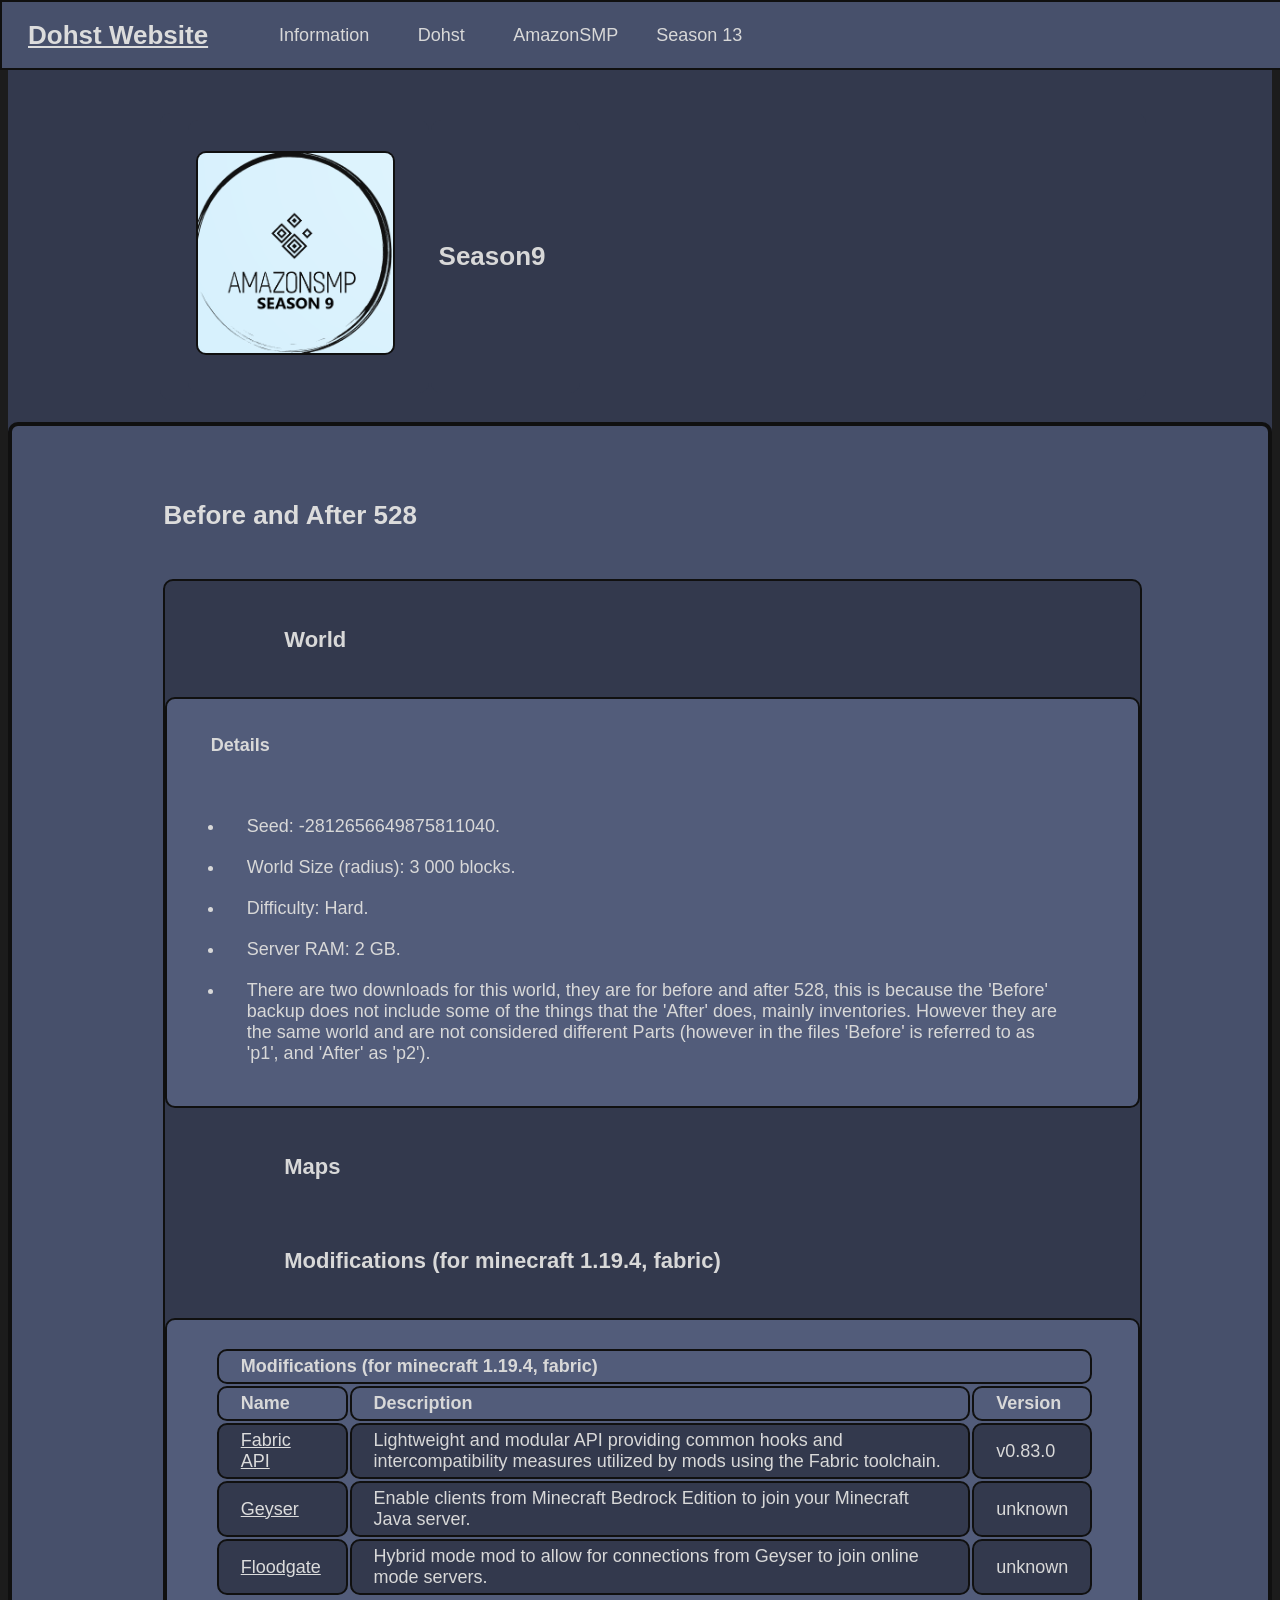
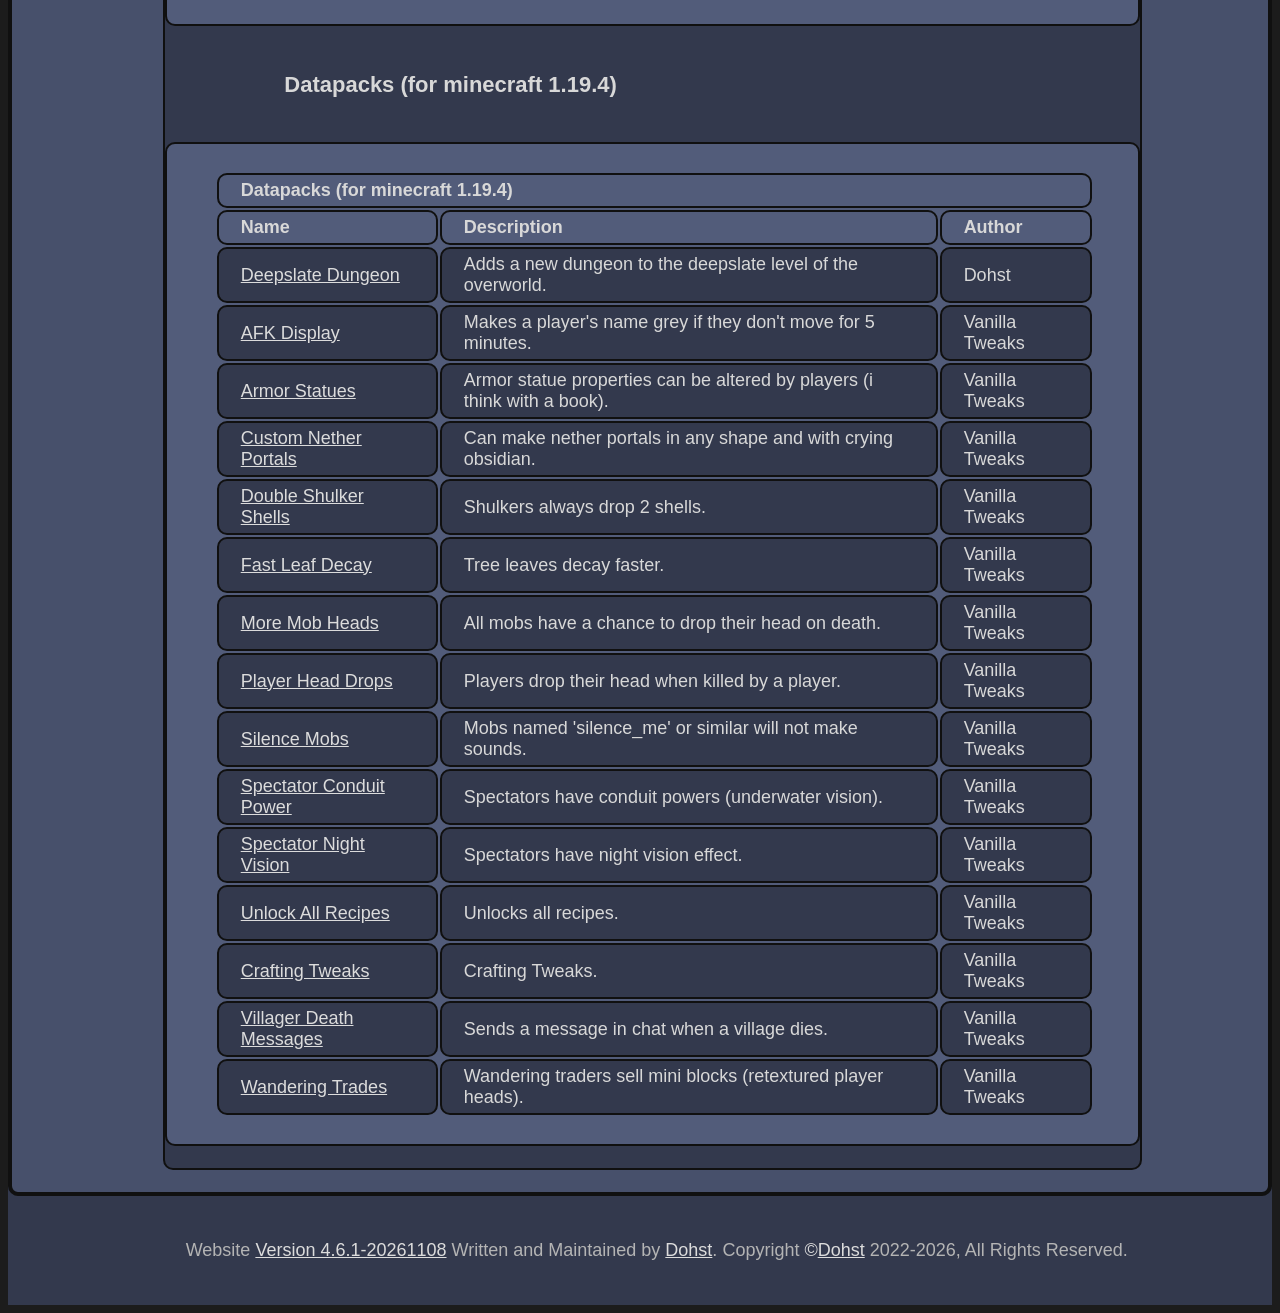
<file: season9.html>
<!DOCTYPE html><html lang="en"><head id="head"><meta charset="UTF-8"><meta name="author" content="Dohst"> <link rel="icon" type="image/x-icon" href="//assets/dohst23-ma-icon.ico"><link rel="stylesheet" href="/style.css" type="text/css"><script src="/script.js"></script><title>Dohst Website - Season9</title><meta name="description" content="230023-pj_rw_20260222-v4.6.1-20261108"></head><body><header><nav id="nav" aria-label="primary-navigation"></nav><h1>"</h1><p id="set_color"></p><!--<h1>Season9</h1><br><br>--><table style="border: none;"><tr><td style="border: none;"><h1><a href="main.html#credit-amazonsmp_icon_old"><img src="/assets/as9-icon.png" alt="Season9 image (source: /assets/as9-icon.png credit: main.html#credit-amazonsmp_icon_old)" height="200px"></a></h1></td><td style="border: none;"><h1>Season9</h1></td></tr></table></header><main>

<h1 id='main-header'>Before and After 528</h1><section id='main'>
<h2 id='world-header'>World</h2><section id='world'>
<h3>Details</h3><ul>
<li>Seed: -2812656649875811040.</li>
<li>World Size (radius): 3 000 blocks.</li>
<li>Difficulty: Hard.</li>
<li>Server RAM: 2 GB.</li>
<li>There are two downloads for this world, they are for before and after 528, this is because the 'Before' backup does not include some of the things that the 'After' does, mainly inventories. However they are the same world and are not considered different Parts (however in the files 'Before' is referred to as 'p1', and 'After' as 'p2').</li></ul></section>
<h2 id='map-header'>Maps</h2><section id='map' class='fade_none'>
<h3>Season 9 Map (1:2)</h3><div class='gallery'><a href='/assets/as9-map.png'><div class='responsive'><img src='/assets/as9-map.png' width='300px' alt='Overworld'><h3 class='description'>Overworld</h3></div></a></div></div></section>
<h2 id='mods-header'>Modifications (for minecraft 1.19.4, fabric)</h2><section id='mods'>
<table><thead><tr><th colspan='3'>Modifications (for minecraft 1.19.4, fabric)</th></tr><tr>
<th>Name</th>
<th>Description</th>
<th>Version</th>
</tr></thead><tbody>
<tr><td><a href='https://modrinth.com/mod/fabric-api'>Fabric API</a></td>
<td class='limited_big'>Lightweight and modular API providing common hooks and intercompatibility measures utilized by mods using the Fabric toolchain.</td>
<td>v0.83.0</td></tr>
<tr><td><a href='https://geysermc.org/download'>Geyser</a></td>
<td class='limited_big'>Enable clients from Minecraft Bedrock Edition to join your Minecraft Java server.</td>
<td>unknown</td></tr>
<tr><td><a href='https://modrinth.com/mod/floodgate'>Floodgate</a></td>
<td class='limited_big'>Hybrid mode mod to allow for connections from Geyser to join online mode servers.</td>
<td>unknown</td></tr></tbody></table></section>
<h2 id='datapacks-header'>Datapacks (for minecraft 1.19.4)</h2><section id='datapacks'>
<table><thead><tr><th colspan='3'>Datapacks (for minecraft 1.19.4)</th></tr><tr>
<th>Name</th>
<th>Description</th>
<th>Author</th>
</tr></thead><tbody>
<tr><td><a href='dohst.html#datapacks'>Deepslate Dungeon</a></td>
<td class='limited_big'>Adds a new dungeon to the deepslate level of the overworld.</td>
<td>Dohst</td></tr>
<tr><td><a href='https://vanillatweaks.net'>AFK Display</a></td>
<td class='limited_big'>Makes a player's name grey if they don't move for 5 minutes.</td>
<td>Vanilla Tweaks</td></tr>
<tr><td><a href='https://vanillatweaks.net'>Armor Statues</a></td>
<td class='limited_big'>Armor statue properties can be altered by players (i think with a book).</td>
<td>Vanilla Tweaks</td></tr>
<tr><td><a href='https://vanillatweaks.net'>Custom Nether Portals</a></td>
<td class='limited_big'>Can make nether portals in any shape and with crying obsidian.</td>
<td>Vanilla Tweaks</td></tr>
<tr><td><a href='https://vanillatweaks.net'>Double Shulker Shells</a></td>
<td class='limited_big'>Shulkers always drop 2 shells.</td>
<td>Vanilla Tweaks</td></tr>
<tr><td><a href='https://vanillatweaks.net'>Fast Leaf Decay</a></td>
<td class='limited_big'>Tree leaves decay faster.</td>
<td>Vanilla Tweaks</td></tr>
<tr><td><a href='https://vanillatweaks.net'>More Mob Heads</a></td>
<td class='limited_big'>All mobs have a chance to drop their head on death.</td>
<td>Vanilla Tweaks</td></tr>
<tr><td><a href='https://vanillatweaks.net'>Player Head Drops</a></td>
<td class='limited_big'>Players drop their head when killed by a player.</td>
<td>Vanilla Tweaks</td></tr>
<tr><td><a href='https://vanillatweaks.net'>Silence Mobs</a></td>
<td class='limited_big'>Mobs named 'silence_me' or similar will not make sounds.</td>
<td>Vanilla Tweaks</td></tr>
<tr><td><a href='https://vanillatweaks.net'>Spectator Conduit Power</a></td>
<td class='limited_big'>Spectators have conduit powers (underwater vision).</td>
<td>Vanilla Tweaks</td></tr>
<tr><td><a href='https://vanillatweaks.net'>Spectator Night Vision</a></td>
<td class='limited_big'>Spectators have night vision effect.</td>
<td>Vanilla Tweaks</td></tr>
<tr><td><a href='https://vanillatweaks.net'>Unlock All Recipes</a></td>
<td class='limited_big'>Unlocks all recipes.</td>
<td>Vanilla Tweaks</td></tr>
<tr><td><a href='https://vanillatweaks.net'>Crafting Tweaks</a></td>
<td class='limited_big'>Crafting Tweaks.</td>
<td>Vanilla Tweaks</td></tr>
<tr><td><a href='https://vanillatweaks.net'>Villager Death Messages</a></td>
<td class='limited_big'>Sends a message in chat when a village dies.</td>
<td>Vanilla Tweaks</td></tr>
<tr><td><a href='https://vanillatweaks.net'>Wandering Trades</a></td>
<td class='limited_big'>Wandering traders sell mini blocks (retextured player heads).</td>
<td>Vanilla Tweaks</td></tr></tbody></table></section></section></section>

</main><footer id="foot"><br><p>Website <a href="/main.html">Version 4.6.1-20261108</a> Written and Maintained by <!-- ///////// and --> <a href="https://github.com/dohst0">Dohst</a>.<!--</p><p>--> Copyright <a href"https://www.gov.uk/copyright">&copy;</a><a href="https://github.com/dohst0">Dohst</a> 2022-2026, All Rights Reserved.</p><br></footer><script>DohstMain.initialise(); DohstEvent.set_clickable_section(['world', 'map', 'mods', 'datapacks', ]); DohstPage.set_navigation('season9'); </script></body></html>
</file>
<file: style.css>
/* Dohst23-rw-style-v4.6.1-20261108 */
/* dohst23 = {'creator': 'Dohst23【ドスト二十三】', 'link': 'https://gitlab.com/dohst', 'did': '230023-pj_rw_20260222', 'project': 'rai_website', 'part': 'style (cascading style sheet file)', 'version': '4.6.1-20261108',}; */



/* v3 - 2026 current */
:root { /* hsl hue saturation lightness */ /* pastel = less saturation, more brightness */
    --background-light: rgb(36, 40, 50);
    --background: rgb(31, 33, 37);
    --background-dark: rgb(28, 28, 28);

    /* --border-light: rgb(95, 95, 95); */
    --border-light: rgb(160, 160, 160);
    /* --border: rgb(66, 66, 66); */
    --border: rgb(16, 16, 16);

    --text: rgb(220, 220, 220);
    --text-grey: rgb(180, 180, 180);
    --text-dark: rgb(216, 216, 216);

    --font-size-big: 26px;
    --font-size-normal: 22px;
    --font-size-small: 18px;

    --sat: 20%;
    --lig1: 40%;
    --lig2: 35%;
    --lig3: 25%;
}

[color_mode="red"] {
    --background-light: hsl(0, var(--sat), var(--lig1));
    --background: hsl(0, var(--sat), var(--lig2));
    --background-dark: hsl(0, var(--sat), var(--lig3));
}

[color_mode="orange"] {
    --background-light: hsl(30, var(--sat), var(--lig1));
    --background: hsl(30, var(--sat), var(--lig2));
    --background-dark: hsl(30, var(--sat), var(--lig3));
}

[color_mode="yellow"] {
    --background-light: hsl(60, var(--sat), var(--lig1));
    --background: hsl(60, var(--sat), var(--lig2));
    --background-dark: hsl(60, var(--sat), var(--lig3));
}

[color_mode="green"] {
    --background-light: hsl(135, var(--sat), var(--lig1));
    --background: hsl(135, var(--sat), var(--lig2));
    --background-dark: hsl(135, var(--sat), var(--lig3));
}

[color_mode="cyan"] {
    --background-light: hsl(180, var(--sat), var(--lig1));
    --background: hsl(180, var(--sat), var(--lig2));
    --background-dark: hsl(180, var(--sat), var(--lig3));
}

[color_mode="blue"] {
    --background-light: hsl(225, var(--sat), var(--lig1));
    --background:       hsl(225, var(--sat), var(--lig2));
    --background-dark:  hsl(225, var(--sat), var(--lig3));
}

[color_mode="indigo"] {
    --background-light: hsl(270, var(--sat), var(--lig1));
    --background:       hsl(270, var(--sat), var(--lig2));
    --background-dark:  hsl(270, var(--sat), var(--lig3));
}

[color_mode="violet"] {
    --background-light: hsl(315, var(--sat), var(--lig1));
    --background:       hsl(315, var(--sat), var(--lig2));
    --background-dark:  hsl(315, var(--sat), var(--lig3));
}

[color_mode="grey"] {
    --background-light: rgb(36, 40, 50);
    --background: rgb(31, 33, 37);
    --background-dark: rgb(28, 28, 28);
    /* transition: all 1s; */
}

[color_style="dark"] {
    --sat: 60%;
    --lig1: 30%;
    --lig2: 25%;
    --lig3: 20%;
    --border-light: rgb(200, 200, 200);
    --border: rgb(160, 160, 160);
}
[color_style="light"] {
    --sat: 20%;
    --lig1: 40%;
    --lig2: 35%;
    --lig3: 25%;
}


html, body, .sidenav {
    color: var(--text);
    /* font-family: Arial, sans-serif; */
    /* font-family: "Lato", "Zen Old Mincho", sans-serif; */
    font-family: /* "Zen Old Mincho", */ sans-serif;
    font-weight: 400;
    font-style: normal;
    font-size: var(--font-size-small);
    text-align: center;
    background-color: var(--background-dark);
}   
main {
    background-color: var(--background);
    border-radius: 10px;
    border: 4px solid var(--border);
}
footer, address {
    font-size: var(--font-size-small);
    color: var(--text-grey);
    padding-top: 5px;
    padding-bottom: 5px;
    
}


code, table, th, td, button, li, ul, ol, hr, img, span, div, section/* , .gallery div */ {
    background-color: var(--background-dark); /* was dark */
    margin: var(--font-size-normal);
    border: 2px solid var(--border);
    border-radius: 10px;
    padding: 5px 8px;
    margin-left: 12%;
    margin-right: 10%;
    /* margin-left: auto;
    margin-right: auto; */
    font-size: var(--font-size-small);
    color: var(--text-dark);
}
code:hover, th:hover, td:hover, button:hover, li:hover {
    border-color: var(--border-light);
    /* background-color: var(--background-light); */
}
section {
    padding: 0;
    max-width: 1024px; /* 1536px;*/
}
section *, section h3, section p {
    margin-left: 0;
    margin-right: 0;
    padding-left: var(--font-size-normal);
    padding-right: var(--font-size-normal);
}
section a {
    padding: 0;
}
section section, table th, span {
    background-color: var(--background-light);
}

span, table, ul {
    /* width: 80%; */
    text-align: left;
    min-height: 50px;
    justify-content: start;
    display: block /* grid */;
    padding-left: var(--font-size-big);
}
span p, span h3 {
    display: block;
    margin: 0;
    width: 90%;
    margin-bottom: 10px;
}
table * {
    margin: 0;
    /* border-radius: 10px; */
    justify-content: start;
    /* width: 50%; */
}

main table, main ul, li {
    border: 0;
    background: 0;
}

/* ol, ul,  */.small {
    padding-left: 34px;
    text-align: start;
    margin-left: 12%;
    margin-right: 10%;
}

hr, img {
    padding: 0;
}
code, li {
    margin: 10px;
}

button {
    /* padding: 12px 38px; */
    margin: 3px;
    /* font-weight: bold; */
    /* text-decoration: none; */
    font-size: var(--font-size-small);
    color: var(--text-dark);
    padding: 0 16px;
    height: var(--font-size-small);
    cursor: pointer;
    min-width: 64px;
    /* border: none; */
    background-color: transparent;
    /* background-color: var(--background-light); */
    min-height: calc(var(--font-size-small)*2);
    min-width: 100px;
    border: none;
}
div {
    text-align: left;
    max-width: 80%;
}
main div, header div {
    border: none;
    background: none;
}

p, h2, h3, main h1 {
    text-align: left;
    justify-content: start;
    margin-left: 10%;
    display: block;
    margin-right: 10%;
    padding-left: var(--font-size-big);
}
nav h1, header h1 {
    border: none;
}

/* h1, h2 {
    border: solid;
    border-width: 2px;
    border-color: var(--border);
    border-radius: 10px;
} */
h1:hover, h2:hover {
    text-decoration: underline;
}

h1 {
    font-size: var(--font-size-big);
    padding: var(--font-size-big);
    /* padding-left: var(--font-size-small); */
    padding-left: 0;
    margin-top: 48px;
}
header h1 {
    margin-top: 0;
}
h2 {
    padding: var(--font-size-normal);
    font-size: var(--font-size-normal);
    padding-left: var(--font-size-normal);
    margin-top: 24px;
}
h3 {
    /* padding-top: var(--font-size-small); */
    font-size: var(--font-size-small);
    padding: var(--font-size-small);
    padding-left: var(--font-size-big);
}
p {
    margin-left: 12%;
}

a, :any-link, a abbr{
    color: var(--text);
    /* text-decoration: none;
*/
}
a:hover, :any-link:hover, :any-link:active, button:hover {
    text-decoration: underline;
}
/* td a{
    display: block;
} */

nav {
    position: fixed;
    top: 0px;
    left: 0px;
    width: 100%;
    display: flex;
    align-items: center;
    height: 100px;
    background-color: var(--background);
    /* padding: 0px 20px; */
    justify-content: start;
    /* z-index: 10; */
    border-color: var(--border);
    border: 2px solid var(--border);
    z-index: 6;
    height: calc(var(--font-size-normal)*3);
}
nav h1, .dropdown_button, .dropdown_button2 {
    margin: var(--font-size-big);
    /* makes nav bar title stay in center, but causes some other visual issues with smaller screens
    padding-left: 6%;
    padding-right: 6%; */
}

/* nav button:hover {
background-color: var(--background);
} */

/* .sidenav {
    width: 15%;
    position: fixed;
    z-index: 1;
    top: 20px;
    left: 10px;
    background: var(--background-dark);
    overflow-x: hidden;
    padding-top: 80px;
    margin-top: 80px;
    margin-left: 20px;
} */
/* .split {
    position: fixed;
    top: 200px;
    padding-top: 20px;
} */
.row {
    display: flex;
    padding: 10px;
}
.row_item {
    width: 100%;
}

.rightcolumn {
    flex: 85%;
}
.leftcolumn {
    width: 15%;
    display: block;
}
.space {
    background-color: var(--background);
    border: none;
}
.left {
    text-align: left;
    position: flex;
    justify-content: start;
}
.right {
    text-align: right;
    position: flex;
    justify-content: end;
}
.active, button:hover, button:hover a, .gallery div:hover {
    background-color: var(--background-dark);
    color: var(--text-light);
    border-color: var(--border-light);
}

.leftcolumn button {
    width: 90%;
    min-height: 60px;
    border-radius: 10px;
}

.fade {
    opacity: 0;
    /* transition: 1s; */
}
.fade_in {
    opacity: 1;
    transition: 1s;
}
.fade_none {
    display: none;
}

.top {
    margin-left: auto;
    margin-right: auto;
}

.limited {
    max-width: 300px;
    text-align: left;
}
.limited_big {
    max-width: 600px;
    text-align: left;
}

.leftside {
    min-height: 100px;
    display: flex;
    width: 40%;
    justify-self: left;
    justify-content: left;
    margin: 0;
    padding: 0;
    border: 2px solid var(--border);
    /* float: left; */
    flex: left;
}
.rightside {
    min-height: 100px;
    display: flex;
    width: 40%;
    justify-self: right;
    text-align: start;
    /* flex: 40%; */
    margin: 0;
    padding: 0;
    border: 2px solid var(--border);
    /* float: right; */
    flex: right;
}
.rightside * {
    vertical-align: middle;
    text-align: auto;
}


/* .gallery {
} */

.responsive {
    border-radius: var(--font-size-small);
    /* padding: 0 6px; */
    display: inline-block;
    /* width: 20%; */
    justify-content: left;
    align-content: left;
    text-align: left;
    margin: 0;
}
.description, .responsive img/* , .rightside *, .leftside * */ {
    border-radius: var(--font-size-small);
    align-self: start;
    max-width: 256px;
    min-height: 100px;
    margin: 5px;
}


.dropdown_button, .dropdown_button2 {
    margin-left: 0;
    height: auto;
    width: auto;
    align-self: left;
    justify-self: left;
    /* float: right; */
    position: sticky;
}
/* drop down menu (for now only used for color switching) */
.dropdown_content, .dropdown_content2 {
    /* position: absolute; */
    /* background-color: var(--background-light); */
    margin: 0;
    position: absolute;
    justify-content: left;
    width: auto;
    overflow: auto;
    /* box-shadow: 0px 8px 16px 0px rgba(0,0,0,0.2); */
    z-index: 8;
    display: none;
}
.dropdown_content *, dropdown_content2 * {
    float: none;
    display: block;
}
/* show dropdown menu on hover */
.dropdown_show /* .dropdown:hover .dropdown-content */ {
    display: block;
}
.dropdown {
    float: right;
    justify-self: right;
    overflow: hidden;
    background-color: var(--background-dark);
}


#grey {
    background-color: rgb(31, 33, 37);
    color: var(--text-light);
}
#red{
    background-color: hsl(0, 20%, 40%);
    color: var(--text-light);
}
#orange{
    background-color: hsl(30, 20%, 40%);
    color: var(--text-light);
}
#yellow{
    background-color: hsl(60, 20%, 40%);
    color: var(--text-light);
}
#green{
    background-color: hsl(135, 20%, 40%);
    color: var(--text-light);
}
#blue{
    background-color: hsl(225, 20%, 40%);
    color: var(--text-light);
}
#indigo{
    background-color: hsl(270, 20%, 40%);
    color: var(--text-light);
}
#violet{
    background-color: hsl(315, 20%, 40%);
    color: var(--text-light);
}


/* The Modal (background) */
.modal {
  display: none; /* Hidden by default */
  position: fixed; /* Stay in place */
  z-index: 1; /* Sit on top */
  padding-top: 100px; /* Location of the box */
  left: 0;
  top: 0;
  width: 100%; /* Full width */
  height: 100%; /* Full height */
  overflow: auto; /* Enable scroll if needed */
  background-color: rgb(0,0,0); /* Fallback color */
  background-color: rgba(0,0,0,0.9); /* Black w/ opacity */
}
/* Modal Content (image) */
.modal-content {
  margin: auto;
  display: block;
  width: 80%;
  max-width: 700px;
}
/* Caption of Modal Image */
/* #caption {
  margin: auto;
  display: block;
  width: 80%;
  max-width: 700px;
  text-align: center;
  color: #ccc;
  padding: 10px 0;
  height: 150px;
} */


/* @media only screen and *//* (max-width: 600px) *//* (max-width: 1500px) {
    
p, h1, h2, h3, ul, ol, main address {
    margin-left: 15%;
    margin-right: 15%;
}

/* removes the 'AmazonSMP Websbite' if the page is too small to show it (makes it generate in the negatives)*/
/*.right {
    margin-left: -3000px;
}
nav h1 {
    width: 20%;
    padding-left: 0%;
    padding-right: 0%;
    justify-content: left;
}
}
*/


@media only screen and (max-width: 1536px) {
    .row {
        display: inline-block;
    }
    .row_item {
        min-width: 50%;
    }
}


@media only screen and /* (max-width: 600px) */ (max-width: 1024px) {
    /* :root {
        --font-size-big: 32px;
        --font-size-normal: 28px;
        --font-size-small: 24px;
    } */
    
    h1, h2, h3, ul, ol, main address, span, main h1, section {
        margin-left: 10px;
        margin-right: 10px;
    }
    p {
        margin-left: 20px;
        margin-right: 20px;
    }
    .limited {
        max-width: 250px;
    }
    
    /* removes the navbar title if the page is too small to show it (makes it generate in the negatives)*/
    nav h1, .right, nav button, main table {
        /* display: none; */
        margin: 0;
    }
    nav {
        justify-content: center;
    }
    /* nav a {
    display: inline-block;
    justify-content: left;
    align-content: left;
    text-align: left;
    margin: 0;
    }
    nav h1 {
        display: inline-block;
        margin: 0;
        padding: 0 0 0 5px;
        max-width: 100px;
        vertical-align: top;
        font-size: var(--font-size-normal);
    } */
    
    /* nav button {
        font-size: 20px;
        height: 48px;
        line-height: 48px;
        min-width: 96px;
    } */
    .row {
        display: block;
        padding: 4px;
    }
    .rightcolumn {
        flex: 100%;
    }
    .leftcolumn {
        width: 100%;
        justify-content: end;
    }
    .space {
        border: none;
    }
    /* .responsive {
      width: 40%;
    } */
     
}


/* @media only screen and (max-width: 512px) {
.responsive {
  width: 80%;
}
}
 */
</file>
